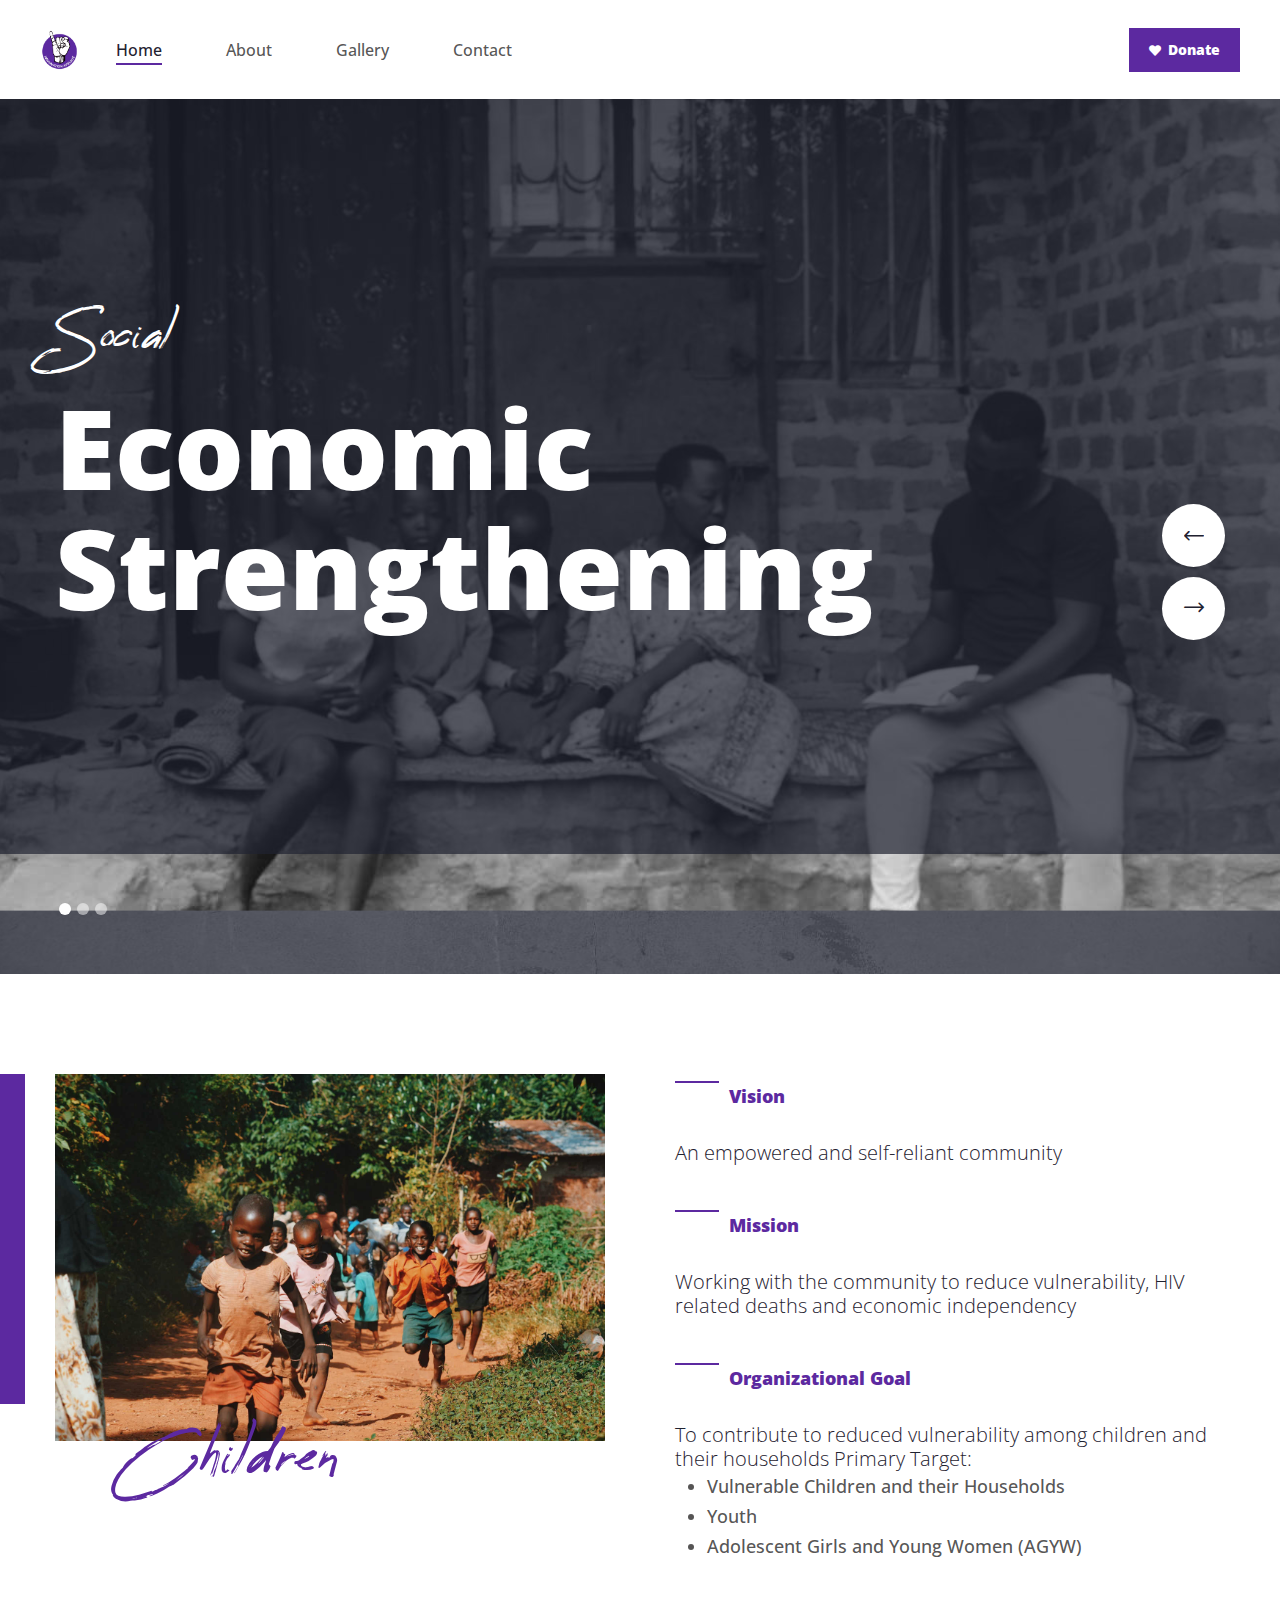
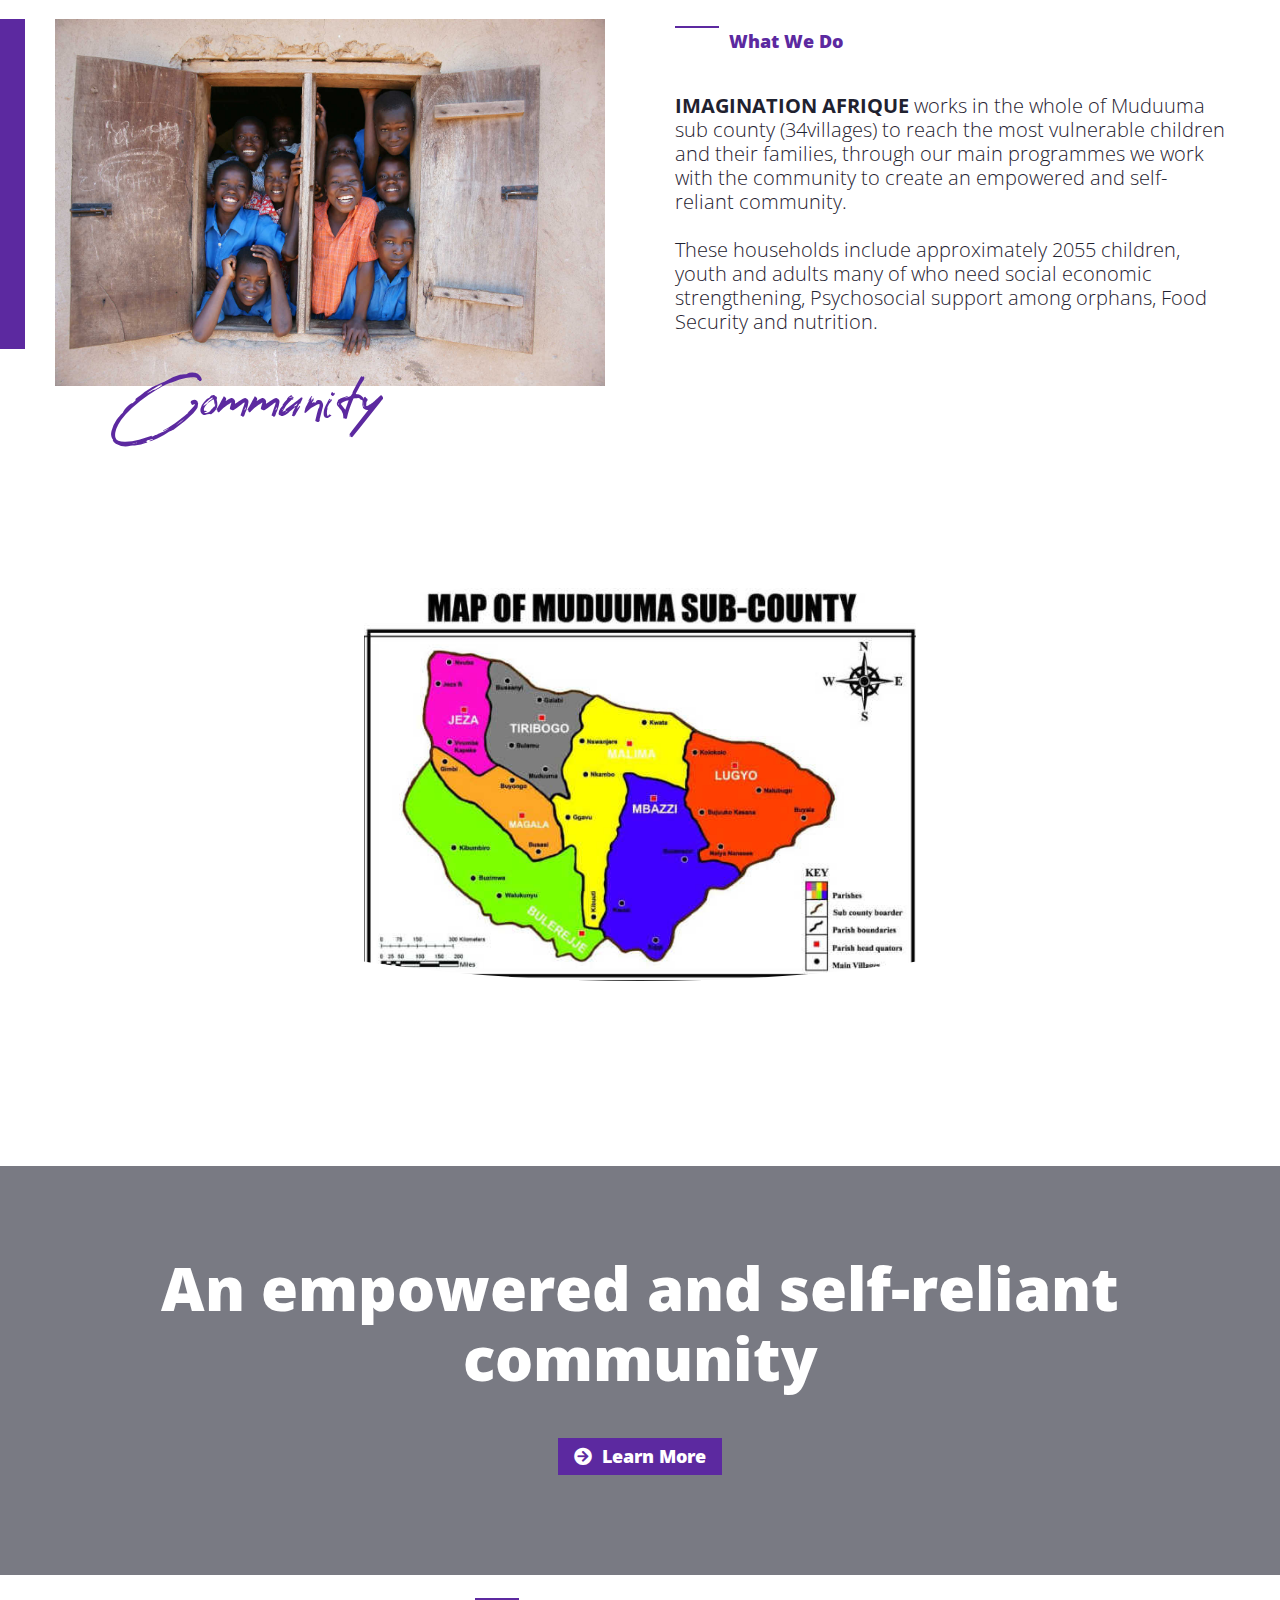
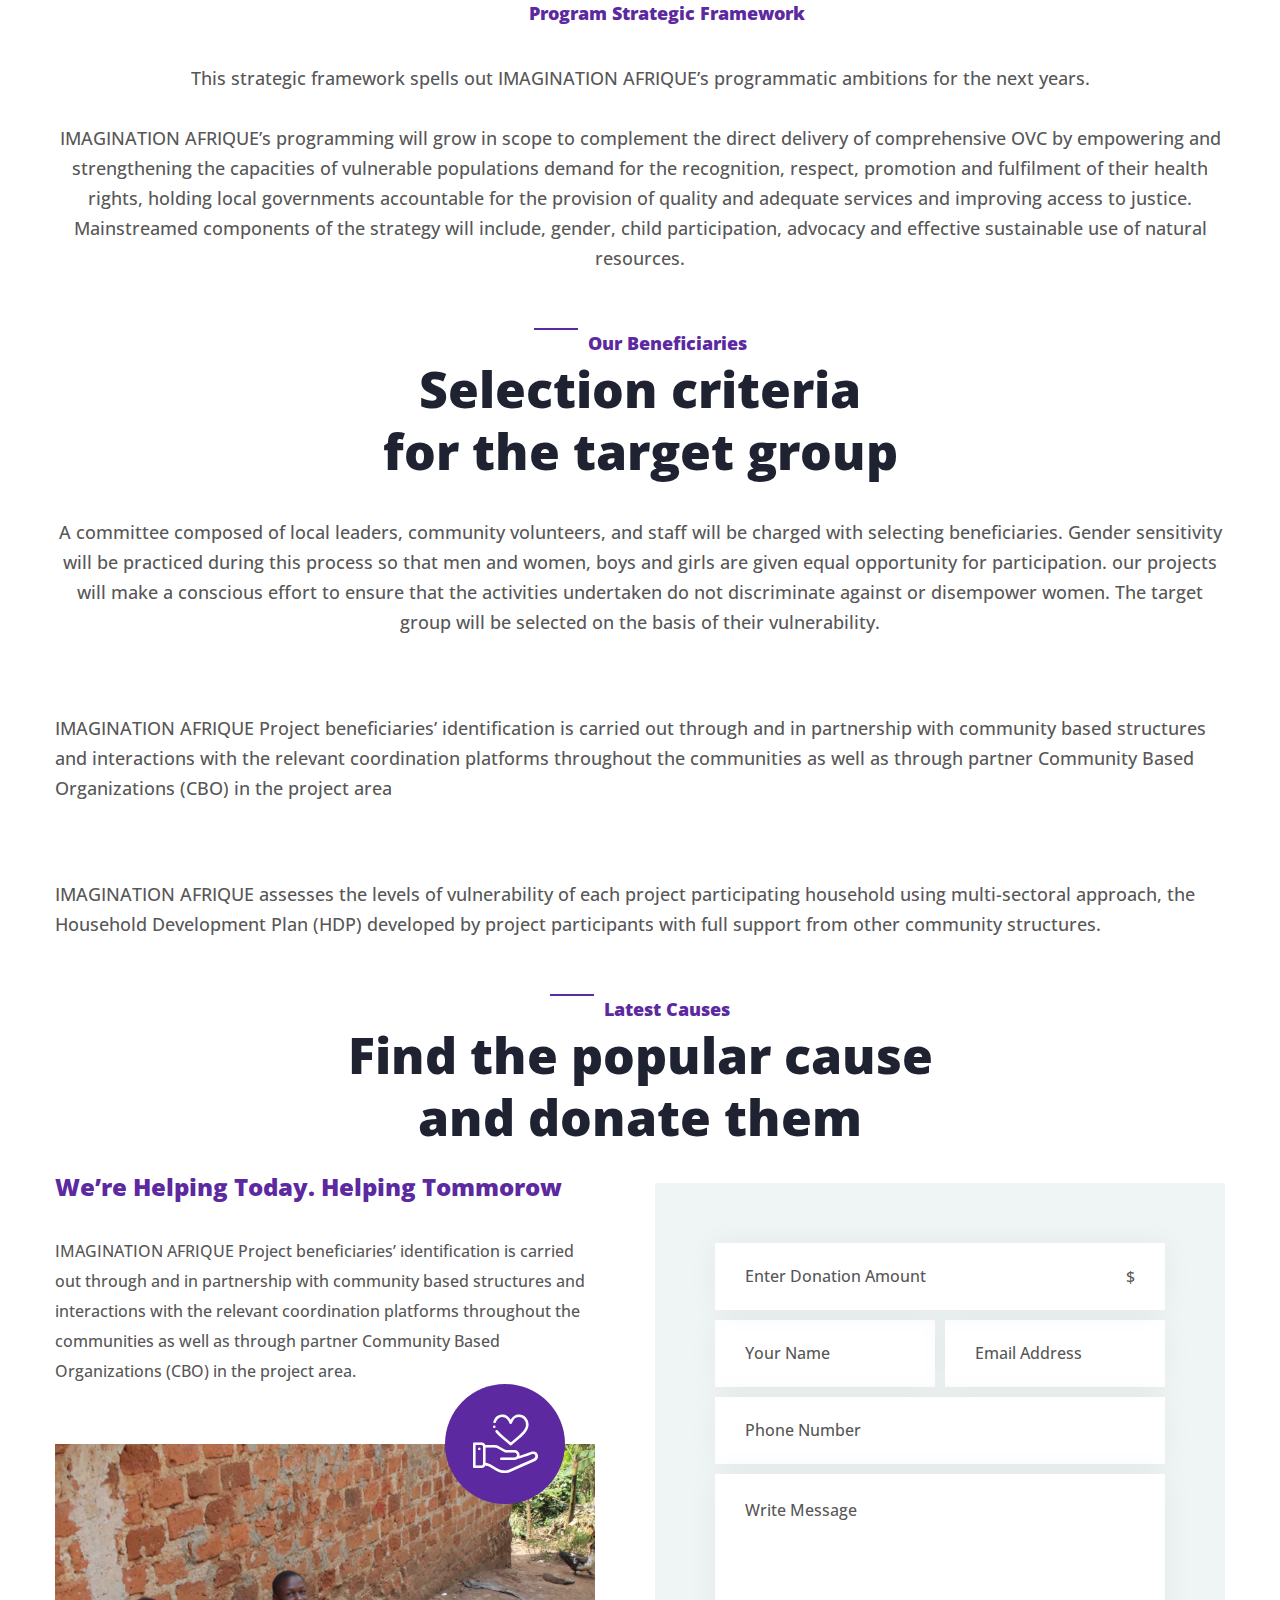
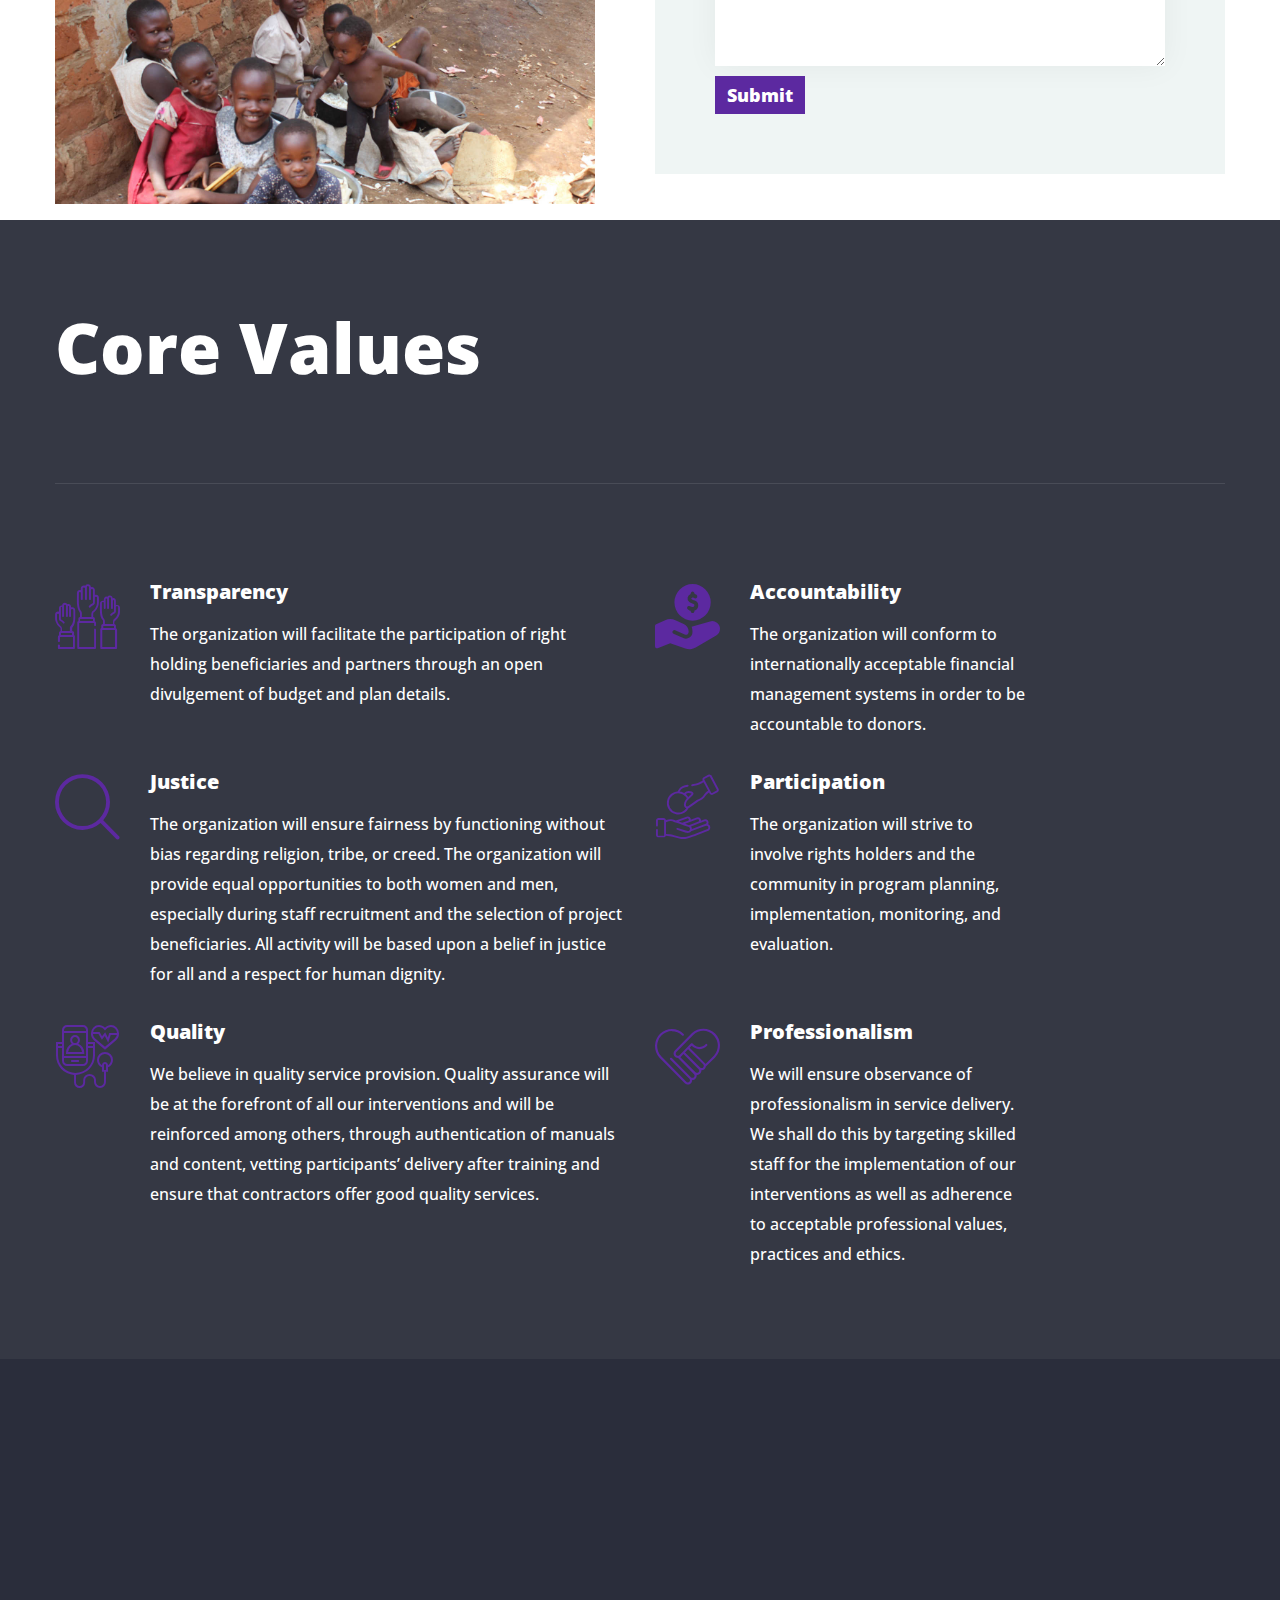
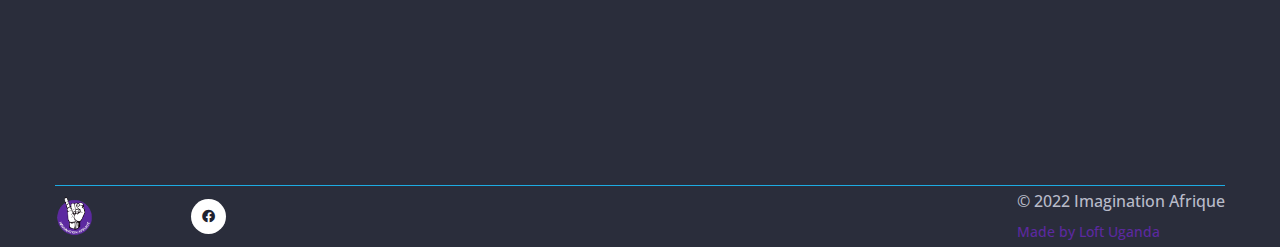
<file: index.html>
<!DOCTYPE html>
<html lang="en">
  
<!-- Mirrored from imaginationafrique.org/ by HTTrack Website Copier/3.x [XR&CO'2014], Sat, 21 Jan 2023 14:28:29 GMT -->
<!-- Added by HTTrack --><meta http-equiv="content-type" content="text/html;charset=UTF-8" /><!-- /Added by HTTrack -->
<head>
    <meta charset="UTF-8" />
    <meta name="viewport" content="width=device-width, initial-scale=1.0" />
    <title>Imagination Afrique</title>
    <!-- favicons Icons -->
    <link rel="icon" type="image/x-icon" href="icons/favicon.ico">

    <meta name="description" content="" />

    <!-- fonts -->
    <link rel="preconnect" href="https://fonts.gstatic.com/" />
    <link
      href="https://fonts.googleapis.com/css2?family=Nunito:ital,wght@0,200;0,300;0,400;0,600;0,700;0,800;0,900;1,200;1,300;1,400;1,600;1,700;1,800;1,900&amp;display=swap"
      rel="stylesheet"
    />

    <link
      rel="stylesheet"
      href="assets/vendors/bootstrap/css/bootstrap.min.css"
    />
    <link rel="stylesheet" href="assets/vendors/animate/animate.min.css" />
    <link rel="stylesheet" href="assets/vendors/fontawesome/css/all.min.css" />
    <link rel="stylesheet" href="assets/vendors/jarallax/jarallax.css" />
    <link
      rel="stylesheet"
      href="assets/vendors/jquery-magnific-popup/jquery.magnific-popup.css"
    />
    <link
      rel="stylesheet"
      href="assets/vendors/nouislider/nouislider.min.css"
    />
    <link
      rel="stylesheet"
      href="assets/vendors/nouislider/nouislider.pips.css"
    />
    <link rel="stylesheet" href="assets/vendors/odometer/odometer.min.css" />
    <link rel="stylesheet" href="assets/vendors/swiper/swiper.min.css" />
    <link rel="stylesheet" href="assets/vendors/halpes-icons/style.css" />
    <link
      rel="stylesheet"
      href="assets/vendors/tiny-slider/tiny-slider.min.css"
    />
    <link rel="stylesheet" href="assets/vendors/reey-font/stylesheet.css" />
    <link
      rel="stylesheet"
      href="assets/vendors/owl-carousel/owl.carousel.min.css"
    />
    <link
      rel="stylesheet"
      href="assets/vendors/owl-carousel/owl.theme.default.min.css"
    />

    <link rel="stylesheet" href="assets/css/halpes.css" />
    <link rel="stylesheet" href="assets/css/halpes-responsive.css" />

    <link rel="stylesheet" href="assets/css/custom.css">

    
    <!-- Global site tag (gtag.js) - Google Analytics -->
    <script async src="https://www.googletagmanager.com/gtag/js?id=G-R2JZH8G1CQ"></script>
    <script>
      window.dataLayer = window.dataLayer || [];
      function gtag(){dataLayer.push(arguments);}
      gtag('js', new Date());

      gtag('config', 'G-R2JZH8G1CQ');
    </script>
    
  </head>

  <body>
    <div class="preloader">
      <img
        class="preloader__image"
        width="60"
        src="icons/logo-icon.png"
        alt=""
      />
    </div>
    <!-- /.preloader -->
    <div class="page-wrapper">
      <header class="main-header clearfix">
        <div class="main-menu-wrapper">
          <div class="main-menu-wrapper__bottom">
            <nav class="main-menu">
              <div class="main-menu__inner">
                <span class="the_logo">
                  <a href="index-2.html"><img class="logo_img" src="icons/logo.png" /></i></a>
                </span>
                <ul class="main-menu__list">
                  <li class="current">
                    <a href="index-2.html">Home</a>
                  </li>
  
                  <li>
                    <a href="about.html">About</a>
                  </li>
                  <li>
                    <a href="gallery.html">Gallery</a>
                  </li>
                  <!-- <li>
                      <a href="projects.html">Projects</a>
                    </li>
                    <li><a href="gallery.html">Gallery</a></li> -->
  
                  <li><a href="contact.html">Contact</a></li>
                </ul>
                <div class="main-menu__right">
                  <div class="main-menu__phone-contact">
                    <div class="main-menu__phone-icon">
                      <span class="icon-chat"></span>
                    </div>
                    <div class="main-menu__phone-number">
                      <p>Call Anytime</p>
                      <a href="tel:+256757149552">+256757149552</a>
                    </div>
                  </div>
                  <a href="https://dashboard.flutterwave.com/donate/2wdni8r10mgi" class="main-menu__donate-btn"><i
                      class="fa fa-heart"></i>Donate
                  </a>
                </div>
  
                <a href="#" class="mobile-nav__toggler"><i class="fa fa-bars"></i></a>
              </div>
            </nav>
          </div>
        </div>
      </header>

      <div class="stricky-header stricked-menu main-menu">
        <div class="sticky-header__content"></div>
        <!-- /.sticky-header__content -->
      </div>
      <!-- /.stricky-header -->

      <section class="main-slider">
        <div
          class="swiper-container thm-swiper__slider"
          data-swiper-options='{"slidesPerView": 1, "loop": true,
          "effect": "fade",
          "pagination": {
              "el": "#main-slider-pagination",
              "type": "bullets",
              "clickable": true
            },
          "navigation": {
              "nextEl": "#main-slider__swiper-button-next",
              "prevEl": "#main-slider__swiper-button-prev"
          },
          "autoplay": {
              "delay": 5000
          }}'
        >
          <div class="swiper-wrapper">
            
            <div class="swiper-slide">
              <div
                class="image-layer"
                style="
                  background-image: url(img/img1.jpg);
                "
              ></div>
              <div class="image-layer-overlay"></div>
              <!-- /.image-layer -->
              <div class="container">
                <div class="row">
                  <div class="col-lg-8">
                    <div class="main-slider__content">
                      <p>Social</p>
                      <h2>
                        Economic Strengthening
                      <br />
                      
                      </h2>
                    </div>
                  </div>
                </div>
              </div>
            </div>
            <div class="swiper-slide">
              <div
                class="image-layer"
                style="
                  background-image: url(images/education.jpg);
                  background-position: top center;
                "
              ></div>
              <div class="image-layer-overlay"></div>
              <!-- /.image-layer -->
              <div class="container">
                <div class="row">
                  <div class="col-lg-8">
                    <div class="main-slider__content">
                      <p>Food</p>
                      <h2>
                        Security and Nutrition
                      </h2>
                    
                    </div>
                  </div>
                </div>
              </div>
            </div>

            <div class="swiper-slide">
              <div
                class="image-layer"
                style="
                  background-image: url(img/img6.jpg);
                  background-position: center right;
                "
              ></div>
              <div class="image-layer-overlay"></div>
              <!-- /.image-layer -->
              <div class="container">
                <div class="row">
                  <div class="col-lg-8">
                    <div class="main-slider__content">
                      <p>Psychosocial support  for orphans</p>
                      <h2>
                        and other vulnerable children
                      </h2>
                    
                    </div>
                  </div>
                </div>
              </div>
            </div>
          </div>
         
          <!-- If we need navigation buttons -->
          <div class="swiper-pagination" id="main-slider-pagination"></div>
          <div class="main-slider__nav">
            <div
              class="swiper-button-prev"
              id="main-slider__swiper-button-next"
            >
              <i class="icon-right-arrow icon-left-arrow"></i>
            </div>
            <div
              class="swiper-button-next"
              id="main-slider__swiper-button-prev"
            >
              <i class="icon-right-arrow"></i>
            </div>
          </div>
        </div>
      </section>

      <!--Welcome One Start-->
      <section class="welcome-one more">
        <div class="container">
          <div class="row">
            <div class="col-xl-6 col-lg-6">
              <div class="welcome-one__left">
                <div class="welcome-one__img-box">
                  <img
                    src="img/run.jpg"
                    alt=""
                  />
                
                  <h2 class="welcome-one__bottom-text">Children</h2>
               
                </div>
              </div>
            </div>
            <div class="col-xl-6 col-lg-6">
              <div class="welcome-one__right">
                <div class="section-title text-left">
                  <span class="section-title__tagline">Vision</span>
                  <br>
                  <br>
                  </h5>
                  <h5 class="orphans-section-subtitle">
                    An empowered and self-reliant community 

                  </h5>
                </div>
            
            </div>

            <div class="welcome-one__right" style="margin-top: 28px;">
              <div class="section-title text-left">
                <span class="section-title__tagline">Mission</span>
                <br>
                <br>
                </h5>
                <h5 class="orphans-section-subtitle">
                  Working with the community to reduce vulnerability, HIV related deaths and economic  independency  
                </h5>
              </div>

          </div>

          <div class="welcome-one__right" style="margin-top: 28px;">
            <div class="section-title text-left">
              <span class="section-title__tagline">Organizational Goal 
              </span>
              <br>
              <br>
             
              <h5 class="orphans-section-subtitle">
                To contribute to reduced vulnerability among children and their households Primary Target: 
              </h5>

              <ul>
                <li> Vulnerable Children and their Households 
                </li>
                <li>Youth</li>
                <li> Adolescent Girls and Young Women (AGYW) 
                </li>
              </ul>
            </div>

        </div>
          </div>
        </div>
      </section>
      <!--Welcome One End-->


      <!--Welcome One Start-->
      <section class="welcome-one">
        <div class="container">
          <div class="row">
            <div class="col-xl-6 col-lg-6">
              <div class="welcome-one__left">
                <div class="welcome-one__img-box">
                  <img
                    src="img/img6.jpg"
                    alt=""
                  />
            
                  <h2 class="welcome-one__bottom-text">Community</h2>

                </div>
              </div>
            </div>
            <div class="col-xl-6 col-lg-6">
              <div class="welcome-one__right">
                <div class="section-title text-left">
                  <span class="section-title__tagline">What We Do 
                  </span> 
                </div>
                <h5 class="orphans-section-subtitle">
                  <span style="font-weight: bold;">IMAGINATION AFRIQUE</span> works in the whole of Muduuma sub county (34villages) to  reach the most vulnerable children and their families, through our main programmes we  work with the community to create an empowered and self-reliant community. 
                  <br/><br/>These households include approximately 2055 children, youth and adults many of who need social economic strengthening, Psychosocial support among orphans, Food Security and nutrition. 
                </h5>

            </div>
          </div>
        </div>
      </section>
      <!--Welcome One End-->
    
      <!--Welcome One Start-->
      <section class="welcome-one">
        <div class="welcome-one__img-box__patron">
          <img
          style="border-radius: 50%;"
            src="img/region.jpg"
            alt=""
          />
         
        
        </div>
        <!-- <div class="container">
          <div class="row">
            <div class="col-xl-6 col-lg-6">
              <div class="welcome-one__left">
                <div class="section-title text-center">
                  <span class="section-title__tagline">Our Patron</span>
                </div>
                <div class="welcome-one__img-box__patron">
                  <img
                  style="border-radius: 50%;"
                    src="img/patron.jpg"
                    alt=""
                  />
                 
                
                </div>
              </div>
            </div>
            <div class="col-xl-6 col-lg-6">
              <div class="welcome-one__right">
                <div class="section-title text-left">
                  <span class="section-title__tagline">Message
                  </span> 
                </div>
                <h5 class="orphans-section-subtitle">
                Imagination is the key to innovation so think for a moment and reflect, you can use your imagination more effectively and deliberately when you set out goals and strategies to achieve them. <br/><br/> We imagine an empowered and self-reliant community.
                </h5>

                <h4 style="margin-top: 18px;">~ Jose Chameleone</h4>

            </div>
          </div>
        </div> -->
      </section>
      <!--Welcome One End-->

      <!--Join One Start-->
      <section class="join-one">
        <div
          class="join-one-bg jarallax"
          data-jarallax
          data-speed="0.2"
          data-imgPosition="50% 0%"
          style="
            background-image: url(images/education.jpg);
          "
        ></div>
        <div class="container">
          <div class="row">
            <div class="col-xl-12">
              <div class="join-one__inner">
                <h2 class="join-one__title">
                  An empowered and self-reliant community
                </h2>
                <a href="about.html" class="join-one__btn thm-btn"
                  ><i class="fas fa-arrow-circle-right"></i>Learn More</a
                >
              </div>
            </div>
          </div>
        </div>
      </section>
      <!--Join One End-->


    <!--Helping One Start-->
    <section class="helping-one ccol-12">
      <div class="container">
        <div class="section-title text-center">
          <span class="section-title__tagline">Program Strategic Framework</span>
         
        </div>
        
        <div>
          <p style="text-align: center;">This strategic framework spells out IMAGINATION AFRIQUE’s programmatic  ambitions for the next years.
            <br><br>
            IMAGINATION AFRIQUE’s programming will grow in  scope to complement the direct delivery of comprehensive OVC by empowering and  strengthening the capacities of vulnerable populations demand for the recognition, respect, promotion and fulfilment of their health rights, holding local governments  accountable for the provision of quality and adequate services and improving access to  justice.
             Mainstreamed components of the strategy will include, gender, child  participation, advocacy and effective sustainable use of natural resources. 
          </p>
         
    
        </div>
      </div>
    </section>
    <!--Helping One End-->



        <!--Helping One Start-->
        <section class="helping-one ccol-12">
          <div class="container">
            <div class="section-title text-center">
              <span class="section-title__tagline">Our Beneficiaries</span>
              <h2 class="section-title__title">
                Selection criteria <br />
                for the target group
              </h2>
            </div>
            
            <div>
              <p style="text-align: center;">A committee composed of local leaders, community volunteers, and staff will be charged  with selecting beneficiaries. Gender sensitivity will be practiced during this process so  that men and women, boys and girls are given equal opportunity for participation. our projects will make a conscious effort to ensure that the activities undertaken do not  discriminate against or disempower women. The target group will be selected on the  basis of their vulnerability. 
              </p>
              <br>
              <br>
              <p>IMAGINATION AFRIQUE Project beneficiaries’ identification is carried out through  and in partnership with community based structures and interactions with the relevant  coordination platforms throughout the communities as well as through partner  Community Based Organizations (CBO) in the project area</p>
           <br>
           <br>
           <p>IMAGINATION AFRIQUE assesses the levels of vulnerability of each project  participating household using multi-sectoral approach, the Household Development  Plan (HDP) developed by project participants with full support from other community  structures. 
          </p>
            </div>
          </div>
        </section>
        <!--Helping One End-->

    

      <!--Helping One Start-->
      <section class="helping-one">
        <div class="container">
          <div class="section-title text-center">
            <span class="section-title__tagline">Latest Causes</span>
            <h2 class="section-title__title">
              Find the popular cause <br />
              and donate them
            </h2>
          </div>
          <div class="row">
            <div class="col-xl-6 col-lg-6">
              <div class="helping-one__left">
                <h3 class="helping-one__title">
                  We’re Helping Today. Helping Tommorow
                </h3>
                <p class="helping-one__text">
                  IMAGINATION AFRIQUE Project beneficiaries’ identification is carried out through  and in partnership with community based structures and interactions with the relevant  coordination platforms throughout the communities as well as through partner  Community Based Organizations (CBO) in the project area. 
                </p>
                
                <div class="helping-one__left-img">
                  <img
                    src="img/img4.jpg"
                    alt=""
                  />
                  <div class="helping-one__left-icon-box">
                    <span class="icon-heart"></span>
                  </div>
                </div>
              </div>
            </div>
            <div class="col-xl-6 col-lg-6">
              <div class="helping-one__right">
                <form action="https://formscooter.herokuapp.com/afrique" method="post" class="helping-one__right-form">
                  <input name="_redirect" type="hidden" value="index.html">
                  <input name="subject" type="hidden" value="Donation">
                  <div class="row">
                    <div class="col-lg-12">
                      <div class="helping-one__right-input-box">
                        <input
                          type="text"
                          name="amount"
                          placeholder="Enter Donation Amount"
                        />
                        <div class="helping-one__right-dolar-icon">
                          <span>$</span>
                        </div>
                      </div>
                    </div>
                    <div class="col-lg-6">
                      <input type="text" name="name" placeholder="Your Name" />
                    </div>
                    <div class="col-lg-6">
                      <input
                        type="email"
                        name="email"
                        placeholder="Email Address"
                      />
                    </div>
                    <div class="col-lg-12">
                      <input
                        type="text"
                        name="phone"
                        placeholder="Phone Number"
                      />
                    </div>
                    <div class="col-lg-12">
                      <textarea
                        name="message"
                        placeholder="Write Message"
                      ></textarea>
                    </div>
                    <div class="col-lg-12">
                      <button
                        class="thm-btn helping-one__right-btn"
                        style="padding: 4px 12px;"
                      >
                        Submit
                      </button>
                    </div>
                  </div>
                </form>
              </div>
            </div>
          </div>
        </div>
      </section>
      <!--Helping One End-->

      <!--Help Them Start-->
      <section class="help-them">
        <div
          class="help-them-bg jarallax"
          data-jarallax
          data-speed="0.2"
          data-imgPosition="50% 0%"
          style="
            background-image: url(img/img7.jpg);
            background-position: center center;
          "
        ></div>
        <div class="container">
          <div class="help-them__top">
            <div class="row">
              <div class="col-xl-8 col-lg-8">
                <div class="help-them__top-content">
                  <h2 class="help-them__top-content-title">
                  Core Values
                  </h2>
                </div>
              </div>
            
            </div>
          </div>
          <div class="help-them__bottom">
            <div class="row">
              <div class="col-xl-6 col-lg-6">
                <!--Help Them Single-->
                <div class="help-them__single">
                  <div class="help-them__icon">
                    <span class="icon-charity"></span>
                  </div>
                  <div class="help-them__text">
                    <h3>Transparency</h3>
                    <p>
                      The organization will facilitate the participation of right holding  beneficiaries and partners through an open divulgement of budget and plan details. 
                    </p>
                  </div>
                  
                </div>
              </div>
              
              <div class="col-xl-4 col-lg-4">
                <!--Help Them Single-->
                <div class="help-them__single">
                  <div class="help-them__icon">
                    <span class="icon-coin"></span>
                  </div>
                  <div class="help-them__text">
                    <h3>Accountability</h3>
                    <p>
                      The organization will conform to internationally acceptable  financial management systems in order to be accountable to donors.
                    </p>
                  </div>
                </div>
              </div>
            </div>

            <div class="row" style="margin-top: 28px;">
              <div class="col-xl-6 col-lg-6">
                <!--Help Them Single-->
                <div class="help-them__single">
                  <div class="help-them__icon">
                    <span class="icon-magnifying-glass"></span>
                  </div>
                  <div class="help-them__text">
                    <h3>Justice</h3>
                    <p>
                      The organization will ensure fairness by functioning without bias  regarding religion, tribe, or creed. The organization will provide equal opportunities to  both women and men, especially during staff recruitment and the selection of project  beneficiaries. All activity will be based upon a belief in justice for all and a respect for  human dignity. 
                    </p>
                  </div>
                  
                </div>
              </div>
              
              <div class="col-xl-4 col-lg-4">
                <!--Help Them Single-->
                <div class="help-them__single">
                  <div class="help-them__icon">
                    <span class="icon-generous"></span>
                  </div>
                  <div class="help-them__text">
                    <h3>Participation</h3>
                    <p>
                      The organization will strive to involve rights holders and the  community in program planning, implementation, monitoring, and evaluation. 
                    </p>
                  </div>
                </div>
              </div>
            </div>

            <div class="row" style="margin-top: 28px;">
              <div class="col-xl-6 col-lg-6">
                <!--Help Them Single-->
                <div class="help-them__single">
                  <div class="help-them__icon">
                    <span class="icon-health-check"></span>
                  </div>
                  <div class="help-them__text">
                    <h3>Quality</h3>
                    <p>
                      We believe in quality service provision. Quality assurance will be at the  forefront of all our interventions and will be reinforced among others, through  authentication of manuals and content, vetting participants’ delivery after training and  ensure that contractors offer good quality services.

                    </p>
                  </div>
                  
                </div>
              </div>
              
              <div class="col-xl-4 col-lg-4">
                <!--Help Them Single-->
                <div class="help-them__single">
                  <div class="help-them__icon">
                    <span class="icon-handshake"></span>
                  </div>
                  <div class="help-them__text">
                    <h3>Professionalism</h3>
                    <p>
                      We will ensure observance of professionalism in service delivery.  We shall do this by targeting skilled staff for the implementation of our interventions as  well as adherence to acceptable professional values, practices and ethics. 
                    </p>
                  </div>
                </div>
              </div>
            </div>

            
          </div>
        </div>
      </section>
      <!--Help Them End-->


      <!--Site Footer One Start-->
      <footer class="site-footer">
        <div
          class="site-footer-bg"
          style="background-image: url(images/education.html); background-position: top center;"
        ></div>
        <div class="container">
          <div class="site-footer__top">
            <div class="row">
              <div
                class="col-xl-6 col-lg-6 col-md-6 wow fadeInUp"
                data-wow-delay="100ms"
              >
                <div class="footer-widget__column footer-widget__about">
                  <h3 class="footer-widget__title">About</h3>
                  <p class="footer-widget__text">
                    IMAGINATION AFRIQUE is a registered non-profit community based organisation in  Uganda Mpigi district (registration No. 036) 
                  </p>
                  <a href="https://dashboard.flutterwave.com/donate/2wdni8r10mgi" class="footer-widget__about-btn"
                    ><i class="fa fa-heart"></i>Donate
                  </a>
                </div>
              </div>
              <div
                class="col-xl-3 col-lg-6 col-md-6 wow fadeInUp"
                data-wow-delay="200ms"
              >
                <div
                  class="footer-widget__column footer-widget__explore clearfix"
                >
                  <h3 class="footer-widget__title">Explore</h3>
                  <ul class="footer-widget__explore-list list-unstyled">
                    <li><a href="index-2.html">Home</a></li>
                    <li><a href="about.html">About</a></li>
                    <li><a href="gallery.html">Gallery</a></li>
                    <!-- <li><a href="projects.html">Projects</a></li>
                    <li><a href="gallery.html">Gallery</a></li> -->
                    <li><a href="contact.html">Contact</a></li>
                    
                  </ul>
                
                </div>
              </div>
              <div
                class="col-xl-3 col-lg-6 col-md-6 wow fadeInUp"
                data-wow-delay="300ms"
              >
                <div class="footer-widget__column footer-widget__contact">
                  <h3 class="footer-widget__title">Contact</h3>
                  <ul class="list-unstyled footer-widget__contact-list">
                
                    <li>
                      <div class="icon">
                        <i class="icon-chat"></i>
                      </div>
                      <div class="text">
                        <p>
                          <span>Call Anytime</span>
                          <a href="tel:+256757149552"
                            >+256757149552</a
                          >
                        </p>
                      </div>
                    </li>
                    <li>
                      <div class="icon">
                        <i class="icon-message"></i>
                      </div>
                      <div class="text">
                        <p>
                          <span>Send Email</span>
                          <a href="mailto:imaginationafrique@gmail.com"
                            >imaginationafrique@gmail.com</a
                          >
                        </p>
                      </div>
                    </li>
                    <li>
                      <div class="icon">
                        <i class="icon-address"></i>
                      </div>
                      <div class="text">
                        <p><span>Visit Office</span>Mpigi, Uganda</p>
                      </div>
                    </li>
                  </ul>
                </div>
              </div>
             
            </div>
          </div>
          <div class="site-footer__bottom">
            <div class="row">
              <div class="col-xl-12 col-lg-12 col-md-12">
                <div class="site-footer__bottom-inner">
                  <div class="site-footer__bottom-logo-social">
                    <div class="site-footer__bottom-logo">
                      <span class="the_logo">
                      <a href="index-2.html"
                        ><img
                          class="logo_img"
                          src="icons/logo.png"
                          alt=""
                      /></a>
                    </span>
                    </div>
                    <div class="site-footer__bottom-social">
                      <a href="https://www.facebook.com/profile.php?id=100063640394128"><i class="fab fa-facebook"></i></a>
                      <!-- <a href="https://twitter.com"><i class="fab fa-twitter"></i></a>
                      <a href="https://www.instagram.com"><i class="fab fa-instagram"></i></a> -->
                    </div>
                  </div>
                  <div class="site-footer__bottom-copy-right">
                    <p>© 2022 <a href="index-2.html">Imagination Afrique</a></p> <p class="loft"><a href="https://loftuganda.tech/"><span>Made by Loft Uganda</span></a></p>
                  </div>
                </div>
              </div>
            </div>
          </div>
        </div>
      </footer>
      <!--Site Footer One End-->
    </div>
    <!-- /.page-wrapper -->

    <div class="mobile-nav__wrapper">
      <div class="mobile-nav__overlay mobile-nav__toggler"></div>
      <!-- /.mobile-nav__overlay -->
      <div class="mobile-nav__content">
        <span class="mobile-nav__close mobile-nav__toggler"
          ><i class="fa fa-times"></i
        ></span>

        <div class="logo-box">
          <a href="index-2.html" aria-label="logo image"
            ><img style="height: 50px; object-fit: contain;" src="icons/logo.png" width="155" alt=""
          /></a>
        </div>
        <!-- /.logo-box -->
        <div class="mobile-nav__container"></div>
        <!-- /.mobile-nav__container -->

        <ul class="mobile-nav__contact list-unstyled">
          <!-- <li>
            <i class="fa fa-envelope"></i>
            <a href="imaginationafrique@gmail.com">imaginationafrique@gmail.com</a>
          </li> -->
          <li>
            <i class="fa fa-phone-alt"></i>
            <a href="tel:+256757149552">+256757149552</a>
          </li>
        </ul>
        <!-- /.mobile-nav__contact -->
        <div class="mobile-nav__top">
          <!-- <div class="mobile-nav__social">
        
          <!-- /.mobile-nav__social -->
        </div>
        <!-- /.mobile-nav__top -->
      </div>
      <!-- /.mobile-nav__content -->
    </div>
    <!-- /.mobile-nav__wrapper -->

    <div class="search-popup">
      <div class="search-popup__overlay search-toggler"></div>
      <!-- /.search-popup__overlay -->
      <div class="search-popup__content">
        <form action="#">
          <label for="search" class="sr-only">search here</label
          ><!-- /.sr-only -->
          <input type="text" id="search" placeholder="Search Here..." />
          <button type="submit" aria-label="search submit" class="thm-btn">
            <i class="icon-magnifying-glass"></i>
          </button>
        </form>
      </div>
      <!-- /.search-popup__content -->
    </div>
    <!-- /.search-popup -->

    <a href="#" data-target="html" class="scroll-to-target scroll-to-top"
      ><i class="fa fa-angle-up"></i
    ></a>

    <script src="assets/vendors/jquery/jquery-3.5.1.min.js"></script>
    <script src="assets/vendors/bootstrap/js/bootstrap.bundle.min.js"></script>
    <script src="assets/vendors/jarallax/jarallax.min.js"></script>
    <script src="assets/vendors/jquery-ajaxchimp/jquery.ajaxchimp.min.js"></script>
    <script src="assets/vendors/jquery-appear/jquery.appear.min.js"></script>
    <script src="assets/vendors/jquery-circle-progress/jquery.circle-progress.min.js"></script>
    <script src="assets/vendors/jquery-magnific-popup/jquery.magnific-popup.min.js"></script>
    <script src="assets/vendors/jquery-validate/jquery.validate.min.js"></script>
    <script src="assets/vendors/nouislider/nouislider.min.js"></script>
    <script src="assets/vendors/odometer/odometer.min.js"></script>
    <script src="assets/vendors/swiper/swiper.min.js"></script>
    <script src="assets/vendors/tiny-slider/tiny-slider.min.js"></script>
    <script src="assets/vendors/wnumb/wNumb.min.js"></script>
    <script src="assets/vendors/wow/wow.js"></script>
    <script src="assets/vendors/isotope/isotope.js"></script>
    <script src="assets/vendors/countdown/countdown.min.js"></script>
    <script src="assets/vendors/owl-carousel/owl.carousel.min.js"></script>
    <!-- template js -->
    <script src="assets/js/halpes.js"></script>
  </body>

<!-- Mirrored from imaginationafrique.org/ by HTTrack Website Copier/3.x [XR&CO'2014], Sat, 21 Jan 2023 14:29:35 GMT -->
</html>
</file>
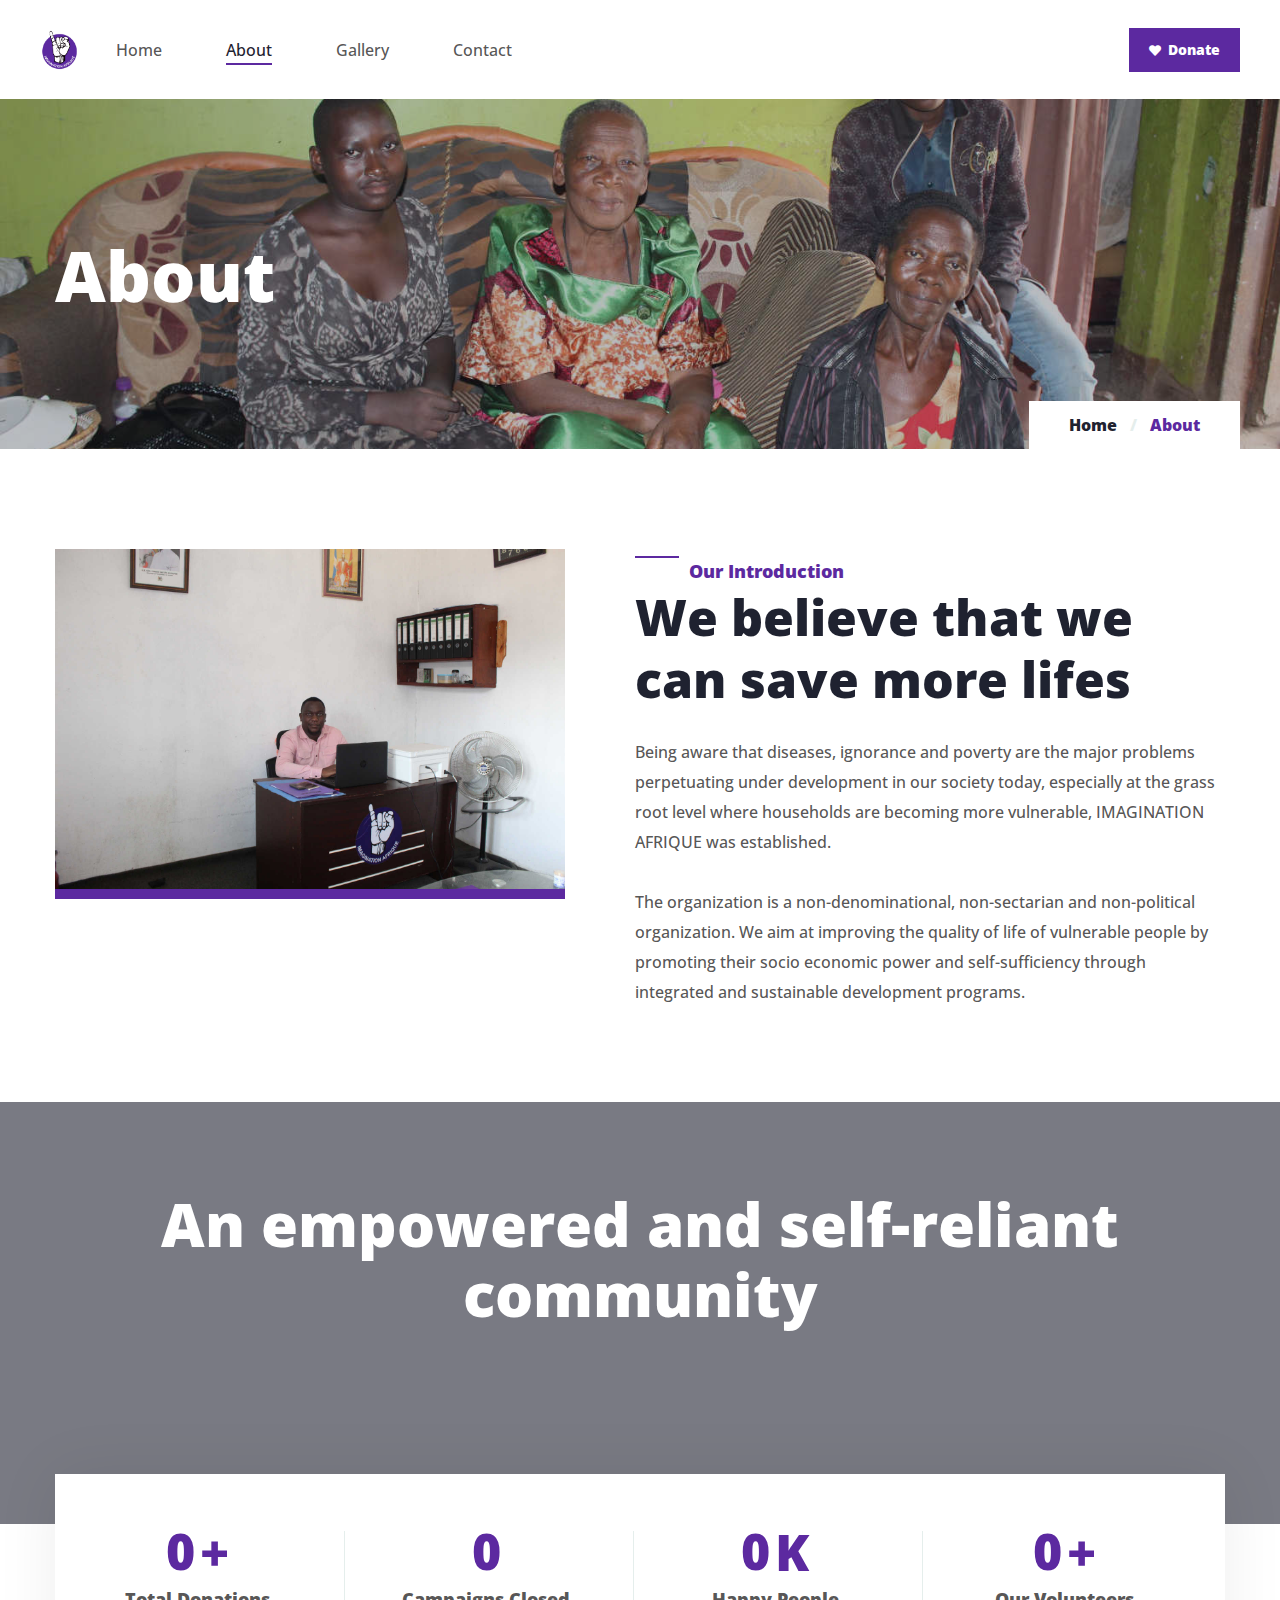
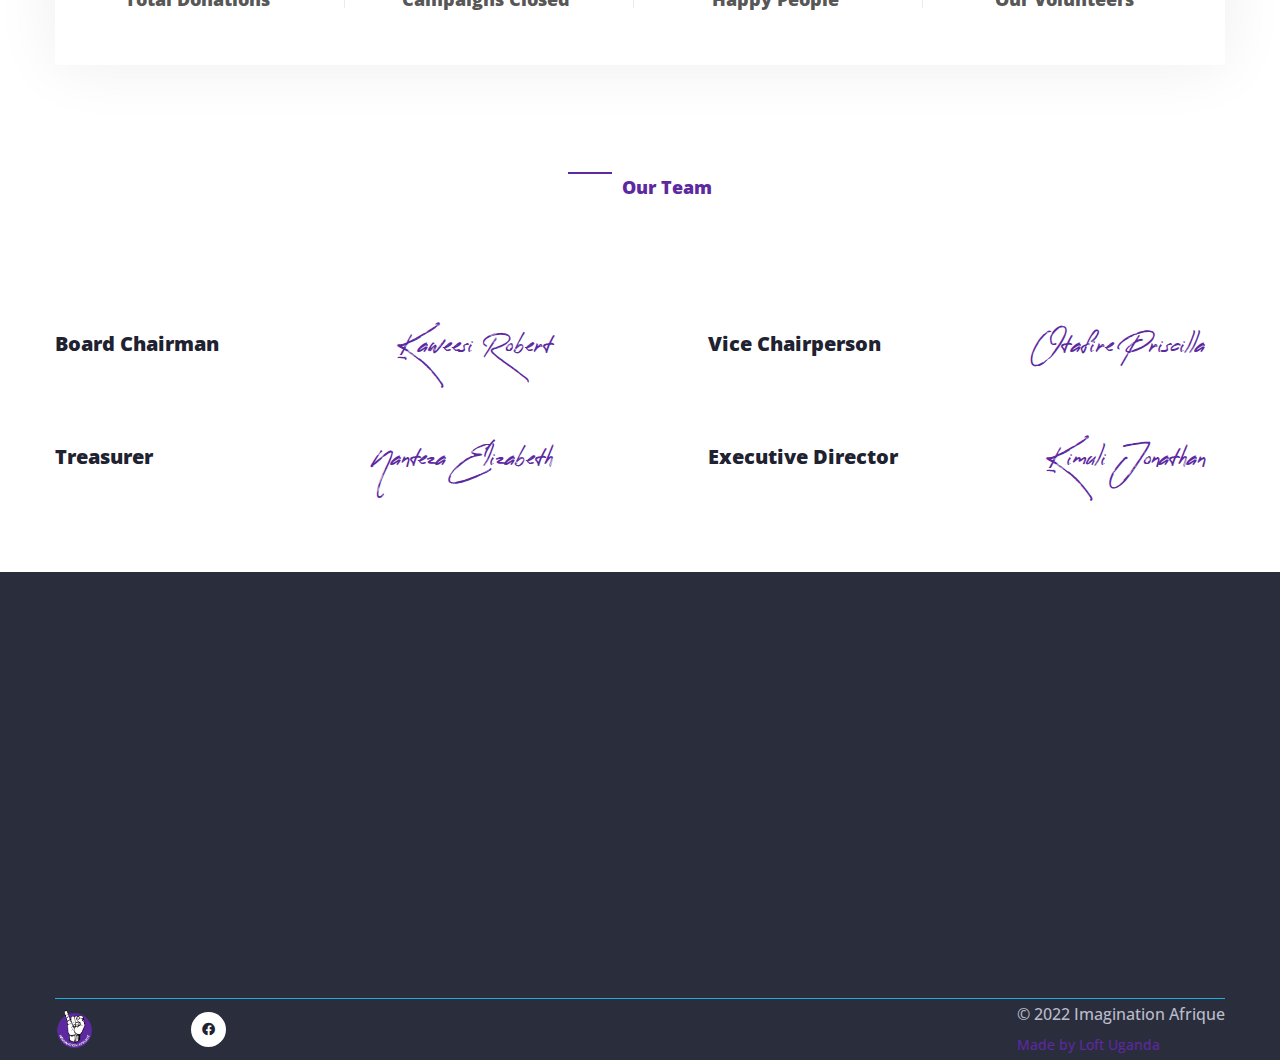
<file: about.html>
<!DOCTYPE html>
<html lang="en">
  
<!-- Mirrored from imaginationafrique.org/about.html by HTTrack Website Copier/3.x [XR&CO'2014], Sat, 21 Jan 2023 14:30:11 GMT -->
<!-- Added by HTTrack --><meta http-equiv="content-type" content="text/html;charset=UTF-8" /><!-- /Added by HTTrack -->
<head>
    <meta charset="UTF-8" />
    <meta name="viewport" content="width=device-width, initial-scale=1.0" />
    <title>Imagination Afrique</title>
    <!-- favicons Icons -->
    <link rel="icon" type="image/x-icon" href="icons/favicon.ico">

    <meta name="description" content="" />

    <!-- fonts -->
    <link rel="preconnect" href="https://fonts.gstatic.com/" />
    <link
      href="https://fonts.googleapis.com/css2?family=Nunito:ital,wght@0,200;0,300;0,400;0,600;0,700;0,800;0,900;1,200;1,300;1,400;1,600;1,700;1,800;1,900&amp;display=swap"
      rel="stylesheet"
    />

    <link
      rel="stylesheet"
      href="assets/vendors/bootstrap/css/bootstrap.min.css"
    />
    <link rel="stylesheet" href="assets/vendors/animate/animate.min.css" />
    <link rel="stylesheet" href="assets/vendors/fontawesome/css/all.min.css" />
    <link rel="stylesheet" href="assets/vendors/jarallax/jarallax.css" />
    <link
      rel="stylesheet"
      href="assets/vendors/jquery-magnific-popup/jquery.magnific-popup.css"
    />
    <link
      rel="stylesheet"
      href="assets/vendors/nouislider/nouislider.min.css"
    />
    <link
      rel="stylesheet"
      href="assets/vendors/nouislider/nouislider.pips.css"
    />
    <link rel="stylesheet" href="assets/vendors/odometer/odometer.min.css" />
    <link rel="stylesheet" href="assets/vendors/swiper/swiper.min.css" />
    <link rel="stylesheet" href="assets/vendors/halpes-icons/style.css" />
    <link
      rel="stylesheet"
      href="assets/vendors/tiny-slider/tiny-slider.min.css"
    />
    <link rel="stylesheet" href="assets/vendors/reey-font/stylesheet.css" />
    <link
      rel="stylesheet"
      href="assets/vendors/owl-carousel/owl.carousel.min.css"
    />
    <link
      rel="stylesheet"
      href="assets/vendors/owl-carousel/owl.theme.default.min.css"
    />

    <!-- template styles -->
    <link rel="stylesheet" href="assets/css/halpes.css" />
    <link rel="stylesheet" href="assets/css/halpes-responsive.css" />

    <!-- custom css -->
    <link rel="stylesheet" href="assets/css/custom.css">

    
    <!-- Global site tag (gtag.js) - Google Analytics -->
    <script async src="https://www.googletagmanager.com/gtag/js?id=G-R2JZH8G1CQ"></script>
    <script>
      window.dataLayer = window.dataLayer || [];
      function gtag(){dataLayer.push(arguments);}
      gtag('js', new Date());

      gtag('config', 'G-R2JZH8G1CQ');
    </script>
  </head>

  <body>
    <div class="preloader">
      <img
        class="preloader__image"
        width="60"
        src="icons/logo-icon.png"
        alt=""
      />
    </div>
    <!-- /.preloader -->
    <div class="page-wrapper">
      <header class="main-header clearfix">
        <div class="main-menu-wrapper">
          <div class="main-menu-wrapper__bottom">
            <nav class="main-menu">
              <div class="main-menu__inner">
                <span class="the_logo">
                  <a href="index-2.html"><img class="logo_img" src="icons/logo.png" /></i></a>
                </span>
                <ul class="main-menu__list">
                  <li>
                    <a href="index-2.html">Home</a>
                  </li>
  
                  <li class="current">
                    <a href="about.html">About</a>
                  </li>
                  <li>
                    <a href="gallery.html">Gallery</a>
                  </li>
                  <!-- <li>
                      <a href="projects.html">Projects</a>
                    </li>
                    <li><a href="gallery.html">Gallery</a></li> -->
  
                  <li><a href="contact.html">Contact</a></li>
                </ul>
                <div class="main-menu__right">
                  <div class="main-menu__phone-contact">
                    <div class="main-menu__phone-icon">
                      <span class="icon-chat"></span>
                    </div>
                    <div class="main-menu__phone-number">
                      <p>Call Anytime</p>
                      <a href="tel:+256757149552">+256757149552</a>
                    </div>
                  </div>
                  <a href="https://dashboard.flutterwave.com/donate/2wdni8r10mgi" class="main-menu__donate-btn"><i
                      class="fa fa-heart"></i>Donate
                  </a>
                </div>
  
                <a href="#" class="mobile-nav__toggler"><i class="fa fa-bars"></i></a>
              </div>
            </nav>
          </div>
        </div>
      </header>

      <div class="stricky-header stricked-menu main-menu">
        <div class="sticky-header__content"></div>
        <!-- /.sticky-header__content -->
      </div>
      <!-- /.stricky-header -->

      <!--Page Header Start-->
      <section class="page-header">
        <div
          class="page-header__bg"
          style="
            background-image: url(img/img3.jpg);
            background-position: center center;
          "
        ></div>
        <!-- /.page-header__bg -->
        <div class="container">
          <h2>About</h2>
          <ul class="thm-breadcrumb list-unstyled">
            <li><a href="index-2.html">Home</a></li>
            <li class="color-thm-gray">/</li>
            <li><span>About</span></li>
          </ul>
        </div>
      </section>
      <!--Page Header End-->

      <!--About Page Start-->
      <section class="about-page">
        <div class="container">
          <div class="row">
            <div class="col-xl-6">
              <div class="about-page__left">
                <div class="about-page__img">
                  <img
                    src="img/img2.jpg"
                    alt=""
                  />
                  <!-- <div class="about-page__trusted">
                    <h3>We’re trusted by <span>27</span> donors</h3>
                  </div> -->
                </div>
              </div>
            </div>
            <div class="col-xl-6">
              <div class="about-page__right">
                <div class="section-title text-left">
                  <span class="section-title__tagline">Our Introduction</span>
                  <h2 class="section-title__title">
                    We believe that we can save more lifes
                  </h2>
                </div>
                <p class="about-page__right-text">
                  Being aware that diseases, ignorance and poverty are the major problems perpetuating  under development in our society today, especially at the grass root level where  households are becoming more vulnerable, IMAGINATION AFRIQUE was established. 
                <br>
                <br>
                The organization is a non-denominational, non-sectarian and non-political organization.  We aim at improving the quality of life of vulnerable people by promoting their socio economic power and self-sufficiency through integrated and sustainable development  programs. 

                </p>
                <!-- <h3 class="about-page__right-title">
                  Halpes is the largest global crowdfunding community in the
                  world
                </h3> -->
           
              </div>
            </div>
          </div>
        </div>
      </section>
      

      <!--Join One Start-->
      <section class="join-one join-one__about">
        <div
          class="join-one-bg jarallax"
          data-jarallax
          data-speed="0.2"
          data-imgPosition="50% 0%"
          style="
            background-image: url(images/education.jpg);
          "
        ></div>
        <div class="container">
          <div class="row">
            <div class="col-xl-12">
              <div class="join-one__inner">
                <h2 class="join-one__title">
                  An empowered and self-reliant community 
                
                </h2>
               
              </div>
            </div>
          </div>
        </div>
      </section>
      <!--Join One End-->

      <!--Counters One Start-->
      <section class="counters-one about-page-counter">
        <div class="container">
          <ul class="counters-one__box list-unstyled">
            <li class="counter-one__single">
              <h3 class="odometer" data-count="500+">00</h3>
              <span class="counter-one__letter">+</span>
              <!-- <span class="counter-one__letter">K</span> -->
              <p class="counter-one__text">Total Donations</p>
            </li>
            <li class="counter-one__single">
              <h3 class="odometer" data-count="3">00</h3>
              <p class="counter-one__text">Campaigns Closed</p>
            </li>
            <li class="counter-one__single">
              <h3 class="odometer" data-count="2">00</h3>
              <span class="counter-one__letter">K</span>
              <p class="counter-one__text">Happy People</p>
            </li>
            <li class="counter-one__single">
              <h3 class="odometer" data-count="10">00</h3>
              <span class="counter-one__letter">+</span>
              <p class="counter-one__text">Our Volunteers</p>
            </li>
          </ul>
        </div>
      </section>
      <!--Counters One Start-->

      <!--Team One Start-->
      <section class="team-one">
        <div class="container">
          <div class="section-title text-center">
            <span class="section-title__tagline">Our Team</span>
          
          </div>
          <div class="row" style="margin-top: 74px;">
            <div class="col-xl-6 col-lg-6">
            
              <div class="team-one__single">
                <div class="team-one__img-box">
                  <!-- <div class="team-one__img">
                    <img src="images/ceo.jpg" alt="" />
                  </div> -->
                  <div class="team-one__member-name">
                    <h2>Kaweesi Robert</h2>
                  </div>
                </div>
                <div class="team-one__content">
                  <h4 class="team-one__member-title">Board Chairman</h4>
                 
                </div>
               
              </div>
            </div>
            <div class="col-xl-6 col-lg-6">
             
              <div class="team-one__single">
                <div class="team-one__img-box">
                  <!-- <div class="team-one__img">
                    <img src="assets/volunteers/sandra.jpg" alt="" />
                  </div> -->
                  <div class="team-one__member-name">
                    <h2>Otafire Priscilla</h2>
                  </div>
                </div>
                <div class="team-one__content">
                  <h4 class="team-one__member-title">Vice Chairperson</h4>
                </div>
              
              </div>
            </div>
            <div class="col-xl-6 col-lg-6">
            
              <div class="team-one__single">
                <div class="team-one__img-box">
                  <!-- <div class="team-one__img">
                    <img src="assets/volunteers/martha.jpg" alt="" />
                  </div> -->
                  <div class="team-one__member-name">
                    <h2>Nanteza Elizabeth</h2>
                  </div>
                </div>
                <div class="team-one__content">
                  <h4 class="team-one__member-title">Treasurer</h4>
                 
                </div>
              
              </div>

              
            </div>

           
            <div class="col-xl-6 col-lg-6">
            
              <div class="team-one__single">
                <div class="team-one__img-box">
                  <!-- <div class="team-one__img">
                    <img src="assets/volunteers/martha.jpg" alt="" />
                  </div> -->
                  <div class="team-one__member-name">
                    <h2>Kimuli Jonathan</h2>
                  </div>
                </div>
                <div class="team-one__content">
                  <h4 class="team-one__member-title">Executive Director</h4>
                 
                </div>
              
              </div>

              
            </div>
          </div>
        </div>
      </section>
      <!--Team One End-->

     

     <!--Site Footer One Start-->
     <footer class="site-footer">
      <div
        class="site-footer-bg"
        style="background-image: url(images/education.html); background-position: top center;"
      ></div>
      <div class="container">
        <div class="site-footer__top">
          <div class="row">
            <div
              class="col-xl-6 col-lg-6 col-md-6 wow fadeInUp"
              data-wow-delay="100ms"
            >
              <div class="footer-widget__column footer-widget__about">
                <h3 class="footer-widget__title">About</h3>
                <p class="footer-widget__text">
                  IMAGINATION AFRIQUE is a registered non-profit community based organisation in  Uganda Mpigi district (registration No. 036) 
                </p>
                <a href="https://dashboard.flutterwave.com/donate/2wdni8r10mgi" class="footer-widget__about-btn"
                  ><i class="fa fa-heart"></i>Donate
                </a>
              </div>
            </div>
            <div
              class="col-xl-3 col-lg-6 col-md-6 wow fadeInUp"
              data-wow-delay="200ms"
            >
              <div
                class="footer-widget__column footer-widget__explore clearfix"
              >
                <h3 class="footer-widget__title">Explore</h3>
                <ul class="footer-widget__explore-list list-unstyled">
                  <li><a href="index-2.html">Home</a></li>
                  <li><a href="about.html">About</a></li>
                  <li><a href="gallery.html">Gallery</a></li>
                  <!-- <li><a href="projects.html">Projects</a></li>
                  <li><a href="gallery.html">Gallery</a></li> -->
                  <li><a href="contact.html">Contact</a></li>
                  
                </ul>
              
              </div>
            </div>
            <div
              class="col-xl-3 col-lg-6 col-md-6 wow fadeInUp"
              data-wow-delay="300ms"
            >
              <div class="footer-widget__column footer-widget__contact">
                <h3 class="footer-widget__title">Contact</h3>
                <ul class="list-unstyled footer-widget__contact-list">
              
                  <li>
                    <div class="icon">
                      <i class="icon-chat"></i>
                    </div>
                    <div class="text">
                      <p>
                        <span>Call Anytime</span>
                        <a href="tel:+256757149552"
                          >+256757149552</a
                        >
                      </p>
                    </div>
                  </li>
                  <li>
                    <div class="icon">
                      <i class="icon-message"></i>
                    </div>
                    <div class="text">
                      <p>
                        <span>Send Email</span>
                        <a href="mailto:imaginationafrique@gmail.com"
                          >imaginationafrique@gmail.com</a
                        >
                      </p>
                    </div>
                  </li>
                  <li>
                    <div class="icon">
                      <i class="icon-address"></i>
                    </div>
                    <div class="text">
                      <p><span>Visit Office</span>Mpigi, Uganda</p>
                    </div>
                  </li>
                </ul>
              </div>
            </div>
           
          </div>
        </div>
        <div class="site-footer__bottom">
          <div class="row">
            <div class="col-xl-12 col-lg-12 col-md-12">
              <div class="site-footer__bottom-inner">
                <div class="site-footer__bottom-logo-social">
                  <div class="site-footer__bottom-logo">
                    <span class="the_logo">
                    <a href="index-2.html"
                      ><img
                        class="logo_img"
                        src="icons/logo.png"
                        alt=""
                    /></a>
                  </span>
                  </div>
                  <div class="site-footer__bottom-social">
                    <a href="https://www.facebook.com/profile.php?id=100063640394128"><i class="fab fa-facebook"></i></a>
                    <!-- <a href="https://twitter.com"><i class="fab fa-twitter"></i></a>
                    <a href="https://www.instagram.com"><i class="fab fa-instagram"></i></a> -->
                  </div>
                </div>
                <div class="site-footer__bottom-copy-right">
                  <p>© 2022 <a href="index-2.html">Imagination Afrique</a></p> <p class="loft"><a href="https://loftuganda.tech/"><span>Made by Loft Uganda</span></a></p>
                </div>
              </div>
            </div>
          </div>
        </div>
      </div>
    </footer>
    <!--Site Footer One End-->
  </div>
  <!-- /.page-wrapper -->

  <div class="mobile-nav__wrapper">
    <div class="mobile-nav__overlay mobile-nav__toggler"></div>
    <!-- /.mobile-nav__overlay -->
    <div class="mobile-nav__content">
      <span class="mobile-nav__close mobile-nav__toggler"
        ><i class="fa fa-times"></i
      ></span>

      <div class="logo-box">
        <a href="index-2.html" aria-label="logo image"
          ><img style="height: 50px; object-fit: contain;" src="icons/logo.png" width="155" alt=""
        /></a>
      </div>
      <!-- /.logo-box -->
      <div class="mobile-nav__container"></div>
      <!-- /.mobile-nav__container -->

      <ul class="mobile-nav__contact list-unstyled">
        <!-- <li>
          <i class="fa fa-envelope"></i>
          <a href="imaginationafrique@gmail.com">imaginationafrique@gmail.com</a>
        </li> -->
        <li>
          <i class="fa fa-phone-alt"></i>
          <a href="tel:+256757149552">+256757149552</a>
        </li>
      </ul>
      <!-- /.mobile-nav__contact -->
      <div class="mobile-nav__top">
       
        <!-- /.mobile-nav__social -->
      </div>
      <!-- /.mobile-nav__top -->
    </div>
    <!-- /.mobile-nav__content -->
  </div>
  <!-- /.mobile-nav__wrapper -->

  <div class="search-popup">
    <div class="search-popup__overlay search-toggler"></div>
    <!-- /.search-popup__overlay -->
    <div class="search-popup__content">
      <form action="#">
        <label for="search" class="sr-only">search here</label
        ><!-- /.sr-only -->
        <input type="text" id="search" placeholder="Search Here..." />
        <button type="submit" aria-label="search submit" class="thm-btn">
          <i class="icon-magnifying-glass"></i>
        </button>
      </form>
    </div>
    <!-- /.search-popup__content -->
  </div>
  <!-- /.search-popup -->

  <a href="#" data-target="html" class="scroll-to-target scroll-to-top"
    ><i class="fa fa-angle-up"></i
  ></a>

  <script src="assets/vendors/jquery/jquery-3.5.1.min.js"></script>
  <script src="assets/vendors/bootstrap/js/bootstrap.bundle.min.js"></script>
  <script src="assets/vendors/jarallax/jarallax.min.js"></script>
  <script src="assets/vendors/jquery-ajaxchimp/jquery.ajaxchimp.min.js"></script>
  <script src="assets/vendors/jquery-appear/jquery.appear.min.js"></script>
  <script src="assets/vendors/jquery-circle-progress/jquery.circle-progress.min.js"></script>
  <script src="assets/vendors/jquery-magnific-popup/jquery.magnific-popup.min.js"></script>
  <script src="assets/vendors/jquery-validate/jquery.validate.min.js"></script>
  <script src="assets/vendors/nouislider/nouislider.min.js"></script>
  <script src="assets/vendors/odometer/odometer.min.js"></script>
  <script src="assets/vendors/swiper/swiper.min.js"></script>
  <script src="assets/vendors/tiny-slider/tiny-slider.min.js"></script>
  <script src="assets/vendors/wnumb/wNumb.min.js"></script>
  <script src="assets/vendors/wow/wow.js"></script>
  <script src="assets/vendors/isotope/isotope.js"></script>
  <script src="assets/vendors/countdown/countdown.min.js"></script>
  <script src="assets/vendors/owl-carousel/owl.carousel.min.js"></script>
  <!-- template js -->
  <script src="assets/js/halpes.js"></script>
</body>

<!-- Mirrored from imaginationafrique.org/about.html by HTTrack Website Copier/3.x [XR&CO'2014], Sat, 21 Jan 2023 14:30:14 GMT -->
</html>
</file>
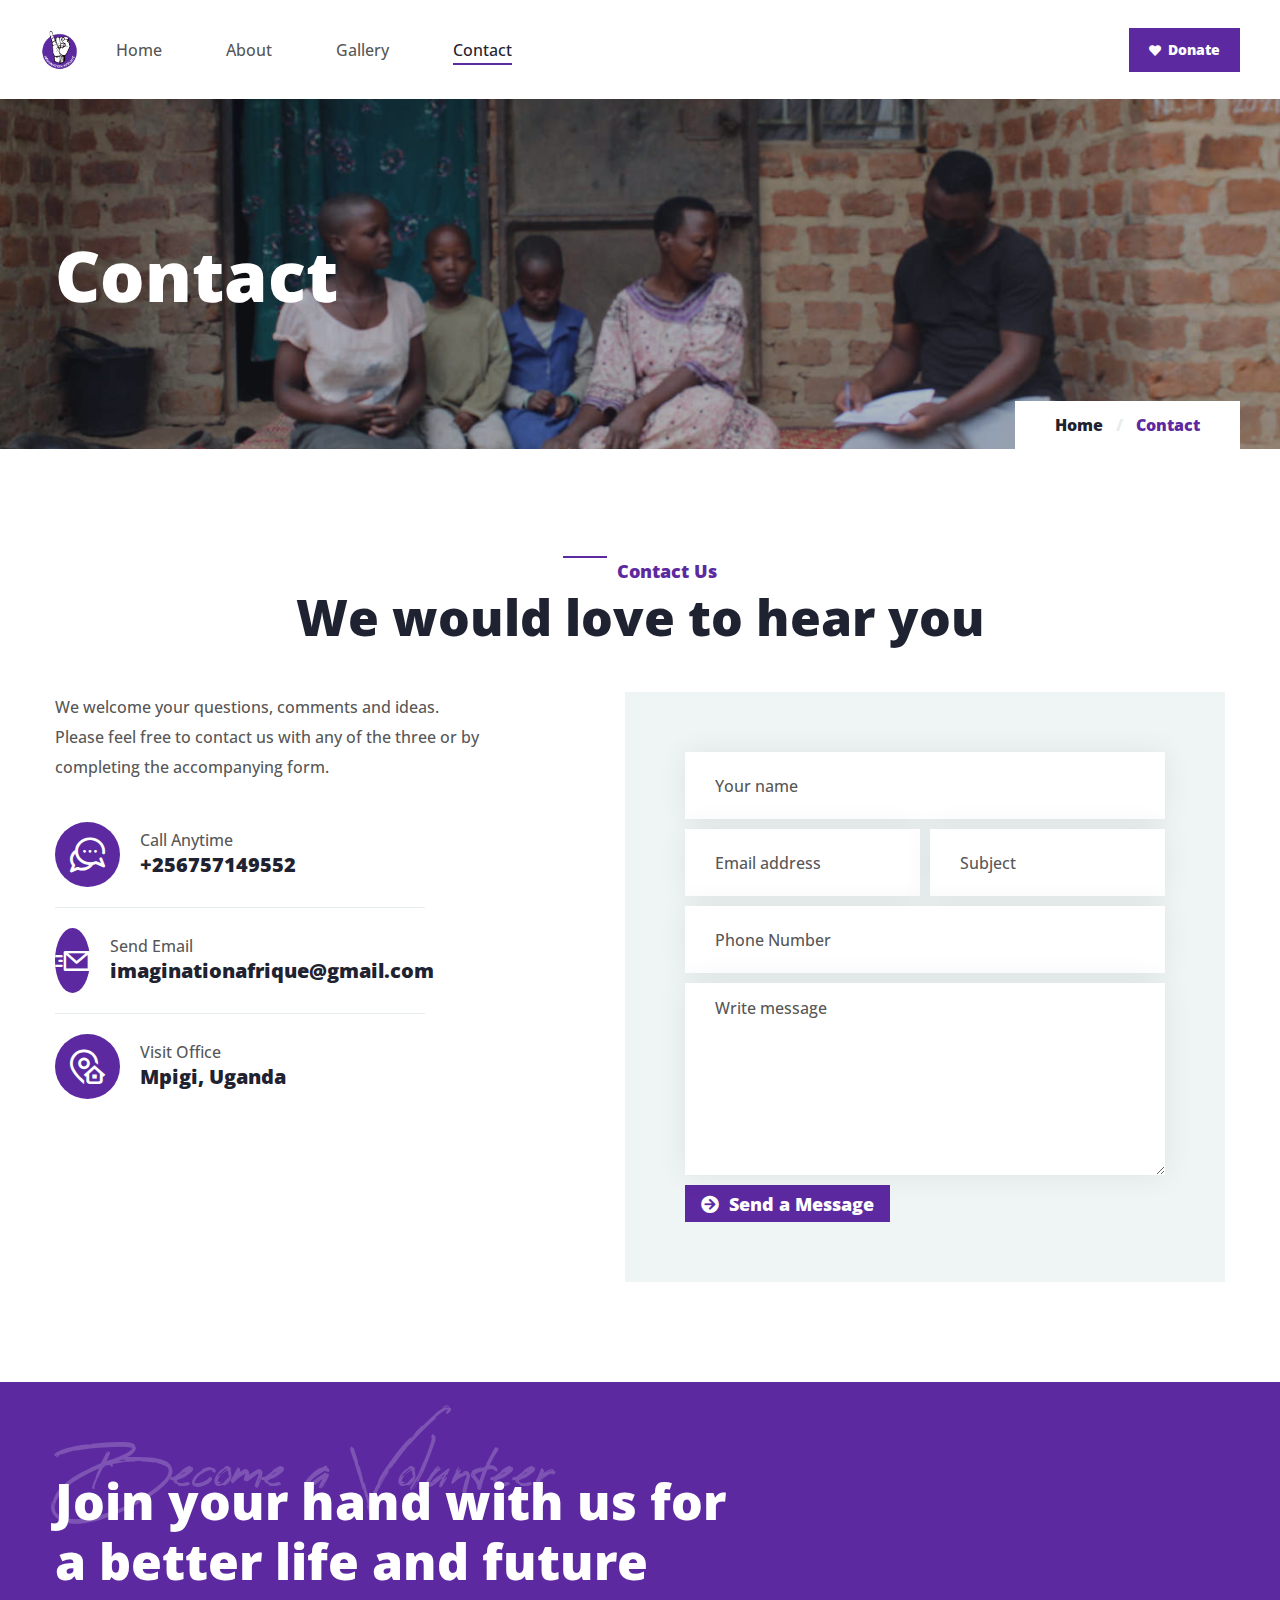
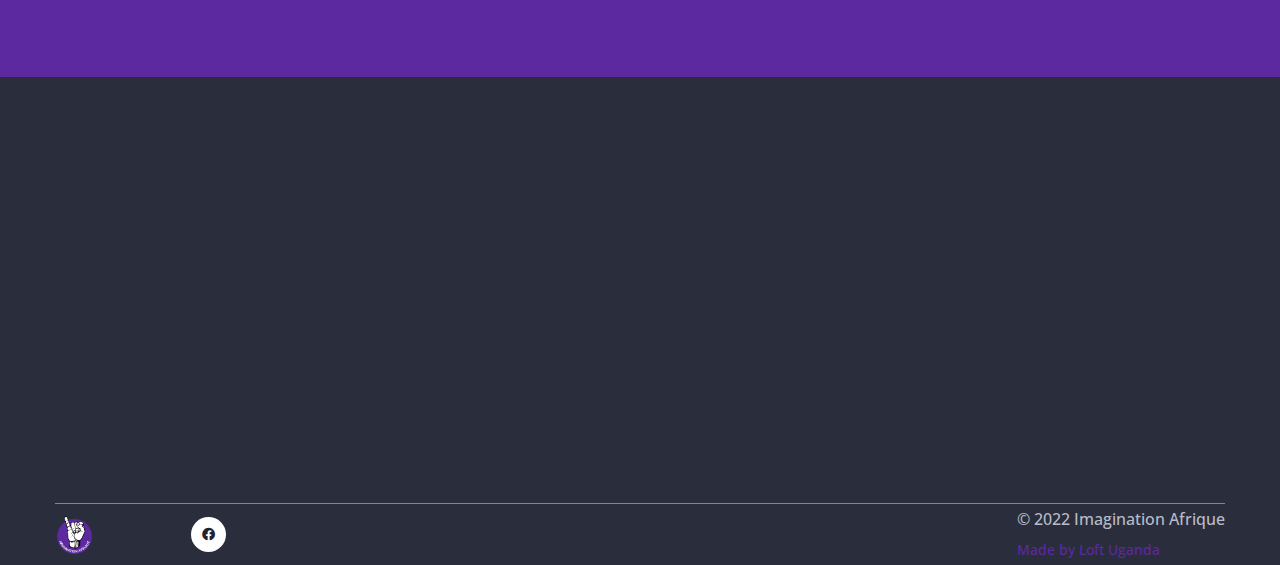
<file: contact.html>
<!DOCTYPE html>
<html lang="en">
  
<!-- Mirrored from imaginationafrique.org/contact.html by HTTrack Website Copier/3.x [XR&CO'2014], Sat, 21 Jan 2023 14:30:14 GMT -->
<!-- Added by HTTrack --><meta http-equiv="content-type" content="text/html;charset=UTF-8" /><!-- /Added by HTTrack -->
<head>
    <meta charset="UTF-8" />
    <meta name="viewport" content="width=device-width, initial-scale=1.0" />
    <title>Imagination Afrique</title>
    <!-- favicons Icons -->
    <link rel="icon" type="image/x-icon" href="icons/favicon.ico">

    <meta name="description" content="" />

    <!-- fonts -->
    <link rel="preconnect" href="https://fonts.gstatic.com/" />
    <link
      href="https://fonts.googleapis.com/css2?family=Nunito:ital,wght@0,200;0,300;0,400;0,600;0,700;0,800;0,900;1,200;1,300;1,400;1,600;1,700;1,800;1,900&amp;display=swap"
      rel="stylesheet"
    />

    <link
      rel="stylesheet"
      href="assets/vendors/bootstrap/css/bootstrap.min.css"
    />
    <link rel="stylesheet" href="assets/vendors/animate/animate.min.css" />
    <link rel="stylesheet" href="assets/vendors/fontawesome/css/all.min.css" />
    <link rel="stylesheet" href="assets/vendors/jarallax/jarallax.css" />
    <link
      rel="stylesheet"
      href="assets/vendors/jquery-magnific-popup/jquery.magnific-popup.css"
    />
    <link
      rel="stylesheet"
      href="assets/vendors/nouislider/nouislider.min.css"
    />
    <link
      rel="stylesheet"
      href="assets/vendors/nouislider/nouislider.pips.css"
    />
    <link rel="stylesheet" href="assets/vendors/odometer/odometer.min.css" />
    <link rel="stylesheet" href="assets/vendors/swiper/swiper.min.css" />
    <link rel="stylesheet" href="assets/vendors/halpes-icons/style.css" />
    <link
      rel="stylesheet"
      href="assets/vendors/tiny-slider/tiny-slider.min.css"
    />
    <link rel="stylesheet" href="assets/vendors/reey-font/stylesheet.css" />
    <link
      rel="stylesheet"
      href="assets/vendors/owl-carousel/owl.carousel.min.css"
    />
    <link
      rel="stylesheet"
      href="assets/vendors/owl-carousel/owl.theme.default.min.css"
    />

    <!-- template styles -->
    <link rel="stylesheet" href="assets/css/halpes.css" />
    <link rel="stylesheet" href="assets/css/halpes-responsive.css" />

    <!-- custom css -->
    <link rel="stylesheet" href="assets/css/custom.css">

    
    <!-- Global site tag (gtag.js) - Google Analytics -->
    <script async src="https://www.googletagmanager.com/gtag/js?id=G-R2JZH8G1CQ"></script>
    <script>
      window.dataLayer = window.dataLayer || [];
      function gtag(){dataLayer.push(arguments);}
      gtag('js', new Date());

      gtag('config', 'G-R2JZH8G1CQ');
    </script>
  </head>

  <body>
    <div class="preloader">
      <img
        class="preloader__image"
        width="60"
        src="icons/logo-icon.png"
        alt=""
      />
    </div>
    <!-- /.preloader -->
    <div class="page-wrapper">
      <header class="main-header clearfix">
        <div class="main-menu-wrapper">
          <div class="main-menu-wrapper__bottom">
            <nav class="main-menu">
              <div class="main-menu__inner">
                <span class="the_logo">
                  <a href="index-2.html"><img class="logo_img" src="icons/logo.png" /></i></a>
                </span>
                <ul class="main-menu__list">
                  <li>
                    <a href="index-2.html">Home</a>
                  </li>
  
                  <li>
                    <a href="about.html">About</a>
                  </li>
                  <li>
                    <a href="gallery.html">Gallery</a>
                  </li>
                  <!-- <li>
                      <a href="projects.html">Projects</a>
                    </li>
                    <li><a href="gallery.html">Gallery</a></li> -->
  
                  <li class="current"><a href="contact.html">Contact</a></li>
                </ul>
                <div class="main-menu__right">
                  <div class="main-menu__phone-contact">
                    <div class="main-menu__phone-icon">
                      <span class="icon-chat"></span>
                    </div>
                    <div class="main-menu__phone-number">
                      <p>Call Anytime</p>
                      <a href="tel:+256757149552">+256757149552</a>
                    </div>
                  </div>
                  <a href="https://dashboard.flutterwave.com/donate/2wdni8r10mgi" class="main-menu__donate-btn"><i
                      class="fa fa-heart"></i>Donate
                  </a>
                </div>
  
                <a href="#" class="mobile-nav__toggler"><i class="fa fa-bars"></i></a>
              </div>
            </nav>
          </div>
        </div>
      </header>

      <div class="stricky-header stricked-menu main-menu">
        <div class="sticky-header__content"></div>
        <!-- /.sticky-header__content -->
      </div>
      <!-- /.stricky-header -->

      <!--Page Header Start-->
      <section class="page-header">
        <div
          class="page-header__bg"
          style="
            background-image: url(img/img1.jpg);
            background-position: center center;
          "
        ></div>
        <!-- /.page-header__bg -->
        <div class="container">
          <h2>Contact</h2>
          <ul class="thm-breadcrumb list-unstyled">
            <li><a href="index-2.html">Home</a></li>
            <li class="color-thm-gray">/</li>
            <li><span>Contact</span></li>
          </ul>
        </div>
      </section>
      <!--Page Header End-->

      <!--Contact page Start-->
      <section class="contact-page">
        <div class="container">
          <div class="section-title text-center">
            <span class="section-title__tagline">Contact Us</span>
            <h2 class="section-title__title">
              We would love to hear you <br />
              

            </h2>
          </div>
          <div class="row">
            <div class="col-xl-6 col-lg-6">
              <div class="contact-page__left">
                <!-- <div class="contact-page__img">
                  <img
                    src="assets/images/resources/contact-page-img-1.jpg"
                    alt=""
                  />
                </div> -->
                <p class="contact-page__text">
                    We welcome your questions, comments and ideas.
                    <br>
                    Please feel free to contact us with any of the three or by completing the accompanying form.

                </p>
                <div class="contact-page__contact-info">
                  <ul class="contact-page__contact-list list-unstyled">
                    <li>
                      <div class="icon">
                        <span class="icon-chat"></span>
                      </div>
                      <div class="text">
                        <p>Call Anytime</p>
                        <a href="tel:+256757149552">+256757149552</a>
                      </div>
                    </li>
                    <li>
                      <div class="icon">
                        <span class="icon-message"></span>
                      </div>
                      <div class="text">
                        <p>Send Email</p>
                        <a href="imaginationafrique%40gmail.html"
                          >imaginationafrique@gmail.com</a
                        >
                      </div>
                    </li>
                    <li>
                      <div class="icon">
                        <span class="icon-address"></span>
                      </div>
                      <div class="text">
                        <p>Visit Office</p>
                        <h5>Mpigi, Uganda</h5>
                      </div>
                    </li>
                  </ul>
                </div>
              </div>
            </div>
            <div class="col-xl-6 col-lg-6">
              <div class="contact-page__form">
                <form
                  action="https://formscooter.herokuapp.com/afrique"
                  method="POST"
                  class="contact-page__main-form contact-form-validated"
                >
                <input name="_to" type="hidden" value="loftugworks@gmail.com">
                <input name="_org" type="hidden" value="Imagination Afrique">
                <input name="_redirect" type="hidden" value="index.html">
                  <div class="row">
                    <div class="col-xl-12">
                      <div class="contact-page__input-box">
                        <input
                          type="text"
                          placeholder="Your name"
                          name="name"
                        />
                      </div>
                    </div>
                  </div>
                  <div class="row">
                    <div class="col-xl-6">
                      <div class="contact-page__input-box">
                        <input
                          type="email"
                          placeholder="Email address"
                          name="email"
                        />
                      </div>
                    </div>
                    <div class="col-xl-6">
                      <div class="contact-page__input-box">
                        <input
                          type="text"
                          placeholder="Subject"
                          name="subject"
                        />
                      </div>
                    </div>
                  </div>
                  <div class="row">
                    <div class="col-xl-12">
                      <div class="contact-page__input-box">
                        <input
                          type="text"
                          placeholder="Phone Number"
                          name="phone"
                        />
                      </div>
                    </div>
                    <div class="col-xl-12">
                      <div class="contact-page__input-box">
                        <textarea
                          name="message"
                          placeholder="Write message"
                        ></textarea>
                      </div>
                      <button type="submit" class="thm-btn contact-page__btn">
                        <i class="fas fa-arrow-circle-right"></i>Send a Message
                      </button>
                    </div>
                  </div>
                </form>
              </div>
            </div>
          </div>
        </div>
      </section>
      <!--Contact page End-->

      <!--Contact Page Google Map Start-->
      <!-- <section class="contact-page-google-map">
        <iframe
          src="https://www.google.com/maps/embed?pb=!1m18!1m12!1m3!1d4562.753041141002!2d-118.80123790098536!3d34.152323469614075!2m3!1f0!2f0!3f0!3m2!1i1024!2i768!4f13.1!3m3!1m2!1s0x80e82469c2162619%3A0xba03efb7998eef6d!2sCostco+Wholesale!5e0!3m2!1sbn!2sbd!4v1562518641290!5m2!1sbn!2sbd"
          class="contact-page-google-map__one"
          allowfullscreen
        ></iframe>
      </section> -->
      <!--Contact Page Google Map End-->

      <!--Become Volunteer Start-->
      <section class="become-volunteer">
        <div class="container">
          <div class="row">
            <div class="col-xl-12">
              <div class="become-volunteer__inner">
                <div class="become-volunteer__left">
                  <h2>
                    Join your hand with us for <br />
                    a better life and future
                  </h2>
                  <div class="become-volunteer__big-text">
                    <h2>Become a Volunteer</h2>
                  </div>
                </div>
              </div>
            </div>
          </div>
        </div>
      </section>
      <!--Become Volunteer End-->

     <!--Site Footer One Start-->
     <footer class="site-footer">
      <div
        class="site-footer-bg"
        style="background-image: url(images/education.html); background-position: top center;"
      ></div>
      <div class="container">
        <div class="site-footer__top">
          <div class="row">
            <div
              class="col-xl-6 col-lg-6 col-md-6 wow fadeInUp"
              data-wow-delay="100ms"
            >
              <div class="footer-widget__column footer-widget__about">
                <h3 class="footer-widget__title">About</h3>
                <p class="footer-widget__text">
                  IMAGINATION AFRIQUE is a registered non-profit community based organisation in  Uganda Mpigi district (registration No. 036) 
                </p>
                <a href="https://dashboard.flutterwave.com/donate/2wdni8r10mgi" class="footer-widget__about-btn"
                  ><i class="fa fa-heart"></i>Donate
                </a>
              </div>
            </div>
            <div
              class="col-xl-3 col-lg-6 col-md-6 wow fadeInUp"
              data-wow-delay="200ms"
            >
              <div
                class="footer-widget__column footer-widget__explore clearfix"
              >
                <h3 class="footer-widget__title">Explore</h3>
                <ul class="footer-widget__explore-list list-unstyled">
                  <li><a href="index-2.html">Home</a></li>
                  <li><a href="about.html">About</a></li>
                  <li><a href="gallery.html">Gallery</a></li>
                  <!-- <li><a href="projects.html">Projects</a></li>
                  <li><a href="gallery.html">Gallery</a></li> -->
                  <li><a href="contact.html">Contact</a></li>
                  
                </ul>
              
              </div>
            </div>
            <div
              class="col-xl-3 col-lg-6 col-md-6 wow fadeInUp"
              data-wow-delay="300ms"
            >
              <div class="footer-widget__column footer-widget__contact">
                <h3 class="footer-widget__title">Contact</h3>
                <ul class="list-unstyled footer-widget__contact-list">
              
                  <li>
                    <div class="icon">
                      <i class="icon-chat"></i>
                    </div>
                    <div class="text">
                      <p>
                        <span>Call Anytime</span>
                        <a href="tel:+256757149552"
                          >+256757149552</a
                        >
                      </p>
                    </div>
                  </li>
                  <li>
                    <div class="icon">
                      <i class="icon-message"></i>
                    </div>
                    <div class="text">
                      <p>
                        <span>Send Email</span>
                        <a href="mailto:imaginationafrique@gmail.com"
                          >imaginationafrique@gmail.com</a
                        >
                      </p>
                    </div>
                  </li>
                  <li>
                    <div class="icon">
                      <i class="icon-address"></i>
                    </div>
                    <div class="text">
                      <p><span>Visit Office</span>Mpigi, Uganda</p>
                    </div>
                  </li>
                </ul>
              </div>
            </div>

          </div>
        </div>
        <div class="site-footer__bottom">
          <div class="row">
            <div class="col-xl-12 col-lg-12 col-md-12">
              <div class="site-footer__bottom-inner">
                <div class="site-footer__bottom-logo-social">
                  <div class="site-footer__bottom-logo">
                    <span class="the_logo">
                    <a href="index-2.html"
                      ><img
                        class="logo_img"
                        src="icons/logo.png"
                        alt=""
                    /></a>
                  </span>
                  </div>
                  <div class="site-footer__bottom-social">
                    <a href="https://www.facebook.com/profile.php?id=100063640394128"><i class="fab fa-facebook"></i></a>
                    <!-- <a href="https://twitter.com"><i class="fab fa-twitter"></i></a>
                    <a href="https://www.instagram.com"><i class="fab fa-instagram"></i></a> -->
                  </div>
                </div>
                <div class="site-footer__bottom-copy-right">
                  <p>© 2022 <a href="index-2.html">Imagination Afrique</a></p> <p class="loft"><a href="https://loftuganda.tech/"><span>Made by Loft Uganda</span></a></p>
                </div>
              </div>
            </div>
          </div>
        </div>
      </div>
    </footer>
    <!--Site Footer One End-->
  </div>
  <!-- /.page-wrapper -->

  <div class="mobile-nav__wrapper">
    <div class="mobile-nav__overlay mobile-nav__toggler"></div>
    <!-- /.mobile-nav__overlay -->
    <div class="mobile-nav__content">
      <span class="mobile-nav__close mobile-nav__toggler"
        ><i class="fa fa-times"></i
      ></span>

      <div class="logo-box">
        <a href="index-2.html" aria-label="logo image"
          ><img style="height: 50px; object-fit: contain;" src="icons/logo.png" width="155" alt=""
        /></a>
      </div>
      <!-- /.logo-box -->
      <div class="mobile-nav__container"></div>
      <!-- /.mobile-nav__container -->

      <ul class="mobile-nav__contact list-unstyled">
        <!-- <li>
          <i class="fa fa-envelope"></i>
          <a href="imaginationafrique@gmail.com">imaginationafrique@gmail.com</a>
        </li> -->
        <li>
          <i class="fa fa-phone-alt"></i>
          <a href="tel:+256757149552">+256757149552</a>
        </li>
      </ul>
      <!-- /.mobile-nav__contact -->
      <div class="mobile-nav__top">
      
        <!-- /.mobile-nav__social -->
      </div>
      <!-- /.mobile-nav__top -->
    </div>
    <!-- /.mobile-nav__content -->
  </div>
  <!-- /.mobile-nav__wrapper -->

  <div class="search-popup">
    <div class="search-popup__overlay search-toggler"></div>
    <!-- /.search-popup__overlay -->
    <div class="search-popup__content">
      <form action="#">
        <label for="search" class="sr-only">search here</label
        ><!-- /.sr-only -->
        <input type="text" id="search" placeholder="Search Here..." />
        <button type="submit" aria-label="search submit" class="thm-btn">
          <i class="icon-magnifying-glass"></i>
        </button>
      </form>
    </div>
    <!-- /.search-popup__content -->
  </div>
  <!-- /.search-popup -->

  <a href="#" data-target="html" class="scroll-to-target scroll-to-top"
    ><i class="fa fa-angle-up"></i
  ></a>

  <script src="assets/vendors/jquery/jquery-3.5.1.min.js"></script>
  <script src="assets/vendors/bootstrap/js/bootstrap.bundle.min.js"></script>
  <script src="assets/vendors/jarallax/jarallax.min.js"></script>
  <script src="assets/vendors/jquery-ajaxchimp/jquery.ajaxchimp.min.js"></script>
  <script src="assets/vendors/jquery-appear/jquery.appear.min.js"></script>
  <script src="assets/vendors/jquery-circle-progress/jquery.circle-progress.min.js"></script>
  <script src="assets/vendors/jquery-magnific-popup/jquery.magnific-popup.min.js"></script>
  <script src="assets/vendors/jquery-validate/jquery.validate.min.js"></script>
  <script src="assets/vendors/nouislider/nouislider.min.js"></script>
  <script src="assets/vendors/odometer/odometer.min.js"></script>
  <script src="assets/vendors/swiper/swiper.min.js"></script>
  <script src="assets/vendors/tiny-slider/tiny-slider.min.js"></script>
  <script src="assets/vendors/wnumb/wNumb.min.js"></script>
  <script src="assets/vendors/wow/wow.js"></script>
  <script src="assets/vendors/isotope/isotope.js"></script>
  <script src="assets/vendors/countdown/countdown.min.js"></script>
  <script src="assets/vendors/owl-carousel/owl.carousel.min.js"></script>
  <!-- template js -->
  <script src="assets/js/halpes.js"></script>
</body>

<!-- Mirrored from imaginationafrique.org/contact.html by HTTrack Website Copier/3.x [XR&CO'2014], Sat, 21 Jan 2023 14:30:15 GMT -->
</html>
</file>
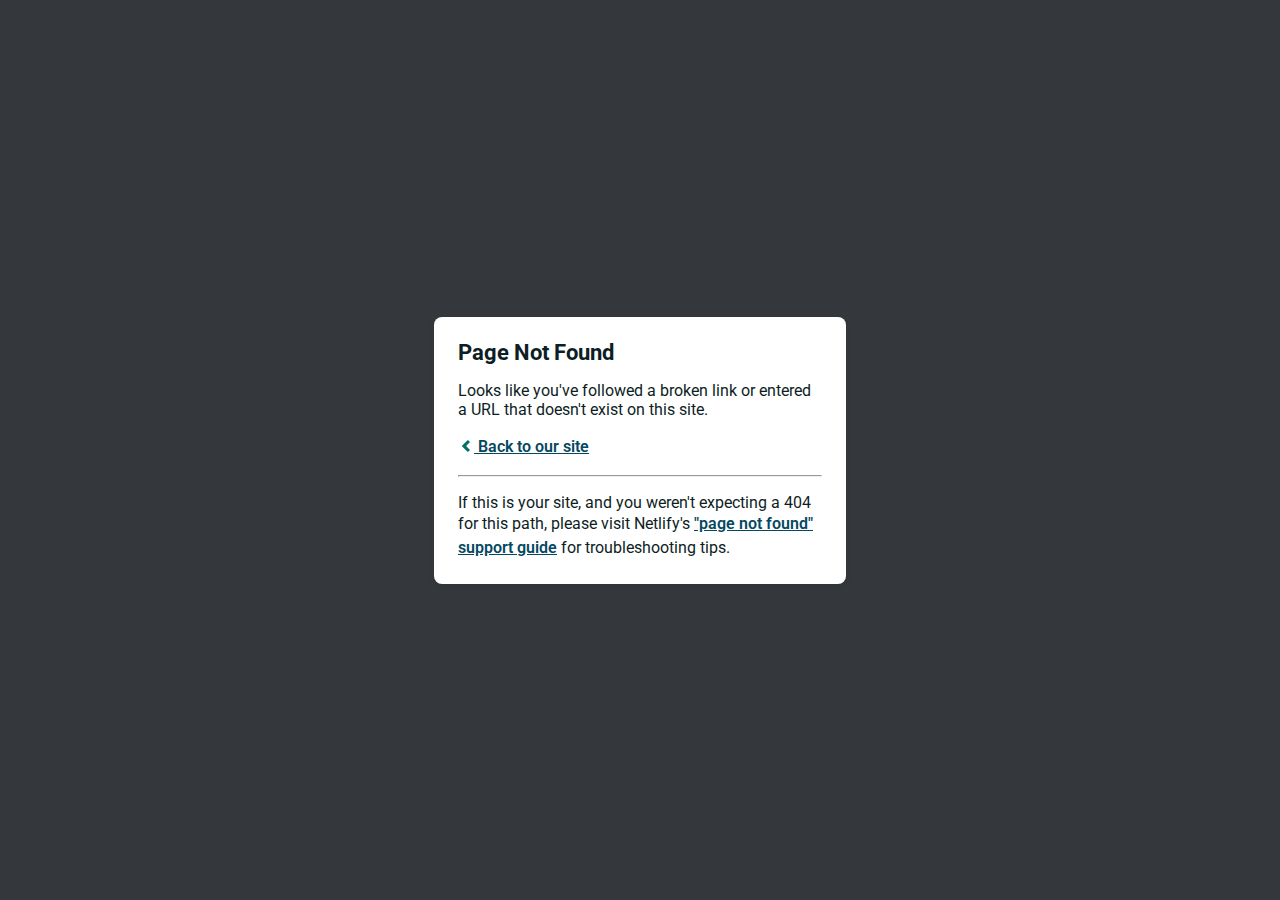
<file: imaginationafrique@gmail.html>
<!DOCTYPE html>
<html>
  <head>
    <meta charset="utf-8">
    <meta name="viewport" content="width=device-width, initial-scale=1.0, maximum-scale=1.0, user-scalable=no">

    <title>Page Not Found</title>
    <link href='https://fonts.googleapis.com/css?family=Roboto:400,700&subset=latin,latin-ext' rel='stylesheet' type='text/css'>
    <style>
    body {
      font-family: -apple-system, BlinkMacSystemFont, "Segoe UI", Roboto, Helvetica, Arial, sans-serif, "Apple Color Emoji", "Segoe UI Emoji", "Segoe UI Symbol";
      background: rgb(52, 56, 60);
      color: white;
      overflow: hidden;
      margin: 0;
      padding: 0;
    }

    h1 {
      margin: 0;
      font-size: 22px;
      line-height: 24px;
    }

    .main {
      position: relative;
      display: flex;
      flex-direction: column;
      align-items: center;
      justify-content: center;
      height: 100vh;
      width: 100vw;
    }

    .card {
      position: relative;
      display: flex;
      flex-direction: column;
      width: 75%;
      max-width: 364px;
      padding: 24px;
      background: white;
      color: rgb(14, 30, 37);
      border-radius: 8px;
      box-shadow: 0 2px 4px 0 rgba(14, 30, 37, .16);
    }

    a {
      margin: 0;
      font-weight: 600;
      line-height: 24px;
      color: #054861;
    }

    a svg {
      position: relative;
      top: 2px;
    }

    a:hover,
    a:focus {
      text-decoration: none;
    }

    a:hover svg path{
      fill: #007067;
    }

    p:last-of-type {
      margin-bottom: 0;
    }

    </style>
  </head>
  <body>
    <div class="main">
      <div class="card">
        <div class="header">
          <h1>Page Not Found</h1>
        </div>
        <div class="body">
          <p>Looks like you've followed a broken link or entered a URL that doesn't exist on this site.</p>
          <p>
            <a id="back-link" href="/">
              <svg xmlns="http://www.w3.org/2000/svg" width="16" height="16" viewBox="0 0 16 16">
                <path fill="#007067" d="M11.9998836,4.09370803 L8.55809517,7.43294953 C8.23531459,7.74611298 8.23531459,8.25388736 8.55809517,8.56693769 L12,11.9062921 L9.84187871,14 L4.24208544,8.56693751 C3.91930485,8.25388719 3.91930485,7.74611281 4.24208544,7.43294936 L9.84199531,2 L11.9998836,4.09370803 Z"/>
              </svg>
              Back to our site
             </a>
          </p>
          <hr><p>If this is your site, and you weren't expecting a 404 for this path, please visit Netlify's <a href="https://answers.netlify.com/t/support-guide-i-ve-deployed-my-site-but-i-still-see-page-not-found/125?utm_source=404page&utm_campaign=community_tracking">"page not found" support guide</a> for troubleshooting tips.
          </p>
        </div>
      </div>
    </div>
    <script>
      (function() {
        if (document.referrer && document.location.host && document.referrer.match(new RegExp("^https?://" + document.location.host))) {
          document.getElementById("back-link").setAttribute("href", document.referrer);
        }
      })();
    </script>
  </body>
</html>
</file>
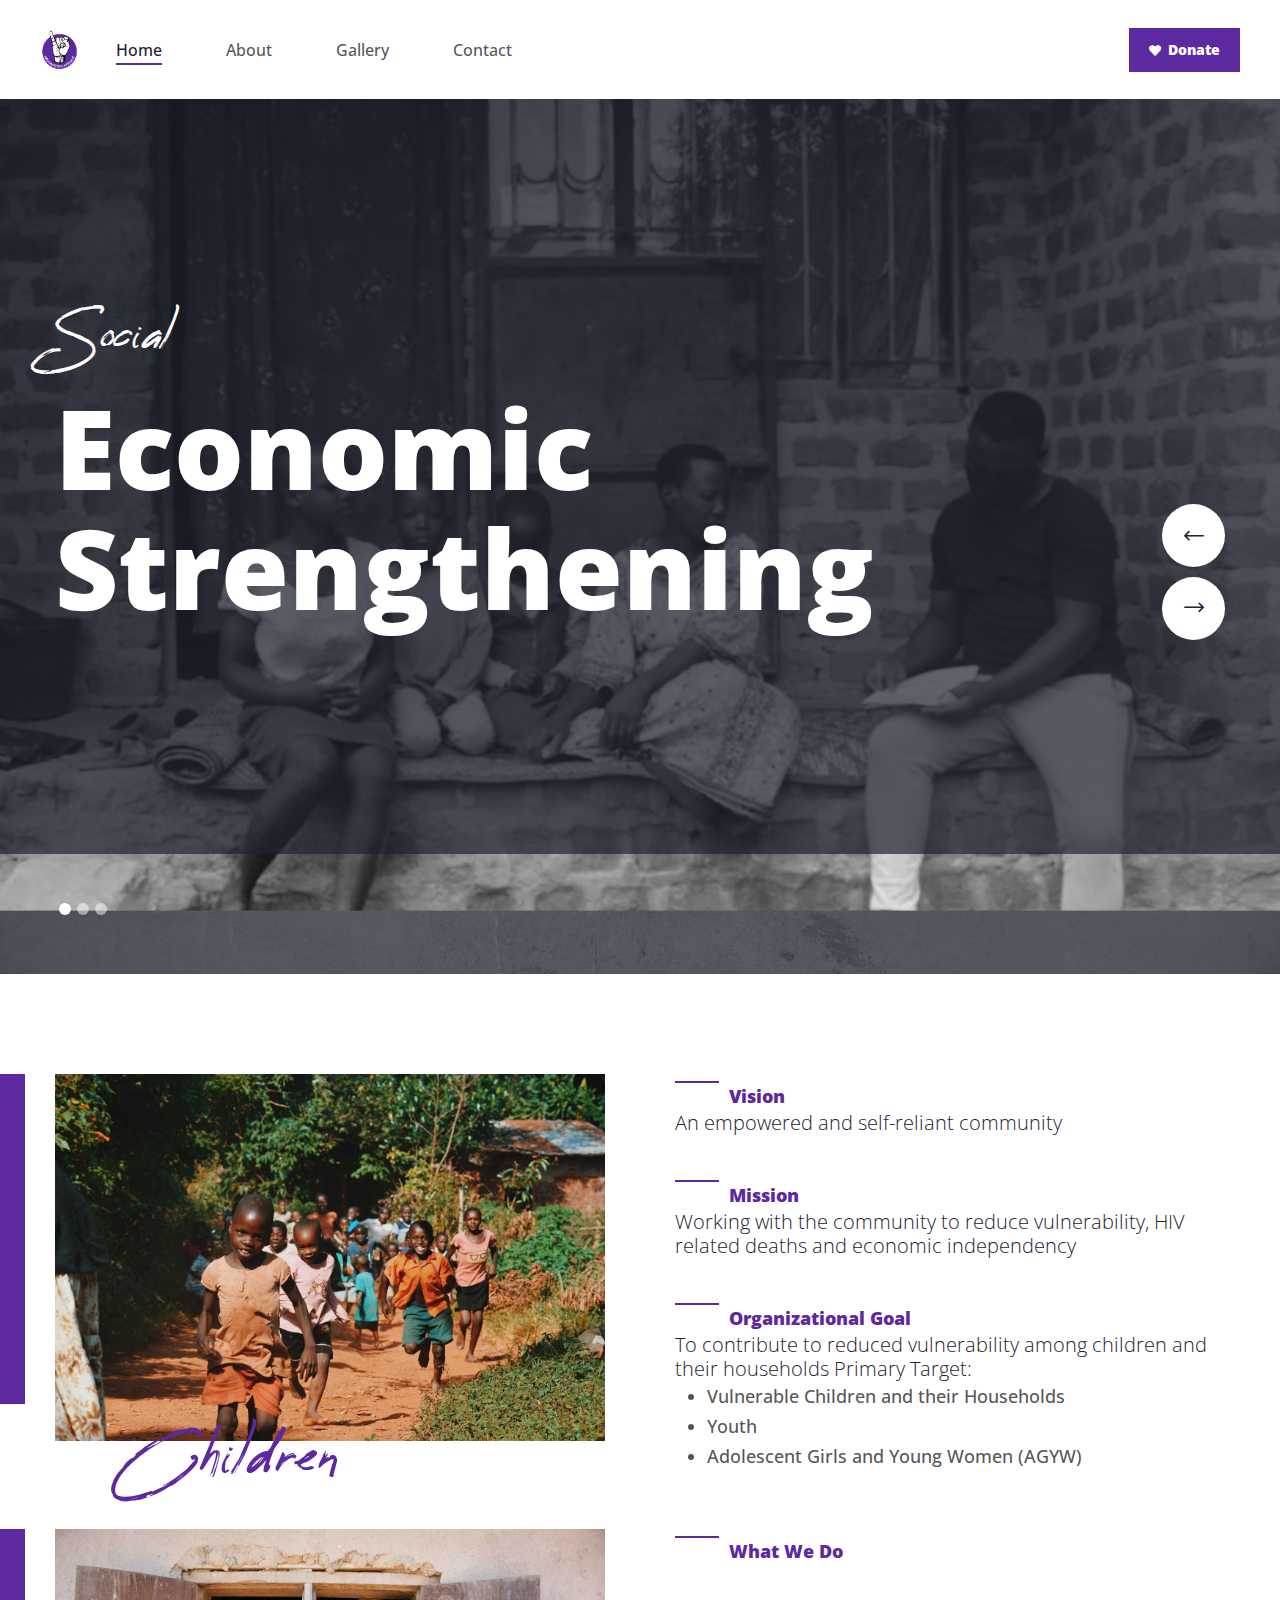
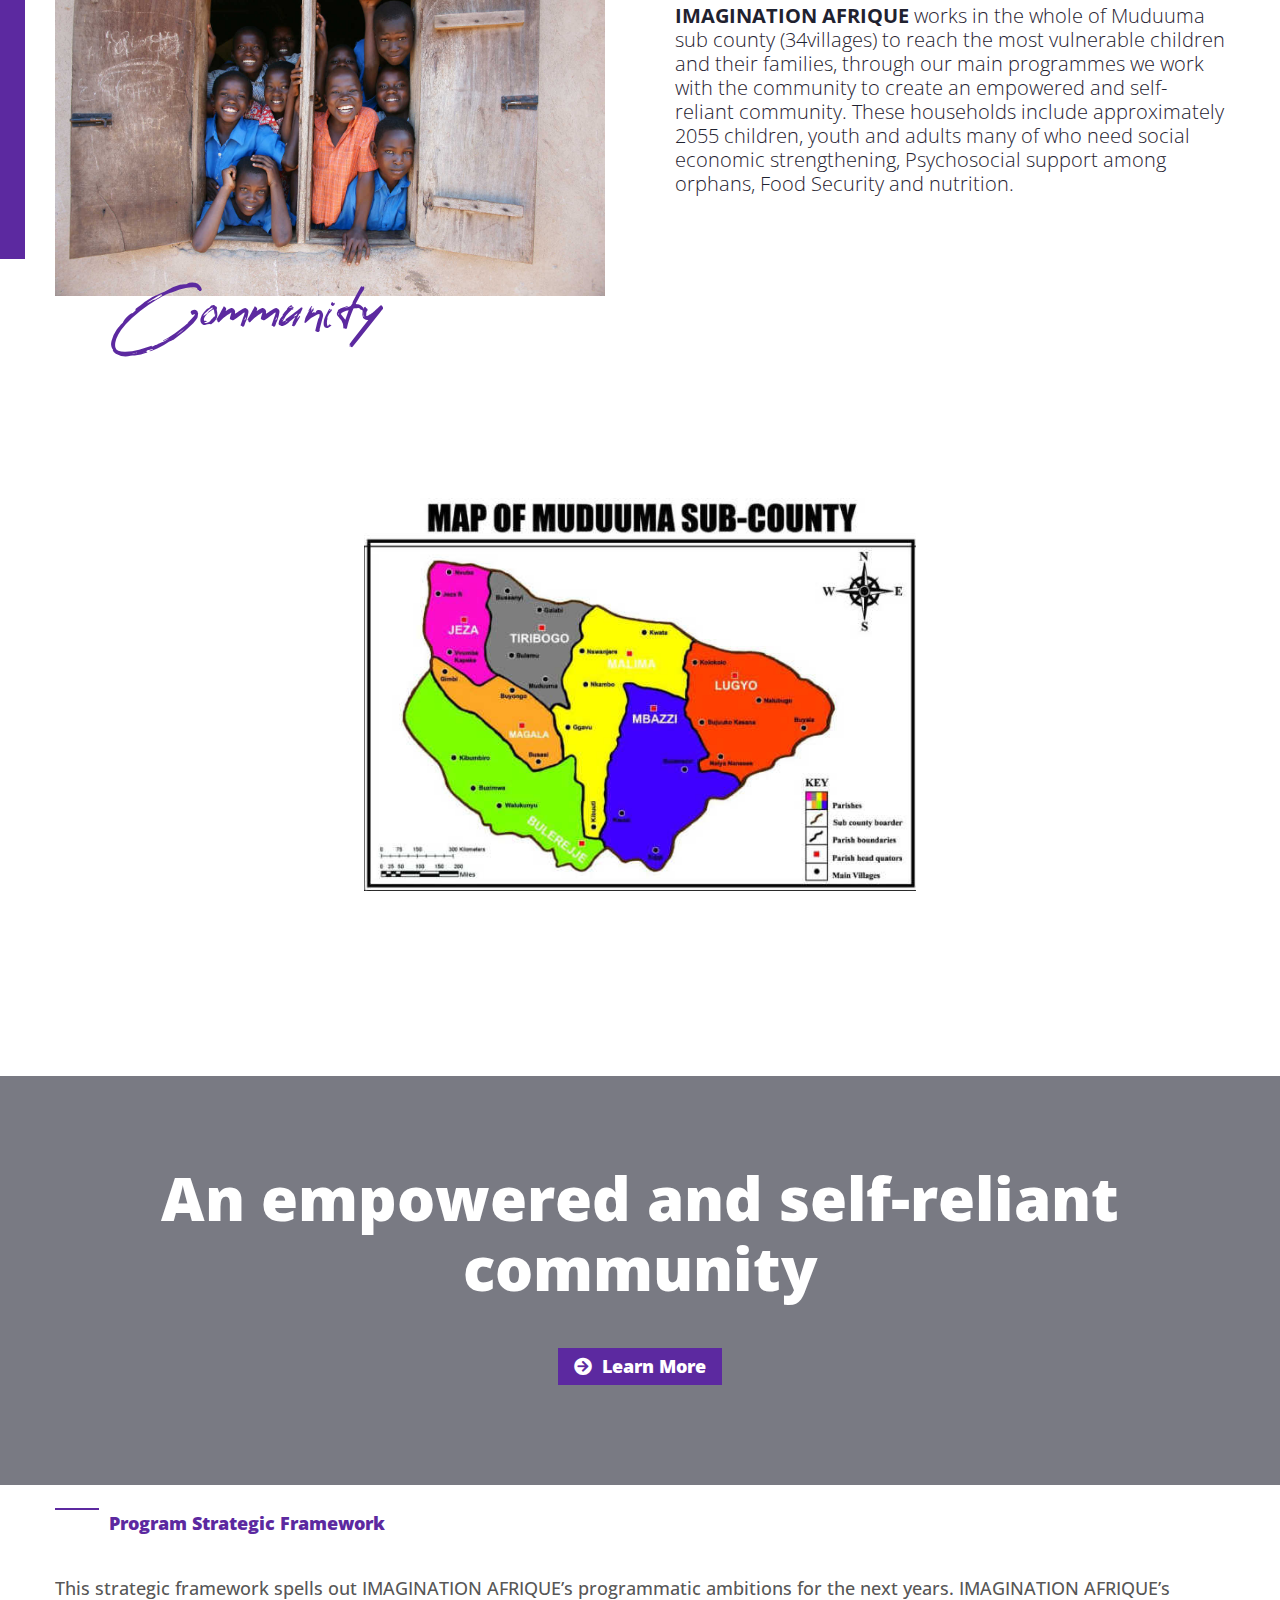
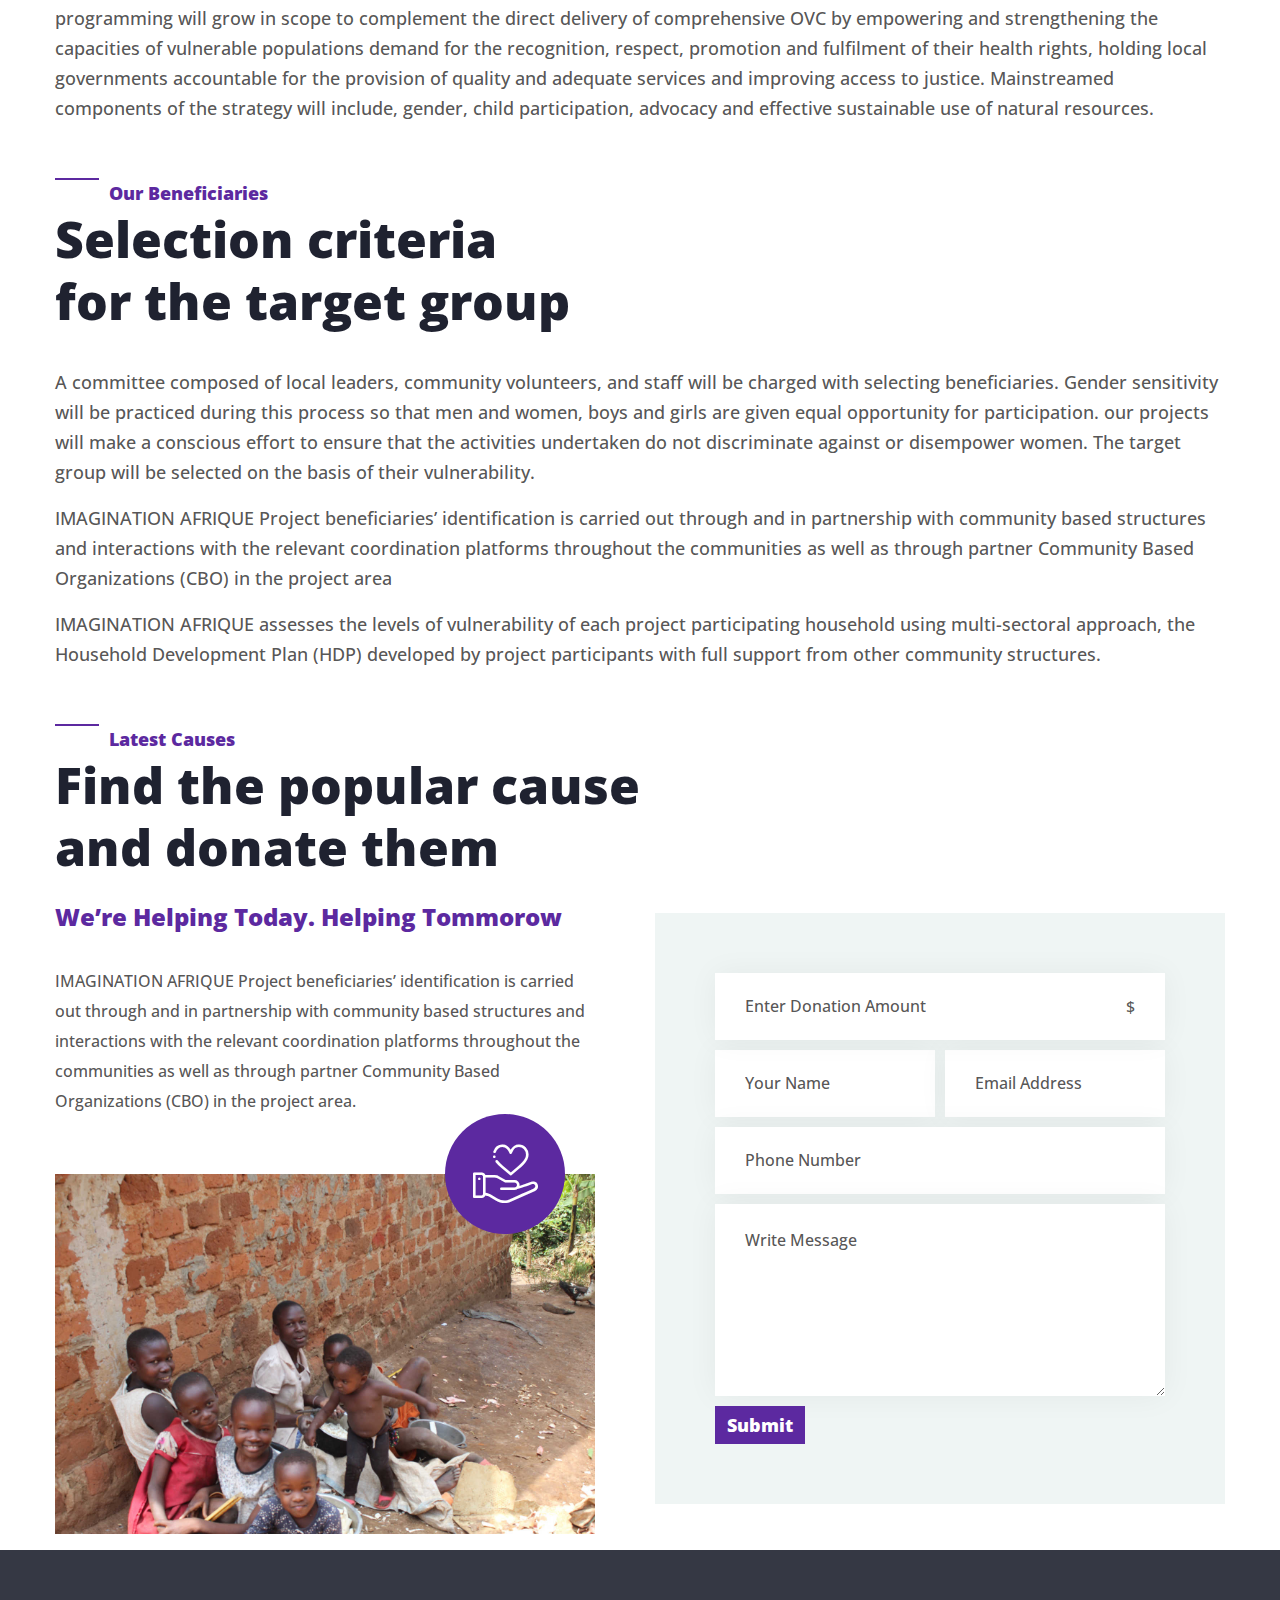
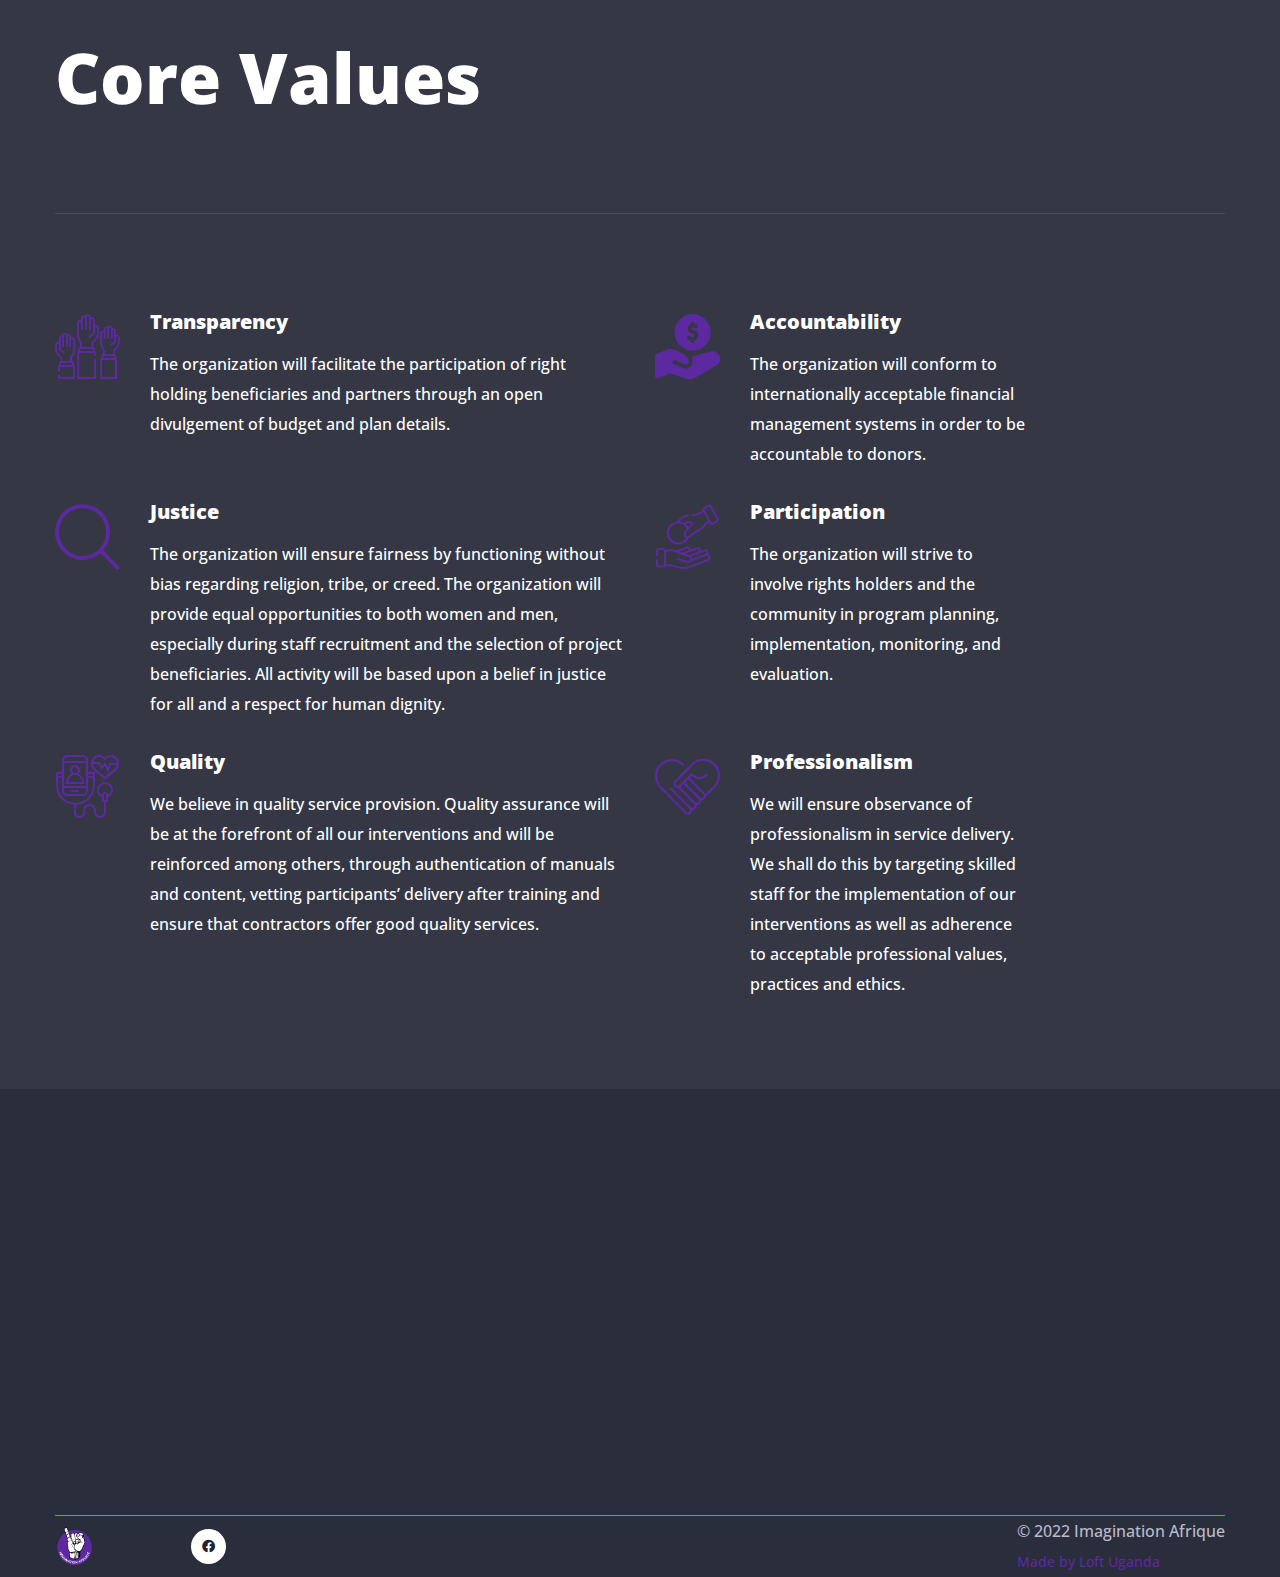
<file: index-2.html>
<!DOCTYPE html>
<html lang="en">

<!-- Mirrored from imaginationafrique.org/index.html by HTTrack Website Copier/3.x [XR&CO'2014], Sat, 21 Jan 2023 14:30:11 GMT -->
<!-- Added by HTTrack -->
<meta http-equiv="content-type" content="text/html;charset=UTF-8" /><!-- /Added by HTTrack -->

<head>
  <meta charset="UTF-8" />
  <meta name="viewport" content="width=device-width, initial-scale=1.0" />
  <title>Imagination Afrique</title>
  <!-- favicons Icons -->
  <link rel="icon" type="image/x-icon" href="icons/favicon.ico">

  <meta name="description" content="" />

  <!-- fonts -->
  <link rel="preconnect" href="https://fonts.gstatic.com/" />
  <link
    href="https://fonts.googleapis.com/css2?family=Nunito:ital,wght@0,200;0,300;0,400;0,600;0,700;0,800;0,900;1,200;1,300;1,400;1,600;1,700;1,800;1,900&amp;display=swap"
    rel="stylesheet" />

  <link rel="stylesheet" href="assets/vendors/bootstrap/css/bootstrap.min.css" />
  <link rel="stylesheet" href="assets/vendors/animate/animate.min.css" />
  <link rel="stylesheet" href="assets/vendors/fontawesome/css/all.min.css" />
  <link rel="stylesheet" href="assets/vendors/jarallax/jarallax.css" />
  <link rel="stylesheet" href="assets/vendors/jquery-magnific-popup/jquery.magnific-popup.css" />
  <link rel="stylesheet" href="assets/vendors/nouislider/nouislider.min.css" />
  <link rel="stylesheet" href="assets/vendors/nouislider/nouislider.pips.css" />
  <link rel="stylesheet" href="assets/vendors/odometer/odometer.min.css" />
  <link rel="stylesheet" href="assets/vendors/swiper/swiper.min.css" />
  <link rel="stylesheet" href="assets/vendors/halpes-icons/style.css" />
  <link rel="stylesheet" href="assets/vendors/tiny-slider/tiny-slider.min.css" />
  <link rel="stylesheet" href="assets/vendors/reey-font/stylesheet.css" />
  <link rel="stylesheet" href="assets/vendors/owl-carousel/owl.carousel.min.css" />
  <link rel="stylesheet" href="assets/vendors/owl-carousel/owl.theme.default.min.css" />

  <link rel="stylesheet" href="assets/css/halpes.css" />
  <link rel="stylesheet" href="assets/css/halpes-responsive.css" />

  <link rel="stylesheet" href="assets/css/custom.css">


  <!-- Global site tag (gtag.js) - Google Analytics -->
  <script async src="https://www.googletagmanager.com/gtag/js?id=G-R2JZH8G1CQ"></script>
  <script>
    window.dataLayer = window.dataLayer || [];
    function gtag() { dataLayer.push(arguments); }
    gtag('js', new Date());

    gtag('config', 'G-R2JZH8G1CQ');
  </script>

</head>

<body>
  <div class="preloader">
    <img class="preloader__image" width="60" src="icons/logo-icon.png" alt="" />
  </div>
  <!-- /.preloader -->
  <div class="page-wrapper">
    <header class="main-header clearfix">
      <div class="main-menu-wrapper">
        <div class="main-menu-wrapper__bottom">
          <nav class="main-menu">
            <div class="main-menu__inner">
              <span class="the_logo">
                <a href="index-2.html"><img class="logo_img" src="icons/logo.png" /></i></a>
              </span>
              <ul class="main-menu__list">
                <li class="current">
                  <a href="index-2.html">Home</a>
                </li>

                <li>
                  <a href="about.html">About</a>
                </li>
                <li>
                  <a href="gallery.html">Gallery</a>
                </li>
                <!-- <li>
                      <a href="projects.html">Projects</a>
                    </li>
                    <li><a href="gallery.html">Gallery</a></li> -->

                <li><a href="contact.html">Contact</a></li>
              </ul>
              <div class="main-menu__right">
                <div class="main-menu__phone-contact">
                  <div class="main-menu__phone-icon">
                    <span class="icon-chat"></span>
                  </div>
                  <div class="main-menu__phone-number">
                    <p>Call Anytime</p>
                    <a href="tel:+256757149552">+256757149552</a>
                  </div>
                </div>
                <a href="https://dashboard.flutterwave.com/donate/2wdni8r10mgi" class="main-menu__donate-btn"><i
                    class="fa fa-heart"></i>Donate
                </a>
              </div>

              <a href="#" class="mobile-nav__toggler"><i class="fa fa-bars"></i></a>
            </div>
          </nav>
        </div>
      </div>
    </header>

    <div class="stricky-header stricked-menu main-menu">
      <div class="sticky-header__content"></div>
      <!-- /.sticky-header__content -->
    </div>
    <!-- /.stricky-header -->

    <section class="main-slider">
      <div class="swiper-container thm-swiper__slider" data-swiper-options='{"slidesPerView": 1, "loop": true,
          "effect": "fade",
          "pagination": {
              "el": "#main-slider-pagination",
              "type": "bullets",
              "clickable": true
            },
          "navigation": {
              "nextEl": "#main-slider__swiper-button-next",
              "prevEl": "#main-slider__swiper-button-prev"
          },
          "autoplay": {
              "delay": 5000
          }}'>
        <div class="swiper-wrapper">

          <div class="swiper-slide">
            <div class="image-layer" style="
                  background-image: url(img/img1.jpg);
                "></div>
            <div class="image-layer-overlay"></div>
            <!-- /.image-layer -->
            <div class="container">
              <div class="row">
                <div class="col-lg-8">
                  <div class="main-slider__content">
                    <p>Social</p>
                    <h2>
                      Economic Strengthening
                    </h2>
                  </div>
                </div>
              </div>
            </div>
          </div>
          <div class="swiper-slide">
            <div class="image-layer" style="
                  background-image: url(images/education.jpg);
                  background-position: top center;
                "></div>
            <div class="image-layer-overlay"></div>
            <!-- /.image-layer -->
            <div class="container">
              <div class="row">
                <div class="col-lg-8">
                  <div class="main-slider__content">
                    <p>Food</p>
                    <h2>
                      Security and Nutrition
                    </h2>

                  </div>
                </div>
              </div>
            </div>
          </div>

          <div class="swiper-slide">
            <div class="image-layer" style="
                  background-image: url(img/img6.jpg);
                  background-position: center right;
                "></div>
            <div class="image-layer-overlay"></div>
            <!-- /.image-layer -->
            <div class="container">
              <div class="row">
                <div class="col-lg-8">
                  <div class="main-slider__content">
                    <p>Psychosocial support for orphans</p>
                    <h2>
                      and other vulnerable children
                    </h2>

                  </div>
                </div>
              </div>
            </div>
          </div>
        </div>

        <!-- If we need navigation buttons -->
        <div class="swiper-pagination" id="main-slider-pagination"></div>
        <div class="main-slider__nav">
          <div class="swiper-button-prev" id="main-slider__swiper-button-next">
            <i class="icon-right-arrow icon-left-arrow"></i>
          </div>
          <div class="swiper-button-next" id="main-slider__swiper-button-prev">
            <i class="icon-right-arrow"></i>
          </div>
        </div>
      </div>
    </section>

    <!--Welcome One Start-->
    <section class="welcome-one more">
      <div class="container">
        <div class="row">
          <div class="col-xl-6 col-lg-6">
            <div class="welcome-one__left">
              <div class="welcome-one__img-box">
                <img src="img/run.jpg" alt="" />

                <h2 class="welcome-one__bottom-text">Children</h2>

              </div>
            </div>
          </div>
          <div class="col-xl-6 col-lg-6">
            <div class="welcome-one__right">
              <div class="section-title text-left">
                <span class="section-title__tagline">Vision</span>

                </h5>
                <h5 class="orphans-section-subtitle">
                  An empowered and self-reliant community

                </h5>
              </div>

            </div>

            <div class="welcome-one__right" style="margin-top: 28px;">
              <div class="section-title text-left">
                <span class="section-title__tagline">Mission</span>

                </h5>
                <h5 class="orphans-section-subtitle">
                  Working with the community to reduce vulnerability, HIV related deaths and economic independency
                </h5>
              </div>

            </div>

            <div class="welcome-one__right" style="margin-top: 28px;">
              <div class="section-title text-left">
                <span class="section-title__tagline">Organizational Goal
                </span>

                <h5 class="orphans-section-subtitle">
                  To contribute to reduced vulnerability among children and their households Primary Target:
                </h5>

                <ul>
                  <li> Vulnerable Children and their Households
                  </li>
                  <li>Youth</li>
                  <li> Adolescent Girls and Young Women (AGYW)
                  </li>
                </ul>
              </div>

            </div>
          </div>
        </div>
    </section>
    <!--Welcome One End-->


    <!--Welcome One Start-->
    <section class="welcome-one">
      <div class="container">
        <div class="row">
          <div class="col-xl-6 col-lg-6">
            <div class="welcome-one__left">
              <div class="welcome-one__img-box">
                <img src="img/img6.jpg" alt="" />

                <h2 class="welcome-one__bottom-text">Community</h2>

              </div>
            </div>
          </div>
          <div class="col-xl-6 col-lg-6">
            <div class="welcome-one__right">
              <div class="section-title text-left">
                <span class="section-title__tagline">What We Do
                </span>
              </div>
              <h5 class="orphans-section-subtitle">
                <span style="font-weight: bold;">IMAGINATION AFRIQUE</span> works in the whole of Muduuma sub county
                (34villages) to reach the most vulnerable children and their families, through our main programmes we
                work with the community to create an empowered and self-reliant community.
                These households include approximately 2055 children, youth and adults many of who need social economic
                strengthening, Psychosocial support among orphans, Food Security and nutrition.
              </h5>

            </div>
          </div>
        </div>
    </section>
    <!--Welcome One End-->

    <!--Welcome One Start-->
    <section class="welcome-one">
      <div class="welcome-one__img-box__patron">
        <img src="img/region.jpg" alt="" />
        <!-- style="border-radius: 50%;" -->



      </div>
      <!-- <div class="container">
          <div class="row">
            <div class="col-xl-6 col-lg-6">
              <div class="welcome-one__left">
                <div class="section-title ">
                  <span class="section-title__tagline">Our Patron</span>
                </div>
                <div class="welcome-one__img-box__patron">
                  <img
                  style="border-radius: 50%;"
                    src="img/patron.jpg"
                    alt=""
                  />
                 
                
                </div>
              </div>
            </div>
            <div class="col-xl-6 col-lg-6">
              <div class="welcome-one__right">
                <div class="section-title text-left">
                  <span class="section-title__tagline">Message
                  </span> 
                </div>
                <h5 class="orphans-section-subtitle">
                Imagination is the key to innovation so think for a moment and reflect, you can use your imagination more effectively and deliberately when you set out goals and strategies to achieve them.  We imagine an empowered and self-reliant community.
                </h5>

                <h4 style="margin-top: 18px;">~ Jose Chameleone</h4>

            </div>
          </div>
        </div> -->
    </section>
    <!--Welcome One End-->

    <!--Join One Start-->
    <section class="join-one">
      <div class="join-one-bg jarallax" data-jarallax data-speed="0.2" data-imgPosition="50% 0%" style="
            background-image: url(images/education.jpg);
          "></div>
      <div class="container">
        <div class="row">
          <div class="col-xl-12">
            <div class="join-one__inner">
              <h2 class="join-one__title">
                An empowered and self-reliant community
              </h2>
              <a href="about.html" class="join-one__btn thm-btn"><i class="fas fa-arrow-circle-right"></i>Learn More</a>
            </div>
          </div>
        </div>
      </div>
    </section>
    <!--Join One End-->


    <!--Helping One Start-->
    <section class="helping-one ccol-12">
      <div class="container">
        <div class="section-title ">
          <span class="section-title__tagline">Program Strategic Framework</span>

        </div>

        <div>
          <p>This strategic framework spells out IMAGINATION AFRIQUE’s programmatic ambitions for the next years.

            IMAGINATION AFRIQUE’s programming will grow in scope to complement the direct delivery of comprehensive OVC
            by empowering and strengthening the capacities of vulnerable populations demand for the recognition,
            respect, promotion and fulfilment of their health rights, holding local governments accountable for the
            provision of quality and adequate services and improving access to justice.
            Mainstreamed components of the strategy will include, gender, child participation, advocacy and effective
            sustainable use of natural resources.
          </p>


        </div>
      </div>
    </section>
    <!--Helping One End-->



    <!--Helping One Start-->
    <section class="helping-one ccol-12">
      <div class="container">
        <div class="section-title ">
          <span class="section-title__tagline">Our Beneficiaries</span>
          <h2 class="section-title__title">
            Selection criteria <br />
            for the target group
          </h2>
        </div>

        <div>
          <p>A committee composed of local leaders, community volunteers, and staff will be charged with selecting
            beneficiaries. Gender sensitivity will be practiced during this process so that men and women, boys and
            girls are given equal opportunity for participation. our projects will make a conscious effort to ensure
            that the activities undertaken do not discriminate against or disempower women. The target group will be
            selected on the basis of their vulnerability.
          </p>

          <p>IMAGINATION AFRIQUE Project beneficiaries’ identification is carried out through and in partnership with
            community based structures and interactions with the relevant coordination platforms throughout the
            communities as well as through partner Community Based Organizations (CBO) in the project area</p>

          <p>IMAGINATION AFRIQUE assesses the levels of vulnerability of each project participating household using
            multi-sectoral approach, the Household Development Plan (HDP) developed by project participants with full
            support from other community structures.
          </p>
        </div>
      </div>
    </section>
    <!--Helping One End-->



    <!--Helping One Start-->
    <section class="helping-one">
      <div class="container">
        <div class="section-title ">
          <span class="section-title__tagline">Latest Causes</span>
          <h2 class="section-title__title">
            Find the popular cause <br />
            and donate them
          </h2>
        </div>
        <div class="row">
          <div class="col-xl-6 col-lg-6">
            <div class="helping-one__left">
              <h3 class="helping-one__title">
                We’re Helping Today. Helping Tommorow
              </h3>
              <p class="helping-one__text">
                IMAGINATION AFRIQUE Project beneficiaries’ identification is carried out through and in partnership with
                community based structures and interactions with the relevant coordination platforms throughout the
                communities as well as through partner Community Based Organizations (CBO) in the project area.
              </p>

              <div class="helping-one__left-img">
                <img src="img/img4.jpg" alt="" />
                <div class="helping-one__left-icon-box">
                  <span class="icon-heart"></span>
                </div>
              </div>
            </div>
          </div>
          <div class="col-xl-6 col-lg-6">
            <div class="helping-one__right">
              <form action="https://formscooter.herokuapp.com/afrique" method="post" class="helping-one__right-form">
                <input name="_redirect" type="hidden" value="index.html">
                <input name="subject" type="hidden" value="Donation">
                <div class="row">
                  <div class="col-lg-12">
                    <div class="helping-one__right-input-box">
                      <input type="text" name="amount" placeholder="Enter Donation Amount" />
                      <div class="helping-one__right-dolar-icon">
                        <span>$</span>
                      </div>
                    </div>
                  </div>
                  <div class="col-lg-6">
                    <input type="text" name="name" placeholder="Your Name" />
                  </div>
                  <div class="col-lg-6">
                    <input type="email" name="email" placeholder="Email Address" />
                  </div>
                  <div class="col-lg-12">
                    <input type="text" name="phone" placeholder="Phone Number" />
                  </div>
                  <div class="col-lg-12">
                    <textarea name="message" placeholder="Write Message"></textarea>
                  </div>
                  <div class="col-lg-12">
                    <button class="thm-btn helping-one__right-btn" style="padding: 4px 12px;">
                      Submit
                    </button>
                  </div>
                </div>
              </form>
            </div>
          </div>
        </div>
      </div>
    </section>
    <!--Helping One End-->

    <!--Help Them Start-->
    <section class="help-them">
      <div class="help-them-bg jarallax" data-jarallax data-speed="0.2" data-imgPosition="50% 0%" style="
            background-image: url(img/img7.jpg);
            background-position: center center;
          "></div>
      <div class="container">
        <div class="help-them__top">
          <div class="row">
            <div class="col-xl-8 col-lg-8">
              <div class="help-them__top-content">
                <h2 class="help-them__top-content-title">
                  Core Values
                </h2>
              </div>
            </div>

          </div>
        </div>
        <div class="help-them__bottom">
          <div class="row">
            <div class="col-xl-6 col-lg-6">
              <!--Help Them Single-->
              <div class="help-them__single">
                <div class="help-them__icon">
                  <span class="icon-charity"></span>
                </div>
                <div class="help-them__text">
                  <h3>Transparency</h3>
                  <p>
                    The organization will facilitate the participation of right holding beneficiaries and partners
                    through an open divulgement of budget and plan details.
                  </p>
                </div>

              </div>
            </div>

            <div class="col-xl-4 col-lg-4">
              <!--Help Them Single-->
              <div class="help-them__single">
                <div class="help-them__icon">
                  <span class="icon-coin"></span>
                </div>
                <div class="help-them__text">
                  <h3>Accountability</h3>
                  <p>
                    The organization will conform to internationally acceptable financial management systems in order to
                    be accountable to donors.
                  </p>
                </div>
              </div>
            </div>
          </div>

          <div class="row" style="margin-top: 28px;">
            <div class="col-xl-6 col-lg-6">
              <!--Help Them Single-->
              <div class="help-them__single">
                <div class="help-them__icon">
                  <span class="icon-magnifying-glass"></span>
                </div>
                <div class="help-them__text">
                  <h3>Justice</h3>
                  <p>
                    The organization will ensure fairness by functioning without bias regarding religion, tribe, or
                    creed. The organization will provide equal opportunities to both women and men, especially during
                    staff recruitment and the selection of project beneficiaries. All activity will be based upon a
                    belief in justice for all and a respect for human dignity.
                  </p>
                </div>

              </div>
            </div>

            <div class="col-xl-4 col-lg-4">
              <!--Help Them Single-->
              <div class="help-them__single">
                <div class="help-them__icon">
                  <span class="icon-generous"></span>
                </div>
                <div class="help-them__text">
                  <h3>Participation</h3>
                  <p>
                    The organization will strive to involve rights holders and the community in program planning,
                    implementation, monitoring, and evaluation.
                  </p>
                </div>
              </div>
            </div>
          </div>

          <div class="row" style="margin-top: 28px;">
            <div class="col-xl-6 col-lg-6">
              <!--Help Them Single-->
              <div class="help-them__single">
                <div class="help-them__icon">
                  <span class="icon-health-check"></span>
                </div>
                <div class="help-them__text">
                  <h3>Quality</h3>
                  <p>
                    We believe in quality service provision. Quality assurance will be at the forefront of all our
                    interventions and will be reinforced among others, through authentication of manuals and content,
                    vetting participants’ delivery after training and ensure that contractors offer good quality
                    services.

                  </p>
                </div>

              </div>
            </div>

            <div class="col-xl-4 col-lg-4">
              <!--Help Them Single-->
              <div class="help-them__single">
                <div class="help-them__icon">
                  <span class="icon-handshake"></span>
                </div>
                <div class="help-them__text">
                  <h3>Professionalism</h3>
                  <p>
                    We will ensure observance of professionalism in service delivery. We shall do this by targeting
                    skilled staff for the implementation of our interventions as well as adherence to acceptable
                    professional values, practices and ethics.
                  </p>
                </div>
              </div>
            </div>
          </div>


        </div>
      </div>
    </section>
    <!--Help Them End-->


    <!--Site Footer One Start-->
    <footer class="site-footer">
      <div class="site-footer-bg"
        style="background-image: url(images/education.html); background-position: top center;"></div>
      <div class="container">
        <div class="site-footer__top">
          <div class="row">
            <div class="col-xl-6 col-lg-6 col-md-6 wow fadeInUp" data-wow-delay="100ms">
              <div class="footer-widget__column footer-widget__about">
                <h3 class="footer-widget__title">About</h3>
                <p class="footer-widget__text">
                  IMAGINATION AFRIQUE is a registered non-profit community based organisation in Uganda Mpigi district
                  (registration No. 036)
                </p>
                <a href="https://dashboard.flutterwave.com/donate/2wdni8r10mgi" class="footer-widget__about-btn"><i
                    class="fa fa-heart"></i>Donate
                </a>
              </div>
            </div>
            <div class="col-xl-3 col-lg-6 col-md-6 wow fadeInUp" data-wow-delay="200ms">
              <div class="footer-widget__column footer-widget__explore clearfix">
                <h3 class="footer-widget__title">Explore</h3>
                <ul class="footer-widget__explore-list list-unstyled">
                  <li><a href="index-2.html">Home</a></li>
                  <li><a href="about.html">About</a></li>
                  <li><a href="gallery.html">Gallery</a></li>
                  <!-- <li><a href="projects.html">Projects</a></li>
                    <li><a href="gallery.html">Gallery</a></li> -->
                  <li><a href="contact.html">Contact</a></li>

                </ul>

              </div>
            </div>
            <div class="col-xl-3 col-lg-6 col-md-6 wow fadeInUp" data-wow-delay="300ms">
              <div class="footer-widget__column footer-widget__contact">
                <h3 class="footer-widget__title">Contact</h3>
                <ul class="list-unstyled footer-widget__contact-list">

                  <li>
                    <div class="icon">
                      <i class="icon-chat"></i>
                    </div>
                    <div class="text">
                      <p>
                        <span>Call Anytime</span>
                        <a href="tel:+256757149552">+256757149552</a>
                      </p>
                    </div>
                  </li>
                  <li>
                    <div class="icon">
                      <i class="icon-message"></i>
                    </div>
                    <div class="text">
                      <p>
                        <span>Send Email</span>
                        <a href="mailto:imaginationafrique@gmail.com">imaginationafrique@gmail.com</a>
                      </p>
                    </div>
                  </li>
                  <li>
                    <div class="icon">
                      <i class="icon-address"></i>
                    </div>
                    <div class="text">
                      <p><span>Visit Office</span>Mpigi, Uganda</p>
                    </div>
                  </li>
                </ul>
              </div>
            </div>

          </div>
        </div>
        <div class="site-footer__bottom">
          <div class="row">
            <div class="col-xl-12 col-lg-12 col-md-12">
              <div class="site-footer__bottom-inner">
                <div class="site-footer__bottom-logo-social">
                  <div class="site-footer__bottom-logo">
                    <span class="the_logo">
                      <a href="index-2.html"><img class="logo_img" src="icons/logo.png" alt="" /></a>
                    </span>
                  </div>
                  <div class="site-footer__bottom-social">
                    <a href="https://www.facebook.com/profile.php?id=100063640394128"><i
                        class="fab fa-facebook"></i></a>
                    <!-- <a href="https://twitter.com"><i class="fab fa-twitter"></i></a>
                      <a href="https://www.instagram.com"><i class="fab fa-instagram"></i></a> -->
                  </div>
                </div>
                <div class="site-footer__bottom-copy-right">
                  <p>© 2022 <a href="index-2.html">Imagination Afrique</a></p>
                  <p class="loft"><a href="https://loftuganda.tech/"><span>Made by Loft Uganda</span></a></p>
                </div>
              </div>
            </div>
          </div>
        </div>
      </div>
    </footer>
    <!--Site Footer One End-->
  </div>
  <!-- /.page-wrapper -->

  <div class="mobile-nav__wrapper">
    <div class="mobile-nav__overlay mobile-nav__toggler"></div>
    <!-- /.mobile-nav__overlay -->
    <div class="mobile-nav__content">
      <span class="mobile-nav__close mobile-nav__toggler"><i class="fa fa-times"></i></span>

      <div class="logo-box">
        <a href="index-2.html" aria-label="logo image"><img style="height: 50px; object-fit: contain;"
            src="icons/logo.png" width="155" alt="" /></a>
      </div>
      <!-- /.logo-box -->
      <div class="mobile-nav__container"></div>
      <!-- /.mobile-nav__container -->

      <ul class="mobile-nav__contact list-unstyled">
        <!-- <li>
            <i class="fa fa-envelope"></i>
            <a href="imaginationafrique@gmail.com">imaginationafrique@gmail.com</a>
          </li> -->
        <li>
          <i class="fa fa-phone-alt"></i>
          <a href="tel:+256757149552">+256757149552</a>
        </li>
      </ul>
      <!-- /.mobile-nav__contact -->
      <div class="mobile-nav__top">
        <!-- <div class="mobile-nav__social">
        
          <!-- /.mobile-nav__social -->
      </div>
      <!-- /.mobile-nav__top -->
    </div>
    <!-- /.mobile-nav__content -->
  </div>
  <!-- /.mobile-nav__wrapper -->

  <div class="search-popup">
    <div class="search-popup__overlay search-toggler"></div>
    <!-- /.search-popup__overlay -->
    <div class="search-popup__content">
      <form action="#">
        <label for="search" class="sr-only">search here</label><!-- /.sr-only -->
        <input type="text" id="search" placeholder="Search Here..." />
        <button type="submit" aria-label="search submit" class="thm-btn">
          <i class="icon-magnifying-glass"></i>
        </button>
      </form>
    </div>
    <!-- /.search-popup__content -->
  </div>
  <!-- /.search-popup -->

  <a href="#" data-target="html" class="scroll-to-target scroll-to-top"><i class="fa fa-angle-up"></i></a>

  <script src="assets/vendors/jquery/jquery-3.5.1.min.js"></script>
  <script src="assets/vendors/bootstrap/js/bootstrap.bundle.min.js"></script>
  <script src="assets/vendors/jarallax/jarallax.min.js"></script>
  <script src="assets/vendors/jquery-ajaxchimp/jquery.ajaxchimp.min.js"></script>
  <script src="assets/vendors/jquery-appear/jquery.appear.min.js"></script>
  <script src="assets/vendors/jquery-circle-progress/jquery.circle-progress.min.js"></script>
  <script src="assets/vendors/jquery-magnific-popup/jquery.magnific-popup.min.js"></script>
  <script src="assets/vendors/jquery-validate/jquery.validate.min.js"></script>
  <script src="assets/vendors/nouislider/nouislider.min.js"></script>
  <script src="assets/vendors/odometer/odometer.min.js"></script>
  <script src="assets/vendors/swiper/swiper.min.js"></script>
  <script src="assets/vendors/tiny-slider/tiny-slider.min.js"></script>
  <script src="assets/vendors/wnumb/wNumb.min.js"></script>
  <script src="assets/vendors/wow/wow.js"></script>
  <script src="assets/vendors/isotope/isotope.js"></script>
  <script src="assets/vendors/countdown/countdown.min.js"></script>
  <script src="assets/vendors/owl-carousel/owl.carousel.min.js"></script>
  <!-- template js -->
  <script src="assets/js/halpes.js"></script>
</body>

<!-- Mirrored from imaginationafrique.org/index.html by HTTrack Website Copier/3.x [XR&CO'2014], Sat, 21 Jan 2023 14:30:11 GMT -->

</html>
</file>
<file: assets/vendors/jarallax/jarallax.css>
.jarallax {
    position: relative;
    z-index: 0;
}
.jarallax > .jarallax-img {
    position: absolute;
    object-fit: cover;
    /* support for plugin https://github.com/bfred-it/object-fit-images */
    font-family: 'object-fit: cover;';
    top: 0;
    left: 0;
    width: 100%;
    height: 100%;
    z-index: -1;
}
</file>
<file: assets/vendors/nouislider/nouislider.pips.css>
/* Base;
 *
 */
.noUi-pips,
.noUi-pips * {
-moz-box-sizing: border-box;
	box-sizing: border-box;
}
.noUi-pips {
	position: absolute;
	font: 400 12px Arial;
	color: #999;
}

/* Values;
 *
 */
.noUi-value {
	width: 40px;
	position: absolute;
	text-align: center;
}
.noUi-value-sub {
	color: #ccc;
	font-size: 10px;
}

/* Markings;
 *
 */
.noUi-marker {
	position: absolute;
	background: #CCC;
}
.noUi-marker-sub {
	background: #AAA;
}
.noUi-marker-large {
	background: #AAA;
}

/* Horizontal layout;
 *
 */
.noUi-pips-horizontal {
	padding: 10px 0;
	height: 50px;
	top: 100%;
	left: 0;
	width: 100%;
}
.noUi-value-horizontal {
	margin-left: -20px;
	padding-top: 20px;
}
.noUi-value-horizontal.noUi-value-sub {
	padding-top: 15px;
}

.noUi-marker-horizontal.noUi-marker {
	margin-left: -1px;
	width: 2px;
	height: 5px;
}
.noUi-marker-horizontal.noUi-marker-sub {
	height: 10px;
}
.noUi-marker-horizontal.noUi-marker-large {
	height: 15px;
}

/* Vertical layout;
 *
 */
.noUi-pips-vertical {
	padding: 0 10px;
	height: 100%;
	top: 0;
	left: 100%;
}
.noUi-value-vertical {
	width: 15px;
	margin-left: 20px;
	margin-top: -5px;
}

.noUi-marker-vertical.noUi-marker {
	width: 5px;
	height: 2px;
	margin-top: -1px;
}
.noUi-marker-vertical.noUi-marker-sub {
	width: 10px;
}
.noUi-marker-vertical.noUi-marker-large {
	width: 15px;
}
</file>
<file: assets/vendors/halpes-icons/style.css>
@font-face {
  font-family: 'icomoon';
  src:  url('fonts/icomoon78ed.eot?orkqwr');
  src:  url('fonts/icomoon78ed.eot?orkqwr#iefix') format('embedded-opentype'),
    url('fonts/icomoon78ed.ttf?orkqwr') format('truetype'),
    url('fonts/icomoon78ed.woff?orkqwr') format('woff'),
    url('fonts/icomoon78ed.svg?orkqwr#icomoon') format('svg');
  font-weight: normal;
  font-style: normal;
  font-display: block;
}

[class^="icon-"], [class*=" icon-"] {
  /* use !important to prevent issues with browser extensions that change fonts */
  font-family: 'icomoon' !important;
  speak: never;
  font-style: normal;
  font-weight: normal;
  font-variant: normal;
  text-transform: none;
  line-height: 1;

  /* Better Font Rendering =========== */
  -webkit-font-smoothing: antialiased;
  -moz-osx-font-smoothing: grayscale;
}

.icon-magnifying-glass:before {
  content: "\e900";
}
.icon-shopping-cart:before {
  content: "\e901";
}
.icon-chat:before {
  content: "\e902";
}
.icon-right-arrow:before {
  content: "\e903";
}
.icon-fast-food:before {
  content: "\e904";
}
.icon-water:before {
  content: "\e905";
}
.icon-health-check:before {
  content: "\e906";
}
.icon-heart:before {
  content: "\e907";
}
.icon-charity:before {
  content: "\e908";
}
.icon-generous:before {
  content: "\e909";
}
.icon-fundraiser:before {
  content: "\e90a";
}
.icon-message:before {
  content: "\e90b";
}
.icon-address:before {
  content: "\e90c";
}
.icon-college-graduation:before {
  content: "\e90d";
}
.icon-coin:before {
  content: "\e90e";
}
.icon-dove:before {
  content: "\e90f";
}
.icon-cheque:before {
  content: "\e910";
}
.icon-donation:before {
  content: "\e911";
}
.icon-handshake:before {
  content: "\e912";
}
.icon-adoption:before {
  content: "\e913";
}
.icon-donation-1:before {
  content: "\e914";
}
</file>
<file: assets/vendors/reey-font/stylesheet.css>
/*! Generated by Font Squirrel (https://www.fontsquirrel.com) on January 28, 2021 */



@font-face {
    font-family: 'reeyregular';
    src: url('reey-regular-webfont.woff2') format('woff2'),
         url('reey-regular-webfont.woff') format('woff');
    font-weight: normal;
    font-style: normal;

}
</file>
<file: assets/css/halpes.css>
@import url('https://fonts.googleapis.com/css2?family=Open+Sans:wght@300;400;500;600;500&display=swap');
/*--------------------------------------------------------------
>>> TABLE OF CONTENTS:
----------------------------------------------------------------
# Utility
# Cards
# Common
# Form
# Navigations
# Animations
# Mobile Nav
# Search Popup
# Page Header
# Google Map
# Client Carousel
--------------------------------------------------------------*/

/*--------------------------------------------------------------
# Common
--------------------------------------------------------------*/
:root {
  /* --thm-font: "Nunito", sans-serif; */
--thm-font:'Open Sans', sans-serif;
  --thm-reey-font: "reeyregular";
  --thm-gray: #474646ec;
  --thm-gray-rgb: 112, 120, 118;
  --thm-primary: #5c29a0;
  --thm-primary-rgb: 21, 200, 160;
  --thm-black: #1f2230;
  --thm-black-rgb: 31, 34, 48;
}

.row {
  --bs-gutter-x: 30px;
}

.gutter-y-30 {
  --bs-gutter-y: 30px;
}

body {
  font-family: var(--thm-font);
  color: var(--thm-gray);
  font-size: 18px;
  line-height: 30px;
  font-weight: 500;
}

body.locked {
  overflow: hidden;
}

a {
  color: var(--thm-base);
}

a,
a:hover,
a:focus,
a:visited {
  text-decoration: none;
}

::placeholder {
  color: inherit;
  opacity: 1;
}

h1,
h2,
h3,
h4,
h5,
h6 {
  color: var(--thm-black);
  margin: 0;
}

::placeholder {
  color: inherit;
  opacity: 1;
}

.page-wrapper {
  position: relative;
  margin: 0 auto;
  width: 100%;
  min-width: 300px;
  overflow: hidden;
}

.container {
  padding-left: 15px;
  padding-right: 15px;
}

@media (min-width: 1200px) {
  .container {
    max-width: 1200px;
  }
}

::placeholder {
  color: inherit;
  opacity: 1;
}

.section-separator {
  border-color: var(--thm-border);
  border-width: 1px;
  margin-top: 0;
  margin-bottom: 0;
}

.thm-btn {
  display: inline-block;
  vertical-align: middle;
  -webkit-appearance: none;
  border: none;
  outline: none !important;
  background-color: var(--thm-primary);
  color: #fff;
  font-size: 18px;
  font-weight: 900;
  padding: 3.5px 16px;
  transition: 500ms;
}

.thm-btn i {
  margin-right: 10px;
}

.thm-btn:hover {
  background: var(--thm-black);
  color: #ffffff;
}

.section-title {
  margin-top: -13px;
  margin-bottom: 50px;
}

.section-title__tagline {
  display: inline-flex;
  color: var(--thm-primary);
  font-size: 18px;
  font-weight: 900;
  /* align-items: center; */
  line-height: 30px;
}

.section-title__tagline::before {
  content: "";
  background-color: currentColor;
  width: 44px;
  height: 2px;
  margin-right: 10px;
}

.section-title__title {
  margin: 0;
  font-weight: 900;
  color: var(--thm-black);
  font-size: 50px;
  line-height: 62px;
}

.bootstrap-select .dropdown-menu {
  padding-top: 0;
  padding-bottom: 0;
  border-radius: 0;
}

.bootstrap-select .dropdown-item.active,
.bootstrap-select .dropdown-item:active {
  background-color: var(--thm-base);
}

.preloader {
  position: fixed;
  background-color: #fff;
  background-position: center center;
  background-repeat: no-repeat;
  top: 0;
  left: 0;
  right: 0;
  bottom: 0;
  z-index: 9991;
  display: -webkit-box;
  display: flex;
  -webkit-box-pack: center;
  justify-content: center;
  -webkit-box-align: center;
  align-items: center;
  text-align: center;
}

.preloader__image {
  -webkit-animation-fill-mode: both;
  animation-fill-mode: both;
  -webkit-animation-name: flipInY;
  animation-name: flipInY;
  -webkit-animation-duration: 2s;
  animation-duration: 2s;
  -webkit-animation-iteration-count: infinite;
  animation-iteration-count: infinite;
}

/* scroll to top */
.scroll-to-top {
  display: inline-block;
  width: 45px;
  height: 45px;
  background: var(--thm-primary);
  position: fixed;
  bottom: 40px;
  right: 40px;
  z-index: 99;
  text-align: center;
  -webkit-transition: all 0.4s ease;
  transition: all 0.4s ease;
  display: none;
  border-radius: 50%;
  transition: all 0.4s ease;
}

.scroll-to-top i {
  color: #ffffff;
  font-size: 18px;
  line-height: 45px;
}

.scroll-to-top:hover {
  background-color: var(--thm-black);
}

.scroll-to-top:hover i {
  color: #fff;
}

/*--------------------------------------------------------------
# Navigations One
--------------------------------------------------------------*/
.main-header {
  position: relative;
  display: block;
}

.main-header__logo {
  position: relative;
  width: 15%;
  float: left;
  background-color: var(--thm-primary);
  text-align: center;
  padding: 44px 0;
}

.main-menu-wrapper {
  position: relative;
  background-color: #ffffff;
  float: right;
  width: 100%;
}

.main-menu-wrapper__top {
  position: relative;
  display: block;
  padding: 0 60px 0;
  background-color: rgb(255, 255, 255);
  box-shadow: 0px 1px 0px 0px rgb(229, 238, 236);
}

.main-menu-wrapper__top-inner {
  display: flex;
  align-items: center;
  justify-content: space-between;
  padding: 4px 0;
}

.main-menu-wrapper__left-content {
  display: flex;
  align-items: center;
}

.main-menu-wrapper__left-text p {
  font-size: 14px;
  color: var(--thm-black);
  margin: 0;
}

.main-menu-wrapper__left-email-box {
  display: flex;
  align-items: center;
  margin-left: 40px;
}

.main-menu-wrapper__left-email-box .icon i {
  color: var(--thm-primary);
  font-size: 12px;
}

.main-menu-wrapper__left-email-box .email {
  margin-left: 10px;
}

.main-menu-wrapper__left-email-box .email a {
  font-size: 14px;
  color: var(--thm-black);
}

.main-menu-wrapper__right-social {
  display: -webkit-box;
  display: flex;
  -webkit-box-align: center;
  align-items: center;
  padding: 9px 0;
}

.main-menu-wrapper__right-social a {
  display: -webkit-box;
  display: flex;
  -webkit-box-align: center;
  align-items: center;
  -webkit-box-pack: center;
  justify-content: center;
  text-align: center;
  color: var(--thm-black);
  font-size: 14px;
  -webkit-transition: all 500ms ease;
  transition: all 500ms ease;
}

.main-menu-wrapper__right-social a:hover {
  color: var(--thm-primary);
  transition: all 500ms ease;
}

.main-menu-wrapper__right-social a + a {
  margin-left: 35px;
}

.main-menu-wrapper__bottom {
  position: relative;
  display: block;
  padding: 0 40px 0;
}

.main-menu {
  position: relative;
  z-index: 91;
}

.main-menu__inner {
  display: flex;
  align-items: center;
  position: relative;
}

.main-menu__right {
  margin-left: auto;
  padding-left: 60px;
  display: flex;
  align-items: center;
  position: relative;
}

.main-menu__right:before {
  position: absolute;
  top: 28px;
  left: 0;
  bottom: 28px;
  content: "";
  background-color: #e5eeec;
  width: 1px;
}

@media (max-width: 425px) {
  .main-menu__right {
    padding-left: 0;
  }
}

.main-menu__search {
  font-size: 24px;
  color: var(--thm-black);
  margin-right: 30px;
  transition: all 500ms ease;
}

.main-menu__cart {
  font-size: 24px;
  color: var(--thm-black);
  margin-right: 60px;
  transition: all 500ms ease;
}

.main-menu__search:hover,
.main-menu__cart:hover {
  color: var(--thm-primary);
}

@media (max-width: 1199px) {
  .main-menu__search,
  .main-menu__cart {
    margin-right: 20px;
    font-size: 20px;
  }
}

@media (max-width: 767px) {
  .main-menu__cart {
    margin-right: 0;
  }
}

.main-menu__phone-contact {
  display: flex;
  align-items: center;
  background-color: #eff5f4;
  padding: 19.5px 60px;
}

.main-menu__phone-icon {
  height: 60px;
  width: 60px;
  background-color: #ffffff;
  border-radius: 50%;
  display: flex;
  align-items: center;
  justify-content: center;
  font-size: 35px;
  color: var(--thm-primary);
}

.main-menu__phone-number {
  margin-left: 10px;
}

.main-menu__phone-number > p {
  margin: 0;
  font-size: 14px;
  line-height: 19px;
}

.main-menu__phone-number > a {
  color: var(--thm-black);
  font-size: 18px;
  font-weight: 800;
}

.main-menu__donate-btn {
  font-size: 14px;
  color: #ffffff;
  font-weight: 900;
  background: var(--thm-primary);
  display: inline-block;
  padding: 7px 20px;
  transition: all 500ms ease;
  margin-left: 60px;
}

.main-menu__donate-btn i {
  margin-right: 7px;
  font-size: 12px;
}

.main-menu__donate-btn:hover {
  background-color: var(--thm-black);
  color: #ffffff;
}

.stricky-header.main-menu {
  padding: 0 60px;
}

.main-menu .main-menu__list,
.main-menu .main-menu__list ul,
.stricky-header .main-menu__list,
.stricky-header .main-menu__list ul {
  margin: 0;
  padding: 0;
  list-style-type: none;
  align-items: center;
  display: none;
}

@media (min-width: 1200px) {
  .main-menu .main-menu__list,
  .main-menu .main-menu__list ul,
  .stricky-header .main-menu__list,
  .stricky-header .main-menu__list ul {
    display: flex;
  }
}

.main-menu .main-menu__list > li,
.stricky-header .main-menu__list > li {
  padding-top: 34.5px;
  padding-bottom: 34.5px;
  position: relative;
}

.main-menu .main-menu__list > li + li,
.stricky-header .main-menu__list > li + li {
  margin-left: 64px;
}

.main-menu .main-menu__list > li > a,
.stricky-header .main-menu__list > li > a {
  font-size: 16px;
  font-weight: 500;
  display: flex;
  align-items: center;
  color: var(--thm-gray);
  position: relative;
  transition: all 500ms ease;
}

.main-menu .main-menu__list > li > a::before,
.stricky-header .main-menu__list > li > a::before {
  content: "";
  width: 100%;
  height: 2px;
  background-color: var(--thm-primary);
  position: absolute;
  bottom: 0;
  left: 0;
  transition: transform 500ms ease;
  transform: scale(0, 1);
  transform-origin: left center;
}

.main-menu .main-menu__list > li.current > a,
.main-menu .main-menu__list > li:hover > a,
.stricky-header .main-menu__list > li.current > a,
.stricky-header .main-menu__list > li:hover > a {
  color: var(--thm-black);
}

.main-menu .main-menu__list > li.current > a::before,
.main-menu .main-menu__list > li:hover > a::before,
.stricky-header .main-menu__list > li.current > a::before,
.stricky-header .main-menu__list > li:hover > a::before {
  transform: scale(1, 1);
  transform-origin: right center;
}

.main-menu .main-menu__list li ul,
.stricky-header .main-menu__list li ul {
  position: absolute;
  top: 100%;
  left: 0;
  min-width: 220px;
  background-color: #fff;
  flex-direction: column;
  justify-content: flex-start;
  align-items: flex-start;
  opacity: 0;
  visibility: hidden;
  transition: 500ms ease;
  z-index: 99;
  box-shadow: 0px 0px 65px 0px rgba(0, 0, 0, 0.1);
}

.main-menu .main-menu__list li:hover > ul,
.stricky-header .main-menu__list li:hover > ul {
  opacity: 1;
  visibility: visible;
}

.main-menu .main-menu__list li ul li,
.stricky-header .main-menu__list li ul li {
  flex: 1 1 100%;
  width: 100%;
  position: relative;
}

.main-menu .main-menu__list li ul li + li,
.stricky-header .main-menu__list li ul li + li {
  border-top: 1px solid RGBA(var(--thm-black), 0.1);
}

.main-menu .main-menu__list li ul li a,
.stricky-header .main-menu__list li ul li a {
  font-size: 16px;
  line-height: 30px;
  color: var(--thm-black);
  display: flex;
  padding-left: 20px;
  padding-right: 20px;
  padding-top: 10px;
  padding-bottom: 10px;
  transition: 500ms;
}

.main-menu .main-menu__list li ul li:hover > a,
.stricky-header .main-menu__list li ul li:hover > a {
  background-color: var(--thm-primary);
  color: #fff;
}

.main-menu .main-menu__list li ul li > ul,
.stricky-header .main-menu__list li ul li > ul {
  top: 0;
  left: 100%;
}

.main-menu .main-menu__list li ul li > ul.right-align,
.stricky-header .main-menu__list li ul li > ul.right-align {
  top: 0;
  left: auto;
  right: 100%;
}

.main-menu .main-menu__list li ul li > ul ul,
.stricky-header .main-menu__list li ul li > ul ul {
  display: none;
}

.stricky-header {
  position: fixed;
  z-index: 991;
  top: 0;
  left: 0;
  background-color: #fff;
  width: 100%;
  visibility: hidden;
  transform: translateY(-120%);
  transition: transform 500ms ease, visibility 500ms ease;
  box-shadow: 0px 10px 60px 0px rgba(0, 0, 0, 0.05);
}

@media (max-width: 1199px) {
  .stricky-header {
    display: none;
  }
}

.stricky-header.stricky-fixed {
  transform: translateY(0);
  visibility: visible;
}

.stricky-header .main-menu__inner {
  box-shadow: none;
  padding-right: 0;
}

.mobile-nav__buttons {
  display: flex;
  margin-left: auto;
  margin-right: 10px;
}

@media (min-width: 1200px) {
  .mobile-nav__buttons {
    display: none;
  }
}

.mobile-nav__buttons a {
  font-size: 20px;
  color: var(--thm-black);
  cursor: pointer;
}

.mobile-nav__buttons a + a {
  margin-left: 10px;
}

.mobile-nav__buttons a:hover {
  color: var(--thm-base);
}

.main-menu .mobile-nav__toggler {
  font-size: 20px;
  color: var(--thm-black);
  cursor: pointer;
  transition: 500ms;
  margin-right: 20px;
}

.main-menu .mobile-nav__toggler:hover {
  color: var(--thm-base);
}

@media (min-width: 1200px) {
  .main-menu .mobile-nav__toggler {
    display: none;
  }
}

/*--------------------------------------------------------------
# Navigations Two
--------------------------------------------------------------*/
.main-header-two {
  position: absolute;
  top: 0;
  left: 0;
  right: 0;
  z-index: 99;
}

.main-header-two__inner {
  position: relative;
  display: block;
  background-color: var(--thm-black);
}

.main-header-two__logo {
  position: relative;
  display: block;
  max-width: 120px;
  float: left;
  text-align: center;
  padding-top: 25px;
  padding-bottom: 63px;
}

.main-header-two__contact-info {
  position: relative;
  display: block;
  max-width: 905px;
  float: right;
  width: 100%;
  margin-left: 145px;
}

.main-header-two__contact-list {
  position: relative;
  display: block;
  margin: 0;
  padding: 0;
  float: left;
  padding-top: 35px;
  padding-bottom: 58px;
}

.main-header-two__contact-list li {
  display: inline-block;
  position: relative;
  padding-left: 35px;
}

.main-header-two__contact-list li:before {
  position: absolute;
  top: -9px;
  right: -30px;
  bottom: 7px;
  content: "";
  background: rgba(255, 255, 255, 0.09);
  width: 1px;
}

.main-header-two__contact-list li:last-child:before {
  display: none;
}

.main-header-two__contact-list li + li {
  margin-left: 55px;
}

.main-header-two__contact-icon {
  position: absolute;
  top: 2px;
  left: 0;
}

.main-header-two__contact-icon span {
  font-size: 35px;
  color: var(--thm-primary);
}

.main-header-two__contact-text {
  margin-left: 15px;
}

.main-header-two__contact-text p {
  font-size: 14px;
  color: #afb2c0;
  margin: 0;
  line-height: 14px;
}

.main-header-two__contact-text a {
  font-size: 16px;
  color: #ffffff;
  font-weight: 800;
}

.main-header-two__contact-text h5 {
  font-size: 16px;
  color: #ffffff;
  font-weight: 800;
  margin-top: 7px;
}

.main-header-two__btn {
  position: relative;
  display: block;
  float: right;
  padding-top: 55px;
  padding-bottom: 39px;
}

.main-header-two__donate-btn {
  font-size: 14px;
  color: #ffffff;
  font-weight: 900;
  background: var(--thm-primary);
  display: inline-block;
  padding: 7px 20px;
  transition: all 500ms ease;
}

.main-header-two__donate-btn i {
  margin-right: 7px;
  font-size: 12px;
}

.main-header-two__donate-btn:hover {
  color: var(--thm-black);
}

.main-header-two__bottom {
  position: relative;
  display: block;
  z-index: 5;
  top: -39px;
}

.main-menu__two .main-menu__inner {
  background: #ffffff;
  padding: 0 50px;
}

.main-menu__two .main-menu__right {
  padding-left: 0px;
  padding-top: 22px;
  padding-bottom: 21px;
}

.main-menu__two .main-menu__right:before {
  display: none;
}

.main-menu__right-social {
  display: -webkit-box;
  display: flex;
  -webkit-box-align: center;
  align-items: center;
  position: relative;
  padding-right: 30px;
  margin-right: 30px;
}

.main-menu__right-social:before {
  position: absolute;
  top: -4px;
  right: 0;
  bottom: -3px;
  content: "";
  background: #e5eeec;
  width: 1px;
}

.main-menu__right-social a {
  display: -webkit-box;
  display: flex;
  -webkit-box-align: center;
  align-items: center;
  -webkit-box-pack: center;
  justify-content: center;
  text-align: center;
  width: 35px;
  height: 35px;
  background-color: #e5eeec;
  color: var(--thm-black);
  font-size: 13px;
  border-radius: 50%;
  -webkit-transition: all 500ms ease;
  transition: all 500ms ease;
}

.main-menu__right-social a + a {
  margin-left: 10px;
}

.main-menu__right-social a:hover {
  color: #ffffff;
  background: var(--thm-primary);
}

.main-menu__two .main-menu__cart {
  margin-right: 0;
}

.main-menu__two .main-menu__list > li,
.stricky-header.main-menu__two .main-menu__list > li {
  padding-top: 24px;
  padding-bottom: 24px;
}

.stricky-header.main-menu__two .main-menu__inner {
  padding: 0 0;
}

.stricky-header.main-menu__two {
  padding: 0 0;
}

/*--------------------------------------------------------------
# Navigations Three
--------------------------------------------------------------*/
.main-header-three {
  position: relative;
  display: block;
}

.main-header-three__menu-box {
  position: relative;
  display: block;
  padding: 0 30px;
  box-shadow: 0px 10px 60px 0px rgba(0, 0, 0, 0.05);
}

@media (min-width: 992) {
  .main-header-three__menu-box {
    padding: 0 60px;
  }
}

.main-menu-three__logo {
  position: relative;
  display: block;
  float: left;
  text-align: center;
  padding: 28.5px 0;
}

.main-menu-three__inner-upper {
  position: relative;
  display: flex;
  align-items: center;
  justify-content: center;
  width: 70%;
  float: left;
}

.main-menu-three__btn {
  margin-right: 60px;
}

.main-menu-three__donate-btn {
  font-size: 14px;
  color: #ffffff;
  font-weight: 900;
  background: var(--thm-primary);
  display: inline-block;
  padding: 7px 20px;
  transition: all 500ms ease;
}

.main-menu-three__donate-btn i {
  margin-right: 7px;
  font-size: 12px;
}

.main-menu-three__donate-btn:hover {
  color: var(--thm-black);
}

.main-menu__right-three {
  position: relative;
  float: right;
  padding-left: 0;
  padding: 36.5px 0;
}

.main-menu__right-three:before {
  display: none;
}

.main-menu__right-three .main-menu__search {
  padding: 5.5px 0;
}

.main-menu__right-three .main-menu__cart {
  padding: 5.5px 0;
  margin-right: 0;
}

.main-menu-three__inner .main-menu__list > li,
.stricky-header.main-menu-three .main-menu__list > li {
  padding-top: 39.5px;
  padding-bottom: 38.5px;
}

/*--------------------------------------------------------------
# Animations
--------------------------------------------------------------*/
@keyframes bubbleMover {
  0% {
    -webkit-transform: translateY(0px) translateX(0) rotate(0);
    transform: translateY(0px) translateX(0) rotate(0);
  }

  30% {
    -webkit-transform: translateY(30px) translateX(50px) rotate(15deg);
    transform: translateY(30px) translateX(50px) rotate(15deg);
    -webkit-transform-origin: center center;
    transform-origin: center center;
  }

  50% {
    -webkit-transform: translateY(50px) translateX(100px) rotate(45deg);
    transform: translateY(50px) translateX(100px) rotate(45deg);
    -webkit-transform-origin: right bottom;
    transform-origin: right bottom;
  }

  80% {
    -webkit-transform: translateY(30px) translateX(50px) rotate(15deg);
    transform: translateY(30px) translateX(50px) rotate(15deg);
    -webkit-transform-origin: left top;
    transform-origin: left top;
  }

  100% {
    -webkit-transform: translateY(0px) translateX(0) rotate(0);
    transform: translateY(0px) translateX(0) rotate(0);
    -webkit-transform-origin: center center;
    transform-origin: center center;
  }
}

@keyframes shapeMover {
  0%,
  100% {
    transform: perspective(400px) translateY(0) rotate(0deg) translateZ(0px)
      translateX(0);
  }

  50% {
    transform: perspective(400px) rotate(0deg) translateZ(20px) translateY(20px)
      translateX(20px);
  }
}

@keyframes banner3Shake {
  0% {
    -webkit-transform: rotate3d(0, 1, 0, 0deg);
    transform: rotate3d(0, 1, 0, 0deg);
  }

  30% {
    -webkit-transform: rotate3d(0, 0, 1, 5deg);
    transform: rotate3d(0, 0, 1, 5deg);
  }

  60% {
    -webkit-transform: rotate3d(1, 0, 0, 0deg);
    transform: rotate3d(1, 0, 0, 0deg);
  }

  80% {
    -webkit-transform: rotate3d(0, 0, 1, 5deg);
    transform: rotate3d(0, 0, 1, 5deg);
  }

  100% {
    -webkit-transform: rotate3d(0, 1, 0, 0deg);
    transform: rotate3d(0, 1, 0, 0deg);
  }
}

@keyframes squareMover {
  0%,
  100% {
    -webkit-transform: translate(0, 0) rotate(0);
    transform: translate(0, 0) rotate(0);
  }

  20%,
  60% {
    -webkit-transform: translate(20px, 40px) rotate(180deg);
    transform: translate(20px, 40px) rotate(180deg);
  }

  30%,
  80% {
    -webkit-transform: translate(40px, 60px) rotate(0deg);
    transform: translate(40px, 60px) rotate(0deg);
  }
}

@keyframes treeMove {
  0%,
  100% {
    -webkit-transform: rotate(0deg) translateX(0);
    transform: rotate(0deg) translateX(0);
  }

  25%,
  75% {
    -webkit-transform: rotate(5deg) translateX(15px);
    transform: rotate(5deg) translateX(15px);
  }

  50% {
    -webkit-transform: rotate(10deg) translateX(30px);
    transform: rotate(10deg) translateX(30px);
  }
}

/*--------------------------------------------------------------
#     Zoom Fade Css
--------------------------------------------------------------*/
.zoom-fade {
  animation-name: zoom-fade;
  animation-duration: 5s;
  animation-iteration-count: infinite;
  animation-timing-function: linear;
  -webkit-animation-name: zoom-fade;
  -webkit-animation-duration: 5s;
  -webkit-animation-iteration-count: infinite;
  -webkit-animation-timing-function: linear;

  -moz-animation-name: zoom-fade;
  -moz-animation-duration: 5s;
  -moz-animation-iteration-count: infinite;
  -moz-animation-timing-function: linear;

  -ms-animation-name: zoom-fade;
  -ms-animation-duration: 5s;
  -ms-animation-iteration-count: infinite;
  -ms-animation-timing-function: linear;

  -o-animation-name: zoom-fade;
  -o-animation-duration: 5s;
  -o-animation-iteration-count: infinite;
  -o-animation-timing-function: linear;
}

@-webkit-keyframes zoom-fade {
  0% {
    -webkit-transform: scale(0.9);
    transform: scale(0.9);
  }

  50% {
    -webkit-transform: scale(1);
    transform: scale(1);
  }

  100% {
    -webkit-transform: scale(0.9);
    transform: scale(0.9);
  }
}

@keyframes zoom-fade {
  0% {
    -webkit-transform: scale(0.9);
    transform: scale(0.9);
  }

  50% {
    -webkit-transform: scale(1);
    transform: scale(1);
  }

  100% {
    -webkit-transform: scale(0.9);
    transform: scale(0.9);
  }
}

@-moz-keyframes service_hexagon_2 {
  0% {
    -moz-transform: rotateY(0deg);
    transform: rotateY(0deg);
  }

  100% {
    -moz-transform: rotateY(360deg);
    transform: rotateY(360deg);
  }
}

@-o-keyframes service_hexagon_2 {
  0% {
    -o-transform: rotateY(0deg);
    transform: rotateY(0deg);
  }

  100% {
    -o-transform: rotateY(360deg);
    transform: rotateY(360deg);
  }
}

@keyframes service_hexagon_2 {
  0% {
    -webkit-transform: rotateY(0deg);
    -moz-transform: rotateY(0deg);
    -o-transform: rotateY(0deg);
    transform: rotateY(0deg);
  }

  100% {
    -webkit-transform: rotateY(360deg);
    -moz-transform: rotateY(360deg);
    -o-transform: rotateY(360deg);
    transform: rotateY(360deg);
  }
}

/*--------------------------------------------------------------
# Mobile Nav
--------------------------------------------------------------*/
.mobile-nav__wrapper {
  position: fixed;
  top: 0;
  left: 0;
  width: 100vw;
  height: 100vh;
  opacity: 0;
  transform: translateX(-50%);
  transform-origin: right center;
  transition: transform 500ms ease-in, opacity 500ms linear,
    visibility 500ms ease-in;
  z-index: 999;
  visibility: hidden;
}

.mobile-nav__wrapper .container {
  padding-left: 0;
  padding-right: 0;
}

.mobile-nav__wrapper.expanded {
  opacity: 1;
  transform: translateX(0%);
  visibility: visible;
}

.mobile-nav__overlay {
  position: absolute;
  top: 0;
  left: 0;
  right: 0;
  bottom: 0;
  background-color: #000000;
  opacity: 0.5;
  cursor: pointer;
}

.mobile-nav__content {
  width: 300px;
  background-color: var(--thm-black);
  z-index: 10;
  position: relative;
  height: 100%;
  overflow-y: auto;
  padding-top: 30px;
  padding-bottom: 30px;
  padding-left: 15px;
  padding-right: 15px;
}

.mobile-nav__content .thm-btn {
  padding: 8px 0;
  width: 100%;
  text-align: center;
}

.mobile-nav__content .logo-box {
  margin-bottom: 40px;
  display: flex;
}

.mobile-nav__close {
  position: absolute;
  top: 20px;
  right: 15px;
  font-size: 18px;
  color: var(--thm-text-dark);
  cursor: pointer;
}

.mobile-nav__content .main-menu__list,
.mobile-nav__content .main-menu__list ul {
  margin: 0;
  padding: 0;
  list-style-type: none;
}

.mobile-nav__content .main-menu__list ul {
  display: none;
  border-top: 1px solid rgba(255, 255, 255, 0.1);
}

.mobile-nav__content .main-menu__list li:not(:last-child) {
  border-bottom: 1px solid rgba(255, 255, 255, 0.1);
}

.mobile-nav__content .main-menu__list li a {
  display: flex;
  justify-content: space-between;
  line-height: 30px;
  color: #ffffff;
  font-size: 14px;
  font-family: var(--thm-font);
  font-weight: 500;
  height: 46px;
  align-items: center;
  transition: 500ms;
}

.mobile-nav__content .main-menu__list li a.expanded {
  color: var(--thm-primary);
}

.mobile-nav__content .main-menu__list li a button {
  width: 30px;
  height: 30px;
  background-color: var(--thm-primary);
  border: none;
  outline: none;
  color: #fff;
  display: flex;
  align-items: center;
  justify-content: center;
  text-align: center;
  transform: rotate(-90deg);
  transition: transform 500ms ease;
}

.mobile-nav__content .main-menu__list li a button.expanded {
  transform: rotate(0deg);
  background-color: #fff;
  color: var(--thm-black);
}

.mobile-nav__content .main-menu__list li.cart-btn span {
  position: relative;
  top: auto;
  right: auto;
  transform: translate(0, 0);
}

.mobile-nav__content .main-menu__list li.cart-btn i {
  font-size: 16px;
}

.mobile-nav__top {
  display: flex;
  align-items: center;
  justify-content: space-between;
  margin-bottom: 30px;
}

.mobile-nav__top .main-menu__login a {
  color: var(--thm-text-dark);
}

.mobile-nav__container {
  border-top: 1px solid rgba(255, 255, 255, 0.1);
  border-bottom: 1px solid rgba(255, 255, 255, 0.1);
}

.mobile-nav__social {
  display: flex;
  align-items: center;
}

.mobile-nav__social a {
  font-size: 16px;
  color: var(--thm-primary);
  transition: 500ms;
}

.mobile-nav__social a + a {
  margin-left: 30px;
}

.mobile-nav__social a:hover {
  color: #ffffff;
}

.mobile-nav__contact {
  margin-bottom: 0;
  margin-top: 20px;
  margin-bottom: 20px;
}

.mobile-nav__contact li {
  color: var(--thm-text-dark);
  font-size: 14px;
  font-weight: 500;
  position: relative;
  display: flex;
  align-items: center;
}

.mobile-nav__contact li + li {
  margin-top: 15px;
}

.mobile-nav__contact li a {
  color: #ffffff;
  transition: 500ms;
}

.mobile-nav__contact li a:hover {
  color: var(--thm-primary);
}

.mobile-nav__contact li > i {
  width: 30px;
  height: 30px;
  border-radius: 50%;
  background-color: var(--thm-primary);
  display: flex;
  justify-content: center;
  align-items: center;
  text-align: center;
  font-size: 11px;
  margin-right: 10px;
  color: #fff;
}

.mobile-nav__container .main-logo,
.mobile-nav__container .topbar__buttons,
.mobile-nav__container .main-menu__language,
.mobile-nav__container .main-menu__login {
  display: none;
}

/*--------------------------------------------------------------
# Search Popup
--------------------------------------------------------------*/
.search-popup {
  position: fixed;
  top: 0;
  left: 0;
  width: 100vw;
  height: 100vh;
  z-index: 991;
  padding-left: 20px;
  padding-right: 20px;
  display: flex;
  justify-content: center;
  align-items: center;
  transform: translateY(-110%);
  transition: transform 500ms ease, opacity 500ms ease;
}

.search-popup.active {
  transform: translateY(0%);
}

.search-popup__overlay {
  position: absolute;
  top: 0;
  left: 0;
  right: 0;
  bottom: 0;
  background-color: var(--thm-black);
  opacity: 0.75;
  cursor: pointer;
}

.search-popup__content {
  width: 100%;
  max-width: 560px;
}

.search-popup__content form {
  display: flex;
  flex-wrap: wrap;
  position: relative;
  background-color: #fff;
  border-radius: 0px;
  overflow: hidden;
}

.search-popup__content form input[type="search"],
.search-popup__content form input[type="text"] {
  width: 100%;
  background-color: #fff;
  font-size: 16px;
  border: none;
  outline: none;
  height: 66px;
  padding-left: 30px;
}

.search-popup__content .thm-btn {
  padding: 0;
  width: 68px;
  height: 68px;
  display: flex;
  justify-content: center;
  align-items: center;
  text-align: center;
  position: absolute;
  top: 0;
  right: -1px;
  border-radius: 0;
}

.search-popup__content .thm-btn:hover {
  background-color: var(--thm-black);
  color: #fff;
}

.search-popup__content .thm-btn i {
  margin: 0;
}

/*--------------------------------------------------------------
# Slider
--------------------------------------------------------------*/
.main-slider {
  overflow: hidden;
  position: relative;
}

.main-slider .swiper-slide {
  position: relative;
  background-color: var(--thm-black);
}

.main-slider-three .swiper-slide {
  background-color: rgba(0, 0, 0, 0);
}

.main-slider .swiper-slide .container {
  position: relative;
  z-index: 30;
}

.main-slider .image-layer {
  position: absolute;
  top: 0;
  left: 0;
  right: 0;
  bottom: 0;
  background-repeat: no-repeat;
  background-size: cover;
  transform: scale(1);
  filter: grayscale(100%);
  transition: transform 5000ms ease;
  z-index: 1;
}

.main-slider .image-layer-overlay {
  position: absolute;
  top: 0;
  left: 0;
  width: 100%;
  height: 100%;
  content: "";
  background: rgba(var(--thm-black-rgb), 0.7);
  z-index: 2;
}

.main-slider .container {
  padding-bottom: 190px;
  padding-top: 219px;
}

.main-slider__content {
  position: relative;
  display: block;
}

.main-slider__shape-1 {
  position: absolute;
  bottom: 215px;
  right: 9px;
  opacity: 0;
  visibility: hidden;
  transition: opacity 1000ms ease, visibility 1000ms ease;
  transition-delay: 1000ms;
}

.main-slider .swiper-slide-active .main-slider__shape-1 {
  opacity: 1;
  visibility: visible;
}

.main-slider p {
  font-size: 40px;
  color: #ffffff;
  font-family: var(--thm-reey-font);
  font-weight: 400;
  margin: 0;
  line-height: 50px;
  margin-bottom: 19px;
  opacity: 0;
  transform: translateY(100px);
  transition-delay: 2500ms;
  transition: transform 2000ms ease, opacity 2000ms ease, color 500ms ease,
    background 500ms ease;
}

.main-slider h2 {
  margin: 0;
  margin-bottom: 37px;
  color: #fff;
  font-weight: 900;
  opacity: 0;
  visibility: hidden;
  transform: translateY(120px);
  transition-delay: 1000ms;
  transition: transform 2000ms ease, opacity 2000ms ease;
  font-size: 110px;
  line-height: 120px;
}

.main-slider .thm-btn {
  font-size: 18px;
  font-weight: 800;
  padding: 20px 48px;
  opacity: 0;
  transform: translateY(100px);
  transition-delay: 2500ms;
  transition: transform 2000ms ease, opacity 2000ms ease, color 500ms ease,
    background 500ms ease;
}

.main-slider .thm-btn:hover {
  color: var(--thm-black);
  background-color: #fff;
}

.main-slider .swiper-slide-active .image-layer {
  transform: scale(1.15);
}

.main-slider .swiper-slide-active .thm-btn,
.main-slider .swiper-slide-active p,
.main-slider .swiper-slide-active h2,
.main-slider .swiper-slide-active p {
  visibility: visible;
  opacity: 1;
  transform: translateY(0) translateX(0);
}

.main-slider__counter {
  position: absolute;
  bottom: 0;
  left: 0;
  right: 0;
  max-width: 1200px;
  width: 100%;
  margin: 0 auto;
  padding: 0 15px;
  z-index: 1;
}

.main-slider__counter-box {
  position: relative;
  display: block;
  margin: 0;
  float: right;
}

.main-slider__counter-box li {
  position: relative;
  max-width: 230px;
  background: #eff5f4;
  padding: 40px 50px 40px;
  float: left;
  transition: all 500ms ease;
}

.main-slider__counter-box li:hover {
  background: var(--thm-primary);
}

.main-sldier__counter-digit {
  font-size: 44px;
  color: var(--thm-primary);
  font-weight: 900;
  transition: all 500ms ease;
}

.main-slider__counter-text {
  font-size: 16px;
  color: var(--thm-black);
  margin: 0;
  font-weight: 900;
  line-height: 26px;
  transition: all 500ms ease;
}

.main-slider__counter-box li:hover .main-sldier__counter-digit {
  color: #ffffff;
}

.main-slider__counter-box li:hover .main-slider__counter-text {
  color: #ffffff;
}

.main-slider__nav {
  width: 100%;
  max-width: 1200px;
  padding-left: 15px;
  padding-right: 15px;
  position: absolute;
  top: 54%;
  left: 50%;
  z-index: 100;
  transform: translateY(-50%) translateX(-50%);
  display: flex;
  align-items: flex-end;
  flex-direction: column;
}

.main-slider__nav .swiper-button-next,
.main-slider__nav .swiper-button-prev {
  position: relative;
  top: auto;
  left: auto;
  right: auto;
  bottom: auto;
  z-index: 100;
  width: 63px;
  height: 63px;
  display: flex;
  justify-content: center;
  align-items: center;
  font-size: 20px;
  color: var(--thm-black);
  background: #ffffff;
  border-radius: 50%;
  opacity: 1;
  margin: 0;
  text-align: center;
  transition: all 500ms ease;
}

.main-slider__nav .swiper-button-next:hover,
.main-slider__nav .swiper-button-prev:hover {
  opacity: 0.5;
}

.main-slider__nav .swiper-button-next::after,
.main-slider__nav .swiper-button-prev::after {
  display: none;
}

.main-slider__nav .swiper-button-prev {
  margin-bottom: 10px;
}

.main-slider__nav .swiper-button-prev .icon-left-arrow {
  position: relative;
  transform: rotate(180deg);
}

#main-slider-pagination {
  z-index: 10;
  bottom: 51px;
  left: 50%;
  width: 100%;
  max-width: 1170px;
  -webkit-transform: translate(-50%, calc(-50% + 95px));
  transform: translate(-50%, calc(0% + 0px));
  text-align: left;
}

#main-slider-pagination .swiper-pagination-bullet {
  width: 12px;
  height: 12px;
  border-radius: 50%;
  opacity: 0.5;
  background-color: #fff;
}

#main-slider-pagination .swiper-pagination-bullet + .swiper-pagination-bullet {
  margin-left: 2px;
}

#main-slider-pagination
  .swiper-pagination-bullet.swiper-pagination-bullet-active {
  opacity: 1;
}

/*--------------------------------------------------------------
# Main Slider Two
--------------------------------------------------------------*/
.main-slider-two .container {
  padding-bottom: 175px;
  padding-top: 380px;
}

.main-slider-two .image-layer-overlay {
  background: rgba(var(--thm-primary-rgb), 0.5);
}

.main-slider-two .thm-btn {
  background: var(--thm-black);
}

.main-slider-two .thm-btn:hover {
  background-color: #fff;
  color: var(--thm-black);
}

.main-slider__nav-two {
  width: 100%;
  max-width: 1200px;
  padding-left: 15px;
  padding-right: 15px;
  position: absolute;
  top: 59%;
  left: 50%;
  z-index: 100;
  transform: translateY(-50%) translateX(-50%);
  display: flex;
  align-items: center;
  justify-content: space-between;
}

.main-slider__nav-two .swiper-button-next,
.main-slider__nav-two .swiper-button-prev {
  position: relative;
  top: auto;
  left: auto;
  right: auto;
  bottom: auto;
  z-index: 100;
  width: 63px;
  height: 63px;
  display: flex;
  justify-content: center;
  align-items: center;
  font-size: 20px;
  color: var(--thm-black);
  background: #ffffff;
  border-radius: 50%;
  opacity: 1;
  margin: 0;
  text-align: center;
  transition: all 500ms ease;
}

.main-slider__nav-two .swiper-button-next:hover,
.main-slider__nav-two .swiper-button-prev:hover {
  opacity: 0.5;
}

.main-slider__nav-two .swiper-button-next::after,
.main-slider__nav-two .swiper-button-prev::after {
  display: none;
}

.main-slider__nav-two .swiper-button-prev {
  margin-bottom: 10px;
}

.main-slider__nav-two .swiper-button-prev .icon-left-arrow {
  position: relative;
  transform: rotate(180deg);
}

.main-slider-two #main-slider-pagination {
  text-align: center;
}

/*--------------------------------------------------------------
# Main Slider Three
--------------------------------------------------------------*/
.main-slider-three .container {
  padding-bottom: 210px;
  padding-top: 240px;
}

.main-slider-three .image-layer {
  opacity: inherit;
}

.main-slider-three .image-layer-overlay {
  background: rgba(255, 255, 255, 0.3);
}

.main-slider-three p {
  color: var(--thm-primary);
}

.main-slider-three h2 {
  color: var(--thm-black);
}

.main-slider-three-shape {
  position: absolute;
  top: -50px;
  right: 194px;
  -webkit-animation: service_hexagon_2 15s infinite linear;
  -moz-animation: service_hexagon_2 15s infinite linear;
  -o-animation: service_hexagon_2 15s infinite linear;
  animation: service_hexagon_2 15s infinite linear;
}

.main-slider-three .thm-btn:hover {
  background-color: var(--thm-black);
  color: #fff;
}

/*--------------------------------------------------------------
# Welcome One
--------------------------------------------------------------*/
.welcome-one {
  position: relative;
  display: block;
  padding: 10px 0 185px;
}

.more {
  padding: 100px 0 10px 0;
}

.welcome-one .row {
  --bs-gutter-x: 70px;
}

.welcome-one__left {
  position: relative;
  display: block;
}

.welcome-one__img-box {
  position: relative;
  display: block;
}

.welcome-one__img-box:before {
  position: absolute;
  top: 0;
  left: -60px;
  height: 330px;
  width: 30px;
  background: var(--thm-primary);
  content: "";
}

.welcome-one__img-box img {
  width: 100%;
}

.welcome-one__img-box__patron img {
  width: 100%;
  object-fit: contain;
  height: 400px;
}

.welcome-one__img-box-2 {
  position: absolute;
  bottom: -30px;
  left: -60px;
}

.welcome-one__img-box-2 img {
  width: 320px;
}

.welcome-one__bottom-text {
  font-size: 50px;
  color: var(--thm-primary);
  font-family: var(--thm-reey-font);
  position: absolute;
  bottom: -55px;
  left: 60px;
  line-height: 60px;
}

.welcome-one__heart-icon {
  position: absolute;
  bottom: -88px;
  right: 30px;
}

.welcome-one__right .section-title {
  margin-bottom: 38px;
}

.welcome-one__right-text {
  margin: 0;
}

.welcome-one__our-mission-and-story {
  display: flex;
  align-items: center;
  justify-content: space-between;
  margin-top: 38px;
}

.welcome-one__mission-and-story-single h3 {
  font-size: 20px;
  font-weight: 900;
  line-height: 30px;
  margin-bottom: 15px;
}

.welcome-one__mission-and-story-single i {
  color: var(--thm-primary);
  margin-right: 10px;
}

.welcome-one__our-mission-and-story-text {
  margin: 0;
  font-size: 16px;
}

.welcome-one__progress {
  position: relative;
  display: block;
  width: 100%;
  padding-top: 33px;
}

.welcome-one__progress-title {
  font-size: 20px;
  font-weight: 900;
  line-height: 30px;
  margin-bottom: 6px;
}

.welcome-one__progress .bar {
  position: relative;
  width: 100%;
  height: 13px;
  background: #eff5f4;
  border-radius: 5px;
  margin-bottom: 12px;
}

.welcome-one__progress .bar-inner {
  position: relative;
  display: block;
  width: 0px;
  height: 13px;
  border-radius: 5px;
  background: var(--thm-primary);
  -webkit-transition: all 1500ms ease;
  -ms-transition: all 1500ms ease;
  -o-transition: all 1500ms ease;
  -moz-transition: all 1500ms ease;
  transition: all 1500ms ease;
}

.welcome-one__progress .count-text {
  position: absolute;
  right: 0px;
  bottom: 20px;
  color: var(--thm-gray);
  line-height: 26px;
  font-size: 16px;
  text-align: center;
  font-weight: 500;
  opacity: 0;
  -webkit-transition: all 500ms ease;
  -ms-transition: all 500ms ease;
  -o-transition: all 500ms ease;
  -moz-transition: all 500ms ease;
  transition: all 500ms ease;
}

.welcome-one__progress .bar-inner.counted .count-text {
  opacity: 1;
}

.welcome-one__btn {
  margin-top: 54px;
}

/*--------------------------------------------------------------
# Causes One
--------------------------------------------------------------*/
.causes-one {
  position: relative;
  display: block;
  padding: 100px 0 140px;
}

.causes-one:before {
  position: absolute;
  top: 0;
  left: 0;
  right: 0;
  content: "";
  height: 510px;
  background: #eff5f4;
  z-index: -1;
}

.causes-one .section-title {
  margin-bottom: 34px;
}

.causes-one__carousel .owl-stage-outer {
  padding-top: 30px;
}

.causes-one__carousel.owl-carousel .owl-dots {
  position: absolute;
  bottom: -49px;
  right: 0px;
  left: 0;
  margin: 0;
}

.causes-one__carousel.owl-carousel .owl-dots .owl-dot {
  position: relative;
  display: inline-block;
  width: 10px;
  height: 10px;
  background: var(--thm-black);
  opacity: 0.5;
  margin: 0px 3px;
  padding: 0px;
  border-radius: 50%;
  transition: all 100ms linear;
  transition-delay: 0.1s;
}

.causes-one__carousel.owl-carousel .owl-dot.active {
  opacity: 1;
}

.causes-one__carousel.owl-carousel .owl-dot:focus {
  outline: none;
}

.causes-one__carousel.owl-carousel .owl-dots .owl-dot span {
  display: none;
}

.causes-one__single {
  position: relative;
  display: block;
  background: #fff;
  border: 1px solid #e5eeec;
}

.causes-one__img {
  position: relative;
  display: block;
  padding: 0 30px 0;
  margin-top: -30px;
}

.causes-one__img-box {
  position: relative;
  display: block;
  overflow: hidden;
}

.causes-one__img-box > img {
  position: relative;
  width: 100%;
  transition: transform 500ms ease;
  transform: scale(1);
}

.causes-one__single:hover .causes-one__img-box > img {
  transform: scale(1.05);
}

.causes-one__img-box > a {
  top: 0;
  left: 0;
  right: 0;
  bottom: 0;
  margin: 10px;
  background-color: rgba(var(--thm-black-rgb), 0.9);
  position: absolute;
  display: flex;
  justify-content: center;
  align-items: center;
  font-size: 25px;
  color: #000;
  transition: opacity 500ms ease, visibility 500ms ease, transform 500ms ease;
  visibility: hidden;
  opacity: 0;
  transform: translateY(-30%);
}

.causes-one__img-box > a i {
  color: var(--thm-primary);
  transition: all 500ms ease;
}

.causes-one__img-box > a i:hover {
  color: #ffffff;
}

.causes-one__single:hover .causes-one__img-box > a {
  visibility: visible;
  transform: translateY(0%);
  opacity: 1;
}

.causes-one__category {
  position: absolute;
  background: var(--thm-primary);
  left: 20px;
  bottom: 10px;
  padding: 0 20px;
  line-height: 27px;
}

.causes-one__category span {
  font-size: 14px;
  color: #ffffff;
  font-weight: 800;
}

.causes-one__content {
  position: relative;
  display: block;
  padding: 26px 30px 20px;
}

.causes-one__title {
  font-size: 24px;
  font-weight: 900;
  line-height: 27px;
  margin-bottom: 15px;
}

.causes-one__title a {
  color: var(--thm-black);
  transition: all 500ms ease;
}

.causes-one__title a:hover {
  color: var(--thm-primary);
}

.causes-one__text {
  font-size: 16px;
  margin: 0;
}

.causes-one__progress {
  position: relative;
  display: block;
  width: 100%;
  background: #eff5f4;
  padding: 60px 30px 21px;
}

.causes-one__progress .bar {
  position: relative;
  width: 100%;
  height: 10px;
  background: #ffffff;
  border-radius: 5px;
  margin-bottom: 6px;
}

.causes-one__progress .bar-inner {
  position: relative;
  display: block;
  width: 0px;
  height: 10px;
  border-radius: 5px;
  background: var(--thm-primary);
  -webkit-transition: all 1500ms ease;
  -ms-transition: all 1500ms ease;
  -o-transition: all 1500ms ease;
  -moz-transition: all 1500ms ease;
  transition: all 1500ms ease;
}

.causes-one__progress .count-text {
  position: absolute;
  right: -40px;
  bottom: 20px;
  color: #ffffff;
  line-height: 20px;
  font-size: 12px;
  text-align: center;
  font-weight: 800;
  opacity: 0;
  -webkit-transition: all 500ms ease;
  -ms-transition: all 500ms ease;
  -o-transition: all 500ms ease;
  -moz-transition: all 500ms ease;
  transition: all 500ms ease;
  height: 20px;
  width: 40px;
  background: var(--thm-primary);
}

.causes-one__progress .bar-inner.counted .count-text {
  opacity: 1;
}

.causes-one__progress .count-text:after {
  content: "";
  position: absolute;
  left: 0;
  top: 100%;
  border-right: 7px solid transparent;
  border-top: 5px solid var(--thm-primary);
}

.causes-one__goals {
  display: -webkit-box;
  display: -ms-flexbox;
  display: flex;
  -webkit-box-pack: justify;
  -ms-flex-pack: justify;
  justify-content: space-between;
  -webkit-box-align: center;
  -ms-flex-align: center;
  align-items: center;
}

.causes-one__goals > p {
  font-size: 14px;
  margin: 0;
}

.causes-one__goals > p > span {
  font-size: 20px;
  color: var(--thm-black);
  font-weight: 900;
  line-height: 30px;
}

/*--------------------------------------------------------------
# Join One
--------------------------------------------------------------*/
.join-one {
  position: relative;
  display: block;
  padding: 87px 0 100px;
}

@media (min-width: 992px) {
  .join-one__about {
    padding-bottom: 150px;
  }
}

.join-one-bg {
  position: absolute;
  top: 0;
  left: 0;
  height: 100%;
  width: 100%;
  background-repeat: no-repeat;
  background-size: cover;
}

.join-one-bg:before {
  position: absolute;
  top: 0;
  left: 0;
  height: 100%;
  width: 100%;
  content: "";
  background-color: rgba(var(--thm-black-rgb), 0.6);
}

.join-one-bg.jarallax div div {
  filter: grayscale(100%);
}

.join-one__inner {
  position: relative;
  display: block;
  text-align: center;
}

.join-one__title {
  font-size: 60px;
  color: #ffffff;
  font-weight: 900;
  line-height: 70px;
  margin-bottom: 45px;
}

/*--------------------------------------------------------------
# Three Boxes
--------------------------------------------------------------*/
.three-boxes {
  position: relative;
  display: block;
}

.three-boxes .row {
  --bs-gutter-x: 0px;
}

.three-boxes .container-box {
  position: relative;
  display: block;
  width: 100%;
}

.three-boxes__single {
  position: relative;
  display: block;
  overflow: hidden;
  z-index: 1;
  padding: 60px 60px 60px;
}

.three-boxes__single:before {
  position: absolute;
  top: 0;
  left: 0;
  height: 100%;
  width: 100%;
  content: "";
  background-color: rgba(var(--thm-primary-rgb), 0.9);
  z-index: 2;
}

.three-boxes__single-bg {
  position: absolute;
  filter: grayscale(1);
  top: 0;
  left: 0;
  height: 100%;
  width: 100%;
  background-repeat: no-repeat;
  background-size: cover;
}

.three-boxes__content {
  position: relative;
  display: flex;
  z-index: 3;
}

.three-boxes__icon span {
  position: relative;
  display: inline-block;
  font-size: 65px;
  color: #ffffff;
  line-height: 65px;
  transition: all 500ms linear;
  transition-delay: 0.1s;
}

.three-boxes__single:hover .three-boxes__icon span {
  transform: rotate(360deg);
}

.three-boxes__text-box {
  margin-left: 30px;
  position: relative;
  max-width: 420px;
  width: 100%;
}

.three-boxes__text-box h2 {
  font-size: 30px;
  color: #ffffff;
  font-weight: 900;
  line-height: 40px;
  margin-bottom: 19px;
}

.three-boxes__text {
  margin: 0;
  font-weight: 800;
  color: #ffffff;
  line-height: 34px;
}

.three-boxes__btn {
  font-size: 14px;
  color: var(--thm-black);
  font-weight: 900;
  background: #ffffff;
  display: inline-block;
  padding: 7px 20px;
  margin-top: 34px;
  transition: all 500ms ease;
}

.three-boxes__btn:hover {
  background: var(--thm-black);
  color: #ffffff;
}

.three-boxes__btn i {
  margin-right: 7px;
  font-size: 12px;
}

.three-boxes__single-item-two:before {
  background-color: rgba(235, 173, 35, 0.9);
}

.three-boxes__single-item-three:before {
  background-color: rgba(206, 81, 64, 0.9);
}

/*--------------------------------------------------------------
# Helping One
--------------------------------------------------------------*/
.helping-one {
  position: relative;
  display: block;
  padding: 1rem 0 1rem;
}

.helping-one .section-title {
  margin-bottom: 35px;
}

.helping-one__left {
  position: relative;
  display: block;
  margin-right: 30px;
  margin-top: -13px;
}

.helping-one__title {
  color: var(--thm-primary);
  font-size: 24px;
  font-weight: 900;
  line-height: 34px;
  margin-bottom: 32px;
}

.helping-one__text {
  font-size: 16px;
  margin: 0;
}

.helping-one__left-list {
  margin: 0;
  padding-top: 32px;
}

.helping-one__left-list li {
  display: flex;
}

.helping-one__left-list li + li {
  margin-top: 10px;
}

.helping-one__left-icon i {
  color: var(--thm-primary);
  font-size: 15px;
}

.helping-one__left-text {
  margin-left: 20px;
}

.helping-one__left-text p {
  margin: 0;
  color: var(--thm-black);
  font-weight: 900;
}

.helping-one__left-img {
  position: relative;
  display: block;
  margin-top: 58px;
}

.helping-one__left-img img {
  width: 100%;
}

.helping-one__left-icon-box {
  width: 120px;
  height: 120px;
  background: var(--thm-primary);
  border-radius: 50%;
  display: flex;
  align-items: center;
  justify-content: center;
  font-size: 65px;
  color: #ffffff;
  position: absolute;
  top: -60px;
  right: 30px;
}

.helping-one__right {
  position: relative;
  display: block;
  background: #eff5f4;
  padding: 60px;
}

.helping-one__right .row {
  --bs-gutter-x: 10px;
}

.helping-one__right-input-box {
  position: relative;
  display: block;
}

.helping-one__right-dolar-icon {
  position: absolute;
  top: 50%;
  right: 30px;
  transform: translateY(-50%);
}

.helping-one__right-dolar-icon span {
  font-size: 16px;
}

.helping-one__right-form textarea,
.helping-one__right-form input[type="text"],
.helping-one__right-form input[type="email"] {
  width: 100%;
  height: 67px;
  padding-left: 30px;
  padding-right: 30px;
  font-size: 16px;
  font-weight: 500;
  color: var(--thm-gray);
  border: none;
  outline: none;
  display: block;
  margin-bottom: 10px;
  background-color: rgb(255, 255, 255);
  box-shadow: 0px 0px 30px 0px rgb(0, 0, 0, 0.05);
}

.helping-one__right-form textarea {
  height: 192px;
  padding-top: 21px;
  padding-bottom: 30px;
}

/*--------------------------------------------------------------
# Gallery One
--------------------------------------------------------------*/
.gallery-one {
  position: relative;
  display: block;
  z-index: 2;
}

.gallery-one__container-box {
  position: relative;
  display: block;
  max-width: 1660px;
  width: 100%;
  padding-left: 15px;
  padding-right: 15px;
  margin: 0 auto;
}

.gallery-one__single {
  position: relative;
  display: block;
}

.gallery-one__img-box {
  position: relative;
  display: block;
  overflow: hidden;
}

.gallery-one__img-box:before {
  position: absolute;
  top: 0;
  left: 0;
  height: 100%;
  width: 100%;
  content: "";
  background: rgba(var(--thm-primary-rgb), 0.9);
  -webkit-transition: all 500ms ease;
  -ms-transition: all 500ms ease;
  -o-transition: all 500ms ease;
  transition: all 500ms ease;
  -webkit-transform: translateY(-101%);
  -ms-transform: translateY(-101%);
  -o-transform: translateY(-101%);
  -moz-transform: translateY(-101%);
  transform: translateY(-101%);
  z-index: 1;
}

.gallery-one__single:hover .gallery-one__img-box:before {
  opacity: 1;
  -webkit-transform: translateY(0%);
  -ms-transform: translateY(0%);
  -o-transform: translateY(0%);
  -moz-transform: translateY(0%);
  transform: translateY(0%);
}

.gallery-one__img-box img {
  width: 100%;
  -webkit-transform: scale(1);
  transform: scale(1);
  -webkit-transition: opacity 500ms ease, -webkit-transform 500ms ease;
  transition: opacity 500ms ease, -webkit-transform 500ms ease;
  transition: transform 500ms ease, opacity 500ms ease;
  transition: transform 500ms ease, opacity 500ms ease,
    -webkit-transform 500ms ease;
}

.gallery-one__single:hover .gallery-one__img-box img {
  transform: scale(1.05);
}

.gallery-one__hover-content-box {
  position: absolute;
  top: 0;
  left: 0;
  right: 0;
  bottom: 0;
  display: flex;
  flex-direction: column;
  align-items: center;
  justify-content: center;
  opacity: 0;
  -webkit-transform: translateY(50px);
  -ms-transform: translateY(50px);
  transform: translateY(50px);
  z-index: 2;
}

.gallery-one__hover-content-box h2 {
  font-size: 24px;
  color: #ffffff;
  font-weight: 900;
  line-height: 34px;
  margin-bottom: 14px;
}

.gallery-one__hover-content-box p {
  font-size: 30px;
  color: #ffffff;
  font-family: var(--thm-reey-font);
  margin: 0;
  font-weight: 400;
}

.gallery-one__single:hover .gallery-one__hover-content-box {
  -webkit-transform: translateY(0);
  -ms-transform: translateY(0);
  transform: translateY(0);
  opacity: 1;
  transition: all 500ms ease 500ms;
  -webkit-transition: all 500ms ease 500ms;
  -ms-transition: all 500ms ease 500ms;
  -o-transition: all 500ms ease 500ms;
}

/*--------------------------------------------------------------
# Testimonial One
--------------------------------------------------------------*/
.testimonial-one {
  position: relative;
  display: block;
  padding: 190px 0 100px;
  background-color: #eff5f4;
  margin-top: -90px;
  z-index: 1;
}

.testimonial-one-bg {
  position: absolute;
  top: 0;
  left: 0;
  bottom: 0;
  width: 1010px;
  background-repeat: no-repeat;
  background-size: cover;
  opacity: 0.08;
  filter: grayscale(1);
}

.testimonial-one__carousel.owl-theme .owl-nav {
  position: absolute;
  bottom: 22px;
  left: -405px;
}

.testimonial-one__carousel.owl-theme .owl-nav .owl-next {
  height: 65px;
  width: 65px;
  background: #ffffff;
  border-radius: 50%;
  color: var(--thm-black);
  font-size: 23px;
  text-align: center;
  border: 0;
  -webkit-transition: all 500ms ease;
  transition: all 500ms ease;
}

.testimonial-one__carousel.owl-theme .owl-nav .owl-prev {
  height: 65px;
  width: 65px;
  background: #ffffff;
  border-radius: 50%;
  color: var(--thm-black);
  font-size: 23px;
  text-align: center;
  transform: rotate(180deg);
  border: 0;
  -webkit-transition: all 500ms ease;
  transition: all 500ms ease;
}

.testimonial-one__carousel.owl-theme .owl-nav .owl-next span {
  line-height: 65px;
}

.testimonial-one__carousel.owl-theme .owl-nav .owl-prev span {
  line-height: 65px;
}

.testimonial-one__carousel.owl-theme .owl-nav .owl-next:hover,
.testimonial-one__carousel.owl-theme .owl-nav .owl-prev:hover {
  color: #ffffff;
  background: var(--thm-primary);
}

.testimonial-one__carousel.owl-theme .owl-nav .owl-next:focus,
.testimonial-one__carousel.owl-theme .owl-nav .owl-prev:focus {
  outline: none;
}

.testimonial-one__single {
  position: relative;
  display: block;
  background-color: rgb(255, 255, 255);
  box-shadow: 0px 0px 60px 0px rgb(0, 0, 0, 0.07);
  padding: 30px 40px 40px;
}

.testimonial-one__text {
  margin: 0;
  line-height: 34px;
}

.testimonial-one__client-info {
  display: flex;
  align-items: center;
  margin-top: 19px;
}

.testimonial-one__client-img {
  position: relative;
  display: block;
}

.testimonial-one__client-img > img {
  width: 70px;
  border-radius: 50%;
}

.testimonial-one__quote {
  position: absolute;
  top: 50%;
  right: -22px;
  height: 42px;
  width: 42px;
  background: var(--thm-primary);
  border-radius: 50%;
  color: #ffffff;
  display: flex;
  align-items: center;
  justify-content: center;
  font-size: 20px;
  transform: translateY(-50%);
}

.testimonial-one__quote::before {
  content: "";
  width: 21px;
  height: 18px;
  background-image: url(../images/shapes/qoute-1-1.png);
  background-repeat: no-repeat;
  background-position: center center;
}

.testimonial-one__client-name {
  margin-left: 40px;
}

.testimonial-one__client-name h3 {
  font-size: 20px;
  color: var(--thm-primary);
  font-weight: 900;
  line-height: 20px;
}

.testimonial-one__client-name p {
  margin: 0;
  line-height: 29px;
}

/*--------------------------------------------------------------
# Help Them
--------------------------------------------------------------*/
.help-them {
  position: relative;
  display: block;
  padding: 87px 0 90px;
}

.help-them-bg {
  position: absolute;
  top: 0;
  left: 0;
  background-repeat: no-repeat;
  background-size: cover;
  height: 100%;
  width: 100%;
  z-index: -1;
}

.help-them-bg:before {
  position: absolute;
  top: 0;
  left: 0;
  content: "";
  height: 100%;
  width: 100%;
  background-color: rgba(var(--thm-black-rgb), 0.9);
}

.help-them-bg.jarallax div div {
  filter: grayscale(100%);
}

.help-them__top {
  position: relative;
  display: block;
  border-bottom: 1px solid rgba(255, 255, 255, 0.1);
  margin-bottom: 93px;
  padding-bottom: 96px;
}

.help-them__top-content {
  position: relative;
  display: block;
}

.help-them__top-content-title {
  font-size: 70px;
  font-weight: 900;
  line-height: 80px;
  color: #ffffff;
}

.help-them__top-video-box {
  position: relative;
  display: block;
  margin-left: 76px;
}

.help-them__top-video-btn {
  height: 100px;
  width: 100px;
  border: 2px solid #ffffff;
  display: flex;
  align-items: center;
  justify-content: center;
  border-radius: 50px;
  font-size: 30px;
  color: #ffffff;
  transition: all 500ms ease;
}

.help-them__top-video-btn:hover {
  color: #fff;
  border-color: var(--thm-primary);
  background-color: var(--thm-primary);
}

.help-them__top-video-text {
  font-size: 30px;
  color: var(--thm-primary);
  font-family: var(--thm-reey-font);
  font-weight: 400;
  margin-left: 54px;
  margin-top: 17px;
  margin-bottom: 0;
}

.help-them__bottom {
  position: relative;
  display: block;
}

.help-them__single {
  display: flex;
}

.help-them__icon {
  position: relative;
  display: block;
  top: 7px;
}

.help-them__icon span {
  font-size: 65px;
  color: var(--thm-primary);
  line-height: 65px;
  position: relative;
  display: block;
  transition: all 500ms linear;
  transition-delay: 0.1s;
}

.help-them__single:hover .help-them__icon span {
  transform: rotate(360deg);
}

.help-them__text {
  margin-left: 30px;
}

.help-them__text h3 {
  font-size: 20px;
  color: #ffffff;
  font-weight: 900;
  line-height: 30px;
  margin-bottom: 12px;
}

.help-them__text p {
  font-size: 16px;
  color: #ffffff;
  margin: 0;
}

/*--------------------------------------------------------------
# News One
--------------------------------------------------------------*/
.news-one {
  position: relative;
  display: block;
  padding: 100px 0 100px;
}

.news-one .section-title {
  margin-bottom: 46px;
}

.news-one__btn {
  background: #eff5f4;
  color: var(--thm-black);
  float: right;
  margin-top: 44px;
}

.news-one__left {
  position: relative;
  display: block;
}

.news-one__img {
  position: relative;
  display: block;
  overflow: hidden;
}

.news-one__img > img {
  position: relative;
  width: 100%;
  transition: transform 500ms ease;
  transform: scale(1);
}

.news-one__img:hover img {
  transform: scale(1.05);
}

.news-one__img > a {
  top: 0;
  left: 0;
  right: 0;
  bottom: 0;
  background-color: rgba(var(--thm-black-rgb), 0.9);
  position: absolute;
  display: flex;
  justify-content: center;
  align-items: center;
  font-size: 26px;
  color: #000;
  transition: opacity 500ms ease, visibility 500ms ease, transform 500ms ease;
  visibility: hidden;
  opacity: 0;
  transform: translateY(-30%);
}

.news-one__img > a > i {
  color: var(--thm-primary);
  transition: all 500ms ease;
}

.news-one__img > a > i:hover {
  color: #ffffff;
}

.news-one__img:hover a {
  visibility: visible;
  transform: translateY(0%);
  opacity: 1;
}

.news-one__bottom {
  position: relative;
  display: block;
  background-color: var(--thm-primary);
  padding: 31px 72px 34px 40px;
}

.news-one__meta {
  display: flex;
  -webkit-box-align: center;
  align-items: center;
  margin: 0;
  margin-bottom: 11px;
}

.news-one__meta li {
  font-size: 14px;
  color: #ffffff;
  font-weight: 800;
}

.news-one__meta li + li {
  margin-left: 12px;
}

.news-one__meta li a {
  color: #ffffff;
  transition: all 500ms ease;
}

.news-one__meta li a:hover {
  color: var(--thm-black);
}

.news-one__title {
  font-size: 26px;
  color: #ffffff;
  font-weight: 900;
  line-height: 36px;
}

.news-one__title a {
  color: #ffffff;
  transition: all 500ms ease;
}

.news-one__title a:hover {
  color: var(--thm-black);
}

.news-one__right {
  position: relative;
  display: block;
}

.news-one__right-single {
  display: flex;
}

.news-one__right-single + .news-one__right-single {
  margin-top: 30px;
}

.news-one__right-img {
  position: relative;
  display: block;
  overflow: hidden;
  width: 100%;
}

@media (min-width: 992px) {
  .news-one__right-img {
    max-width: 270px;
  }
}

.news-one__right-img > img {
  position: relative;
  width: 100%;
  transition: transform 500ms ease;
  transform: scale(1);
}

.news-one__right-single:hover .news-one__right-img > img {
  transform: scale(1.05);
}

.news-one__right-img > a {
  top: 0;
  left: 0;
  right: 0;
  bottom: 0;
  background-color: rgba(var(--thm-black-rgb), 0.9);
  position: absolute;
  display: flex;
  justify-content: center;
  align-items: center;
  font-size: 25px;
  color: #000;
  transition: opacity 500ms ease, visibility 500ms ease, transform 500ms ease;
  visibility: hidden;
  opacity: 0;
  transform: translateY(-30%);
}

.news-one__right-single:hover .news-one__right-img > a {
  visibility: visible;
  transform: translateY(0%);
  opacity: 1;
}

.news-one__right-img > a > i {
  color: var(--thm-primary);
  transition: all 500ms ease;
}

.news-one__right-img > a > i:hover {
  color: #ffffff;
}

.news-one__right-content {
  margin-left: 30px;
  margin-top: -9px;
}

.news-one__right-meta {
  display: flex;
  -webkit-box-align: center;
  align-items: center;
  margin: 0;
  margin-bottom: 11px;
}

.news-one__right-meta li {
  color: var(--thm-primary);
  font-size: 14px;
  font-weight: 800;
}

.news-one__right-meta li + li {
  margin-left: 12px;
}

.news-one__right-meta li span {
  color: var(--thm-black);
}

.news-one__right-meta li a {
  color: var(--thm-gray);
  transition: all 500ms ease;
}

.news-one__right-meta li a:hover {
  color: var(--thm-primary);
}

.news-one__right-title {
  font-size: 26px;
  color: var(--thm-black);
  font-weight: 900;
  line-height: 36px;
}

.news-one__right-title a {
  color: var(--thm-black);
  transition: all 500ms ease;
}

.news-one__right-title a:hover {
  color: var(--thm-primary);
}

/*--------------------------------------------------------------
# Brand One
--------------------------------------------------------------*/
.brand-one {
  position: relative;
  display: block;
  background-color: #eff5f4;
  padding: 60px 0 60px;
}

.brand-one__carousel {
  position: relative;
  display: block;
}

.brand-one__single {
  position: relative;
  display: block;
  text-align: center;
  z-index: 1;
}

.brand-one__single:before {
  position: absolute;
  content: "";
  top: 0;
  left: 0;
  right: 0;
  bottom: 0;
  background-color: #ffffff;
  opacity: 0;
  -webkit-transition: 0.5s;
  -o-transition: 0.5s;
  transition: 0.5s;
  z-index: -1;
}

.brand-one__single:hover:before {
  opacity: 1;
}

.brand-one__img {
  position: relative;
  display: inline-block;
  z-index: 10;
}

.brand-one__img > img {
  position: relative;
  -webkit-transition: 500ms;
  transition: 500ms;
  opacity: 0.3;
}

.brand-one__single:hover .brand-one__img > img {
  opacity: 0.7;
}

/*--------------------------------------------------------------
# Site Footer
--------------------------------------------------------------*/
.site-footer {
  position: relative;
  display: block;
  padding: 92px 0 0;
}

.site-footer-bg {
  position: absolute;
  top: 0;
  left: 0;
  height: 100%;
  width: 100%;
  filter: grayscale(0%);
  background-repeat: no-repeat;
  background-size: cover;
  background-position: left bottom;
}

.site-footer-bg:before {
  position: absolute;
  top: 0;
  left: 0;
  height: 100%;
  width: 100%;
  content: "";
  background-color: rgba(31, 34, 48, 0.95);
}

.site-footer__top {
  position: relative;
  display: block;
}

.footer-widget__title {
  font-size: 22px;
  color: #ffffff;
  line-height: 32px;
  font-weight: 900;
  margin-bottom: 20px;
}

.footer-widget__text {
  font-size: 16px;
  color: #b8bbc9;
  margin: 0;
  line-height: 34px;
}

.footer-widget__about-btn {
  font-size: 14px;
  font-weight: 900;
  background: var(--thm-primary);
  display: inline-block;
  color: #ffffff;
  padding: 7px 20px;
  transition: all 500ms ease;
  margin-top: 18px;
}

.footer-widget__about-btn i {
  margin-right: 7px;
  position: relative;
  top: 2px;
}

.footer-widget__about-btn:hover {
  color: var(--thm-primary);
  background: #ffffff;
}

.footer-widget__explore-list {
  position: relative;
  display: block;
  float: left;
}

.footer-widget__explore-list li + li {
  margin-top: 10px;
}

.footer-widget__explore-list li a {
  font-size: 16px;
  color: #b8bbc9;
  font-weight: 500;
  transition: all 500ms ease;
}

.footer-widget__explore-list li a:hover {
  color: var(--thm-primary);
}

.footer-widget__explore-list-two {
  position: relative;
  display: block;
  float: left;
  margin-left: 75px;
}

.footer-widget__explore-list-two li + li {
  margin-top: 10px;
}

.footer-widget__explore-list-two li a {
  font-size: 16px;
  color: #b8bbc9;
  font-weight: 500;
  transition: all 500ms ease;
}

.footer-widget__explore-list-two li a:hover {
  color: var(--thm-primary);
}

.footer-widget__contact-list {
  margin: 0;
  padding-top: 11px;
}

.footer-widget__contact-list li {
  display: flex;
  align-items: center;
  border-bottom: 1px solid rgba(255, 255, 255, 0.1);
  margin-bottom: 16px;
  padding-bottom: 15px;
}

.footer-widget__contact-list li:last-child {
  border-bottom: 0;
  padding-bottom: 0;
  margin-bottom: 0;
}

.footer-widget__contact-list li .icon i {
  color: var(--thm-primary);
  font-size: 35px;
  line-height: 35px;
}

.footer-widget__contact-list li .text {
  margin-left: 15px;
}

.footer-widget__contact-list li .text p {
  font-size: 16px;
  color: #ffffff;
  font-weight: 800;
  margin: 0;
  line-height: 20px;
}

.footer-widget__contact-list li .text p span {
  font-size: 14px;
  color: #afb2c0;
  font-weight: 500;
  display: block;
}

.footer-widget__contact-list li .text p a {
  font-size: 16px;
  color: #ffffff;
  font-weight: 800;
  transition: all 500ms ease;
}

.footer-widget__contact-list li .text p a:hover {
  color: var(--thm-primary);
}

.footer-widget__newsletter-text {
  font-size: 16px;
  color: #b8bbc9;
  margin: 0;
  line-height: 34px;
}

.footer-widget__newsletter-form {
  position: relative;
  display: block;
  margin-top: 18px;
}

.footer-widget__newsletter-form input[type="email"] {
  height: 67px;
  width: 100%;
  font-size: 14px;
  color: var(--thm-gray);
  font-weight: 500;
  padding-left: 30px;
  padding-right: 120px;
  outline: none;
}

.footer-widget__newsletter-btn {
  font-size: 14px;
  color: #ffffff;
  font-weight: 900;
  background: var(--thm-primary);
  display: inline-block;
  border: none;
  outline: none;
  padding: 7px 20px;
  position: absolute;
  top: 50%;
  transform: translateY(-50%);
  right: 12px;
  transition: all 500ms ease;
}

.footer-widget__newsletter-btn i {
  margin-right: 5px;
}

.footer-widget__newsletter-btn:hover {
  background: var(--thm-black);
}

.site-footer__bottom {
  position: relative;
  display: block;
  /* background: #1b1e2b; */
  border-top: 0.5px solid #1dabe2;
  z-index: 1;
  margin-top: 87px;
  width: 100%;
}

.site-footer__bottom:before {
  position: absolute;
  top: 0;
  right: -10000000000px;
  left: 0;
  bottom: 0;
  content: "";
  /* background: #1b1e2b; */
  z-index: -1;
}

.site-footer__bottom-inner {
  display: flex;
  align-items: center;
  justify-content: space-between;
}

.site-footer__bottom-logo-social {
  display: flex;
  align-items: center;
}

.site-footer__bottom-social {
  display: -webkit-box;
  display: flex;
  -webkit-box-align: center;
  align-items: center;
  margin-left: 60px;
}

.site-footer__bottom-social a {
  display: -webkit-box;
  display: flex;
  -webkit-box-align: center;
  align-items: center;
  -webkit-box-pack: center;
  justify-content: center;
  text-align: center;
  width: 35px;
  height: 35px;
  background-color: #ffffff;
  color: var(--thm-black);
  font-size: 13px;
  border-radius: 50%;
  -webkit-transition: all 500ms ease;
  transition: all 500ms ease;
}

.site-footer__bottom-social a + a {
  margin-left: 10px;
}

.site-footer__bottom-social a:hover {
  color: #ffffff;
  background: var(--thm-primary);
}

.site-footer__bottom-copy-right p {
  font-size: 16px;
  color: #b8bbc9;
  margin: 0;
}

.site-footer__bottom-copy-right p a {
  color: #b8bbc9;
  transition: all 500ms ease;
}

.site-footer__bottom-copy-right p a:hover {
  color: #ffffff;
}

/*--------------------------------------------------------------
# Introduction
--------------------------------------------------------------*/
.introduction {
  position: relative;
  display: block;
  padding: 100px 0 100px;
}

.introduction__left {
  position: relative;
  display: block;
}

.introduction__img {
  position: relative;
  display: block;
}

.introduction__img > img {
  width: 100%;
}

.introduction__content {
  position: relative;
  display: block;
  background: #eff5f4;
  padding: 40px 50px 40px;
}

.introduction__text {
  font-size: 26px;
  color: var(--thm-black);
  margin: 0;
  font-weight: 900;
  line-height: 39px;
}

.introduction__right {
  position: relative;
  display: block;
  margin-left: 40px;
}

.introduction__right .section-title {
  margin-bottom: 20px;
}

.introduction__right-text {
  font-size: 16px;
  margin: 0;
  line-height: 33px;
}

.introduction__icon-wrap {
  position: relative;
  display: block;
  margin: 0;
  padding: 0;
  margin-top: 29px;
  margin-bottom: 27px;
}

.introduction__icon-wrap-single {
  position: relative;
  display: block;
  padding-left: 117px;
}

.introduction__icon-wrap-single + .introduction__icon-wrap-single {
  margin-top: 36px;
}

.introduction__icon-box {
  height: 88px;
  width: 88px;
  background: var(--thm-primary);
  color: #ffffff;
  font-size: 40px;
  display: flex;
  align-items: center;
  justify-content: center;
  position: absolute;
  border-radius: 50%;
  top: 0;
  left: 0;
  transition: all 500ms ease;
}

.introduction__icon-wrap-single:hover .introduction__icon-box {
  background-color: var(--thm-black);
  color: #fff;
}

.introduction__content-box h2 {
  font-size: 22px;
  font-weight: 900;
  line-height: 32px;
  margin-bottom: 10px;
}

.introduction__content-box p {
  font-size: 16px;
  margin: 0;
}

/*--------------------------------------------------------------
# Introduction
--------------------------------------------------------------*/
.four-icon {
  position: relative;
  display: block;
  padding: 0 0 68px;
}

.four-icon__single {
  position: relative;
  display: block;
  margin-bottom: 100px;
}

.four-icon__img {
  position: relative;
  display: block;
  overflow: hidden;
}

.four-icon__img:before {
  position: absolute;
  top: 0;
  left: 0;
  height: 100%;
  width: 100%;
  content: "";
  background-color: rgba(var(--thm-black-rgb), 0.8);
  z-index: 1;
  transition: opacity 500ms ease, visibility 500ms ease, transform 500ms ease;
}

.four-icon__single:hover .four-icon__img:before {
  opacity: 0;
}

.four-icon__img:after {
  position: absolute;
  top: 0;
  left: 0;
  height: 100%;
  width: 100%;
  content: "";
  background-color: rgba(var(--thm-primary-rgb), 0.9);
  z-index: 1;
  transform: translateY(-100%);
  opacity: 0;
  transition: opacity 500ms ease, visibility 500ms ease, transform 500ms ease;
}

.four-icon__single:hover .four-icon__img:after {
  transform: translateY(0);
  opacity: 1;
}

.four-icon__img > img {
  width: 100%;
  filter: grayscale(100%);
  transition: transform 500ms ease;
  transform: scale(1);
}

.four-icon__single:hover .four-icon__img > img {
  transform: scale(1.05);
}

.four-icon__content-box {
  position: absolute;
  top: 0;
  left: 0;
  right: 0;
  bottom: 0;
  text-align: center;
  padding: 32px 50px 40px;
  z-index: 3;
}

.four-icon__title {
  font-size: 26px;
  color: #ffffff;
  font-weight: 900;
  line-height: 36px;
  margin-bottom: 11px;
}

.four-icon__text {
  font-size: 16px;
  color: #ffffff;
  margin: 0;
  line-height: 34px;
}

.four-icon__bottom-icon {
  height: 135px;
  width: 135px;
  background: #ffffff;
  font-size: 65px;
  color: var(--thm-primary);
  display: flex;
  align-items: center;
  justify-content: center;
  border-radius: 50%;
  position: absolute;
  bottom: -68px;
  left: 50%;
  transform: translateX(-50%);
  z-index: 1;
  transition: all 500ms ease;
}

.four-icon__single:hover .four-icon__bottom-icon {
  background: var(--thm-black);
}

/*--------------------------------------------------------------
# We Inspire
--------------------------------------------------------------*/
.we-inspire {
  position: relative;
  display: block;
  padding: 100px 0 50px;
}

.we-inspire-bg {
  position: absolute;
  top: 0;
  bottom: 0;
  left: 0;
  right: 0;
  background-repeat: no-repeat;
  filter: grayscale(100%);
  background-size: cover;
}

.we-inspire-bg-overlay {
  position: absolute;
  top: 0;
  left: 0;
  height: 100%;
  width: 100%;
  content: "";
  background-color: rgba(var(--thm-black-rgb), 0.92);
}

.we-inspire__left {
  position: relative;
  display: block;
}

.we-inspire__left .section-title {
  margin-bottom: 32px;
}

.we-inspire__left .section-title__tagline {
  color: #ffffff;
}

.we-inspire__left .section-title__title {
  color: #ffffff;
}

.we-inspire__faq {
  position: relative;
  display: block;
  background: var(--thm-black);
  border: 1px solid rgba(255, 255, 255, 0.1);
  border-bottom: 0;
}

.faq-one-accrodion .accrodion {
  position: relative;
  display: block;
  -webkit-transition: all 500ms ease;
  transition: all 500ms ease;
}

.faq-one-accrodion .accrodion-title {
  position: relative;
  display: block;
  cursor: pointer;
  background: var(--thm-black);
  padding: 24px 30px 24px;
  border-bottom: 1px solid rgba(255, 255, 255, 0.1);
  transition: all 200ms linear;
  transition-delay: 0.1s;
}

.faq-one-accrodion .accrodion-title h4 {
  margin: 0;
  font-size: 18px;
  font-weight: 900;
  line-height: 28px;
  color: #ffffff;
  position: relative;
  -webkit-transition: all 500ms ease;
  transition: all 500ms ease;
}

.faq-one-accrodion .accrodion.active .accrodion-title {
  border-bottom: 0;
}

.faq-one-accrodion .accrodion.active .accrodion-title h4 {
  color: var(--thm-primary);
}

.faq-one-accrodion .accrodion-title h4::before {
  content: "\f067";
  font-family: "Font Awesome 5 Free";
  font-weight: 900;
  font-size: 12px;
  color: #ffffff;
  position: absolute;
  top: 50%;
  right: 0;
  height: 35px;
  width: 35px;
  border-radius: 50%;
  text-align: center;
  display: flex;
  justify-content: center;
  align-items: center;
  -webkit-transform: translateY(-50%);
  transform: translateY(-50%);
  -webkit-transition: all 500ms ease;
  transition: all 500ms ease;
}

.faq-one-accrodion .accrodion.active .accrodion-title h4::before {
  content: "\f068";
  color: var(--thm-primary);
  height: 35px;
  width: 35px;
  border-radius: 50%;
  text-align: center;
  display: flex;
  justify-content: center;
  align-items: center;
}

.faq-one-accrodion .accrodion-content {
  position: relative;
  padding: 0px 30px 21px;
  border-bottom: 1px solid rgba(255, 255, 255, 0.1);
  margin-top: -10px;
}

.faq-one-accrodion .accrodion-content p {
  margin: 0;
  font-size: 16px;
  color: #b8bbc9;
}

.we-inspire__right {
  position: relative;
  display: block;
  margin-left: 70px;
}

.we-inspire__img {
  position: relative;
  display: block;
  margin-right: -362px;
  margin-top: -100px;
}

.we-inspire__img > img {
  width: 100%;
}

/*--------------------------------------------------------------
# Events One
--------------------------------------------------------------*/
.events-one {
  position: relative;
  display: block;
  padding: 100px 0 100px;
}

.events-one__left {
  position: relative;
  display: block;
  margin-right: 69px;
}

.events-one__left .section-title {
  margin-bottom: 25px;
}

.events-one__text {
  font-size: 16px;
  margin: 0;
}

.events-one__btn {
  margin-top: 40px;
}

.events-one__right {
  position: relative;
  display: block;
  margin-left: -30px;
}

.events-one__carousel.owl-theme .owl-nav {
  position: absolute;
  bottom: -100px;
  right: -5px;
  margin: 0;
}

.events-one__carousel.owl-theme .owl-nav .owl-next {
  height: 65px;
  width: 65px;
  background: #eff5f4;
  border-radius: 50%;
  color: var(--thm-black);
  font-size: 23px;
  text-align: center;
  border: 0;
  -webkit-transition: all 500ms ease;
  transition: all 500ms ease;
}

.events-one__carousel.owl-theme .owl-nav .owl-prev {
  height: 65px;
  width: 65px;
  background: #eff5f4;
  border-radius: 50%;
  color: var(--thm-black);
  font-size: 23px;
  text-align: center;
  transform: rotate(180deg);
  border: 0;
  -webkit-transition: all 500ms ease;
  transition: all 500ms ease;
}

.events-one__carousel.owl-theme .owl-nav .owl-next span {
  line-height: 65px;
}

.events-one__carousel.owl-theme .owl-nav .owl-prev span {
  line-height: 65px;
}

.events-one__carousel.owl-theme .owl-nav .owl-next:hover,
.events-one__carousel.owl-theme .owl-nav .owl-prev:hover {
  color: #ffffff;
  background: var(--thm-primary);
}

.events-one__carousel.owl-theme .owl-nav .owl-next:focus,
.events-one__carousel.owl-theme .owl-nav .owl-prev:focus {
  outline: none;
}

.events-one__carousel .owl-stage-outer {
  overflow: visible;
}

.events-one__carousel .owl-item {
  opacity: 0;
  visibility: hidden;
  transition: opacity 500ms ease, visibility 500ms ease;
}

.events-one__carousel .owl-item.active {
  opacity: 1;
  visibility: visible;
}

.events-one__single {
  position: relative;
  display: block;
  transition: all 500ms ease;
}

.events-one__single:hover {
  box-shadow: 20px 20px 20px rgba(0, 0, 0, 0.2);
}

.events-one__img {
  position: relative;
  display: block;
}

.events-one__img > img {
  width: 100%;
}

.events-one__date-box {
  position: absolute;
  top: 0;
  left: 30px;
  height: 70px;
  width: 70px;
  background: var(--thm-primary);
  display: flex;
  align-items: center;
  justify-content: center;
}

.events-one__date-box > p {
  font-size: 16px;
  color: #ffffff;
  font-weight: 800;
  margin: 0;
  line-height: 20px;
}

.events-one__bottom {
  position: absolute;
  bottom: 21px;
  left: 30px;
}

.events-one__bottom > p {
  color: #ffffff;
  font-size: 14px;
  font-weight: 800;
  margin: 0;
}

.events-one__bottom > p > i {
  margin-right: 5px;
}

.events-one__bottom-title {
  font-size: 22px;
  color: #ffffff;
  font-weight: 800;
  line-height: 32px;
}

.events-one__bottom-title a {
  color: #ffffff;
  transition: all 500ms ease;
}

.events-one__bottom-title a:hover {
  color: var(--thm-primary);
}

/*--------------------------------------------------------------
# Become Volunteer
--------------------------------------------------------------*/
.become-volunteer {
  position: relative;
  display: block;
  background-color: var(--thm-primary);
  padding: 89px 0 86px;
}

.become-volunteer__inner {
  display: flex;
  align-items: center;
  justify-content: space-between;
}

.become-volunteer__left {
  position: relative;
  display: block;
}

.become-volunteer__left > h2 {
  color: #ffffff;
  font-size: 50px;
  font-weight: 900;
  line-height: 60px;
}

.become-volunteer__big-text {
  position: absolute;
  top: -19px;
  left: 0;
  opacity: 0.2;
}

.become-volunteer__big-text > h2 {
  font-size: 50px;
  color: #ffffff;
  font-family: var(--thm-reey-font);
  line-height: 60px;
}

.become-volunteer__btn {
  background: #ffffff;
  color: var(--thm-black);
}

/*--------------------------------------------------------------
# Causes Two
--------------------------------------------------------------*/
.causes-two {
  position: relative;
  display: block;
  padding: 100px 0 140px;
}

.causes-two:before {
  position: absolute;
  top: 0;
  left: 0;
  right: 0;
  content: "";
  background-color: #eff5f4;
  height: 510px;
}

.causes-two .container-box {
  position: relative;
  display: block;
  max-width: 1600px;
  width: 100%;
  padding-left: 15px;
  padding-right: 15px;
  margin: 0 auto;
}

.causes-two .section-title {
  margin-bottom: 34px;
}

.causes-two__carousel .owl-stage-outer {
  padding-top: 30px;
}

.causes-two__carousel.owl-carousel .owl-dots {
  position: absolute;
  bottom: -49px;
  right: 0px;
  left: 0;
  margin: 0;
}

.causes-two__carousel.owl-carousel .owl-dots .owl-dot {
  position: relative;
  display: inline-block;
  width: 10px;
  height: 10px;
  background: var(--thm-black);
  opacity: 0.5;
  margin: 0px 3px;
  padding: 0px;
  border-radius: 50%;
  transition: all 100ms linear;
  transition-delay: 0.1s;
}

.causes-two__carousel.owl-carousel .owl-dot.active {
  opacity: 1;
}

.causes-two__carousel.owl-carousel .owl-dot:focus {
  outline: none;
}

.causes-two__carousel.owl-carousel .owl-dots .owl-dot span {
  display: none;
}

/*--------------------------------------------------------------
# Causes Two
--------------------------------------------------------------*/
.counters-one {
  position: relative;
  display: block;
  z-index: 5;
}

.counters-one__box {
  position: relative;
  display: block;
  margin: 0;
  padding: 0;
  background-color: rgb(255, 255, 255);
  box-shadow: 0px 0px 60px 0px rgb(0, 0, 0, 0.07);
  padding-top: 47px;
  padding-bottom: 51px;
}

.counter-one__single {
  position: relative;
  display: inline-block;
  max-width: 284px;
  width: 100%;
  text-align: center;
}

.counter-one__single:before {
  position: absolute;
  top: 10px;
  left: 0;
  bottom: 6px;
  content: "";
  width: 1px;
  background-color: rgb(229, 238, 236);
}

.counter-one__single:first-child:before {
  display: none;
}

.counter-one__single h3 {
  color: var(--thm-primary);
  font-size: 50px;
  font-weight: 900;
  font-family: var(--thm-font) !important;
}

.counter-one__letter {
  color: var(--thm-primary);
  font-size: 50px;
  font-weight: 900;
  vertical-align: middle;
}

.counter-one__text {
  font-weight: 800;
  margin: 0;
}

/*--------------------------------------------------------------
# News Two
--------------------------------------------------------------*/
.news-two {
  position: relative;
  display: block;
  padding: 150px 0 70px;
  margin-top: -50px;
}

.news-two-bg {
  position: absolute;
  top: 0;
  left: 0;
  right: 0;
  height: 644px;
  z-index: -1;
  background-repeat: no-repeat;
  background-size: cover;
}

.news-two-bg-overlay {
  position: absolute;
  top: 0;
  left: 0;
  height: 644px;
  width: 100%;
  content: "";
  background-color: rgba(var(--thm-black-rgb), 0.9);
}

.news-two-bg.jarallax div div {
  filter: grayscale(100%);
}

.news-two .section-title {
  position: relative;
  margin-bottom: 35px;
  z-index: 5;
}

.news-two .section-title__tagline {
  color: var(--thm-primary);
}

.news-two .section-title__title {
  color: #ffffff;
}

.news-two__single {
  position: relative;
  display: block;
  margin-bottom: 30px;
}

.news-two__img-box {
  position: relative;
  display: block;
}

.news-two__img {
  position: relative;
  display: block;
  overflow: hidden;
}

.news-two__img > img {
  position: relative;
  width: 100%;
  transition: transform 500ms ease;
  transform: scale(1);
}

.news-two__single:hover .news-two__img > img {
  transform: scale(1.05);
}

.news-two__img > a {
  top: 0;
  left: 0;
  right: 0;
  bottom: 0;
  background-color: rgba(var(--thm-primary-rgb), 0.9);
  position: absolute;
  display: flex;
  justify-content: center;
  align-items: center;
  font-size: 26px;
  color: #ffffff;
  transition: opacity 500ms ease, visibility 500ms ease, transform 500ms ease;
  visibility: hidden;
  opacity: 0;
  transform: translateY(-30%);
}

.news-two__img > a > i {
  color: #ffffff;
  transition: all 500ms ease;
}

.news-two__img > a > i:hover {
  color: #ffffff;
}

.news-two__single:hover .news-two__img > a {
  visibility: visible;
  transform: translateY(0%);
  opacity: 1;
}

.news-two__date {
  position: absolute;
  bottom: -10px;
  right: 20px;
  background: var(--thm-primary);
  padding: 4px 20px;
  z-index: 2;
}

.news-two__date > p {
  font-size: 14px;
  color: #ffffff;
  font-weight: 800;
  margin: 0;
}

.news-two__content {
  position: relative;
  display: block;
  border: 1px solid #e5eeec;
  border-top: 0;
  padding: 30px 40px 30px;
  background: #ffffff;
  transition: all 500ms ease;
}

.news-two__single:hover .news-two__content {
  background-color: rgb(255, 255, 255);
  box-shadow: 0px 10px 60px 0px rgb(0, 0, 0, 0.07);
}

.news-two__meta {
  display: flex;
  -webkit-box-align: center;
  align-items: center;
  padding: 0;
  margin: 0;
}

.news-two__meta li + li {
  margin-left: 12px;
}

.news-two__meta li a {
  font-size: 14px;
  color: var(--thm-gray);
  font-weight: 800;
}

.news-two__meta li a i {
  color: var(--thm-primary);
}

.news-two__content h3 {
  font-size: 26px;
  font-weight: 900;
  line-height: 36px;
  margin-bottom: 11px;
}

.news-two__content h3 a {
  color: var(--thm-black);
  transition: all 500ms ease;
}

.news-two__content h3 a:hover {
  color: var(--thm-primary);
}

.news-two__text {
  font-size: 16px;
  margin: 0;
}

/* Gallery Two*/
.gallery-two {
  padding-bottom: 100px;
}

/*--------------------------------------------------------------
# Feature One
--------------------------------------------------------------*/
.feature-one {
  position: relative;
  display: block;
  background-color: var(--thm-black);
  padding: 93px 0 93px;
}

.feature-one__single {
  display: flex;
  align-items: center;
  position: relative;
}

.feature-one__single:before {
  position: absolute;
  top: 6px;
  bottom: 6px;
  left: -60px;
  width: 1px;
  content: "";
  background: rgba(255, 255, 255, 0.1);
}

.feature-one__icon span {
  font-size: 67px;
  color: var(--thm-primary);
  line-height: 67px;
  position: relative;
  display: inline-block;
  transition: all 200ms linear;
  transition-delay: 0.1s;
}

.feature-one__content {
  margin-left: 30px;
}

.feature-one__content h3 {
  font-size: 20px;
  color: #ffffff;
  line-height: 30px;
  font-weight: 900;
  margin-bottom: 17px;
}

.feature-one__content p {
  font-size: 16px;
  color: #b8bbc9;
  margin: 0;
}

.feature-one__single-1 {
  margin-right: 68px;
}

.feature-one__single-2 {
  margin-left: 33px;
  margin-right: 35px;
}

.feature-one__single-3 {
  margin-left: 68px;
}

.feature-one__single-1:before {
  display: none;
}

.feature-one__single-2 .feature-one__icon span {
  color: #ebad35;
}

.feature-one__single-3 .feature-one__icon span {
  color: #ce5140;
}

.feature-one__single:hover .feature-one__icon span {
  transform: scale(1.2);
}

/*--------------------------------------------------------------
# Help Them Two
--------------------------------------------------------------*/
.help-them-two {
  position: relative;
  display: block;
  padding: 100px 0 19px;
}

.help-them-two__left {
  position: relative;
  display: block;
}

.help-them-two-bg {
  position: absolute;
  top: -100px;
  left: -362px;
  bottom: -100px;
  width: 562px;
  right: 0;
  background-repeat: no-repeat;
  background-size: cover;
}

.help-them-two-bg:before {
  position: absolute;
  top: 0;
  left: 0;
  height: 100%;
  width: 100%;
  content: "";
  background-color: rgba(var(--thm-primary-rgb), 0.9);
}

.help-them-two__img {
  position: relative;
  display: block;
}

.help-them-two__img > img {
  width: 100%;
}

.help-them-two__video-btn {
  height: 135px;
  width: 160px;
  position: absolute;
  bottom: 0;
  left: 20px;
  background: #ffffff;
  color: var(--thm-black);
  font-size: 25px;
  display: flex;
  align-items: center;
  justify-content: center;
  transition: all 500ms ease;
  z-index: 2;
}

.help-them-two__video-btn:before {
  position: absolute;
  top: -20px;
  left: -20px;
  right: -20px;
  bottom: 0;
  content: "";
  border-top: 20px solid var(--thm-primary);
  border-left: 20px solid var(--thm-primary);
  border-right: 20px solid var(--thm-primary);
}

.help-them-two__video-btn:hover {
  color: var(--thm-primary);
  background: var(--thm-black);
}

.help-them-two__right {
  position: relative;
  display: block;
  margin-left: 40px;
}

.help-them-two__right .section-title {
  margin-bottom: 25px;
}

.help-them-two__list-box {
  position: relative;
  display: block;
  overflow: hidden;
}

.help-them-two__list {
  position: relative;
  display: block;
  margin: 0;
  padding: 0;
  float: left;
  margin-right: 36px;
}

.help-them-two__list li {
  display: flex;
  align-items: center;
}

.help-them-two__list li + li {
  margin-top: 9px;
}

.help-them-two__icon-box i {
  font-size: 15px;
  color: var(--thm-primary);
}

.help-them-two__text-box {
  margin-left: 5px;
}

.help-them-two__text-box h4 {
  font-size: 16px;
  font-weight: 900;
  line-height: 26px;
}

.help-them-two__list-two {
  margin-right: 0;
}

.help-them-two__bottom {
  position: relative;
  display: block;
  margin-top: 35px;
}

.help-them-two__bottom-title {
  font-size: 24px;
  color: var(--thm-primary);
  line-height: 34px;
  font-weight: 900;
  margin-bottom: 32px;
}

.help-them-two__bottom-text {
  font-size: 16px;
  margin: 0;
}

.help-them-two__donation-text-box {
  position: relative;
  display: inline-block;
  margin-top: 63px;
}

.help-them-two__donation-text-box h2 {
  font-size: 40px;
  color: var(--thm-primary);
  font-family: var(--thm-reey-font);
  font-weight: 400;
  line-height: 50px;
}

.help-them-two__donation-icon {
  position: absolute;
  top: -23px;
  left: 100%;
}

/*--------------------------------------------------------------
# Causes Three
--------------------------------------------------------------*/
.causes-three {
  position: relative;
  display: block;
  padding: 100px 0 140px;
}

.causes-three__top {
  display: flex;
  align-items: center;
  justify-content: space-between;
  margin-bottom: 34px;
}

.causes-three__top-title {
  margin-bottom: 0;
}

.causes-three__top-title .section-title {
  margin-bottom: 0;
}

.causes-three__top-btn {
  background: #eff5f4;
  color: var(--thm-black);
}

.causes-three__carousel .owl-stage-outer {
  padding-top: 30px;
  margin-right: -360px;
}

.causes-three__carousel.owl-carousel .owl-dots {
  position: absolute;
  bottom: -49px;
  left: 0;
  margin: 0;
}

.causes-three__carousel.owl-carousel .owl-dots .owl-dot {
  position: relative;
  display: inline-block;
  width: 10px;
  height: 10px;
  background: var(--thm-black);
  opacity: 0.5;
  margin: 0px 3px;
  padding: 0px;
  border-radius: 50%;
  transition: all 100ms linear;
  transition-delay: 0.1s;
}

.causes-three__carousel.owl-carousel .owl-dot.active {
  opacity: 1;
}

.causes-three__carousel.owl-carousel .owl-dot:focus {
  outline: none;
}

.causes-three__carousel.owl-carousel .owl-dots .owl-dot span {
  display: none;
}

/*Brand Three*/
.brand-three {
  background-color: var(--thm-primary);
}

/*--------------------------------------------------------------
# Testimonial Two
--------------------------------------------------------------*/
.testimonial-two {
  position: relative;
  display: block;
  background-color: #eff5f4;
  overflow: hidden;
  padding: 100px 0 70px;
}

.testimonial-two .section-title {
  margin-bottom: 35px;
}

.testimonial-two__single {
  margin-bottom: 30px;
}

/*--------------------------------------------------------------
# Counters Two
--------------------------------------------------------------*/
.counters-two {
  position: relative;
  display: block;
  padding: 100px 0 146px;
}

.counters-two-bg {
  position: absolute;
  top: 0;
  left: 0;
  height: 100%;
  width: 100%;
}

.counters-two-bg:before {
  position: absolute;
  top: 0;
  left: 0;
  height: 100%;
  width: 100%;
  content: "";
  background-color: rgba(var(--thm-black-rgb), 0.9);
}

.counters-two-bg.jarallax div div {
  filter: grayscale(100%);
}

.counters-two__left {
  position: relative;
  display: block;
}

.counters-two__left .section-title {
  margin-bottom: 0;
}

.counters-two__left .section-title__title {
  color: #ffffff;
}

.counters-two__four-boxes {
  margin: 0;
  padding: 0;
}

.counters-two__four-boxes li {
  position: relative;
  display: inline-block;
  text-align: center;
  margin-right: 15px;
}

.counters-two__four-boxes li:last-child {
  margin-right: 0;
}

.counters-two__four-boxes-icon {
  height: 145px;
  width: 152px;
  background: var(--thm-black);
  color: var(--thm-primary);
  font-size: 67px;
  display: flex;
  align-items: center;
  justify-content: center;
  border: 1px solid #4b4e5a;
  transition: all 500ms ease;
}

.counters-two__four-boxes li:hover .counters-two__four-boxes-icon {
  background: var(--thm-primary);
  color: #ffffff;
  border: 1px solid var(--thm-primary);
}

.counters-two__four-boxes li h4 {
  font-size: 20px;
  font-weight: 900;
  line-height: 24px;
  margin-top: 16px;
  color: #ffffff;
}

/*--------------------------------------------------------------
# Need Help
--------------------------------------------------------------*/
.need-help {
  position: relative;
  display: block;
  margin-top: -50px;
}

.need-help__inner {
  display: flex;
  align-items: center;
  justify-content: space-between;
}

.need-help__content {
  padding-left: 50px;
  padding-top: 43px;
  padding-bottom: 43px;
  padding-right: 55px;
  position: relative;
  display: block;
  background-color: rgb(253, 253, 254);
  box-shadow: 0px 0px 30px 0px rgb(0, 0, 0, 0.06);
}

.need-help__title {
  font-size: 24px;
  font-weight: 900;
  line-height: 34px;
  margin-bottom: 12px;
}

.need-help__text {
  font-size: 16px;
  margin: 0;
}

/*--------------------------------------------------------------
# Team One
--------------------------------------------------------------*/
.team-one {
  position: relative;
  display: block;
  padding: 100px 0 70px;
}

.team-one .section-title {
  margin-bottom: 35px;
}

.team-one .row {
  --bs-gutter-x: 135px;
}

.team-one__single {
  position: relative;
  display: block;
  margin-bottom: 30px;
}

.team-one__img-box {
  position: relative;
  display: block;
}

.team-one__img {
  position: relative;
  display: block;
  background-color: var(--thm-black);
}

.team-one__img > img {
  width: 100%;
  mix-blend-mode: luminosity;
  transition: 500ms ease;
}

.team-one__single:hover .team-one__img > img {
  mix-blend-mode: normal;
}

.team-one__member-name {
  position: absolute;
  right: 20px;
  bottom: -34px;
}

.team-one__member-name h2 {
  font-size: 21px;
  color: var(--thm-primary);
  font-weight: 400;
  font-family: var(--thm-reey-font);
}

.team-one__content {
  position: relative;
  display: block;
  margin-top: 53px;
  margin-bottom: 20px;
}

.team-one__member-title {
  font-size: 20px;
  font-weight: 800;
  line-height: 30px;
}

.team-one__text-box {
  font-size: 16px;
  margin: 0;
}

.team-one__social {
  display: -webkit-box;
  display: flex;
  -webkit-box-align: center;
  align-items: center;
}

.team-one__social a {
  display: -webkit-box;
  display: flex;
  -webkit-box-align: center;
  align-items: center;
  -webkit-box-pack: center;
  justify-content: center;
  text-align: center;
  width: 35px;
  height: 35px;
  background-color: #e5eeec;
  color: var(--thm-black);
  font-size: 13px;
  border-radius: 50%;
  -webkit-transition: all 500ms ease;
  transition: all 500ms ease;
}

.team-one__social a + a {
  margin-left: 10px;
}

.team-one__social a:hover {
  color: #ffffff;
  background: var(--thm-primary);
}

/*--------------------------------------------------------------
# Why Choose
--------------------------------------------------------------*/
.why-choose {
  position: relative;
  display: block;
  padding: 100px 0 100px;
  background-color: #eff5f4;
}

.why-choose-bg {
  position: absolute;
  top: 0;
  left: 0;
  bottom: 0;
  width: 865px;
  background-repeat: no-repeat;
  background-size: cover;
  opacity: 0.08;
  filter: grayscale(100%);
}

.why-choose__left {
  position: relative;
  display: block;
  margin-right: 70px;
}

.why-choose__left .section-title {
  margin-bottom: 25px;
}

.why-choose__left-bottom {
  position: relative;
  display: block;
  overflow: hidden;
}

.why-choose__left-text-box {
  position: relative;
  display: block;
  float: left;
  max-width: 298px;
}

.why-choose__left-text {
  margin: 0;
  line-height: 34px;
}

.why-choose__left-signature {
  font-size: 30px;
  color: var(--thm-primary);
  font-family: var(--thm-reey-font);
  font-weight: 400;
  margin-top: 40px;
}

.why-choose__left-list-box {
  position: relative;
  display: block;
  overflow: hidden;
  float: right;
  margin-left: 69px;
}

.why-choose__left-list {
  margin-bottom: 0;
  padding: 0;
}

.why-choose__left-list li {
  display: flex;
  align-items: center;
}

.why-choose__left-list li + li {
  margin-top: 10px;
}

.why-choose__left-list li .icon i {
  font-size: 15px;
  color: var(--thm-primary);
}

.why-choose__left-list li .text {
  margin-left: 10px;
}

.why-choose__left-list li .text h5 {
  font-size: 18px;
  font-weight: 900;
}

.why-choose__right {
  position: relative;
  display: block;
  margin-left: -30px;
}

.why-choose__urgent {
  position: relative;
  display: block;
  background-color: var(--thm-primary);
  padding: 52px 60px 60px;
}

.why-choose__urgent-title {
  font-size: 24px;
  color: #ffffff;
  font-weight: 900;
  line-height: 28px;
  margin-bottom: 15px;
}

.why-choose__urgent-text {
  font-size: 16px;
  color: #ffffff;
  margin: 0;
}

.why-choose__progress {
  position: relative;
  display: block;
  width: 100%;
  margin-top: 50px;
}

.why-choose__progress .bar {
  position: relative;
  width: 100%;
  height: 10px;
  background: var(--thm-black);
  border-radius: 5px;
  margin-bottom: 6px;
}

.why-choose__progress .bar-inner {
  position: relative;
  display: block;
  width: 0px;
  height: 10px;
  border-radius: 5px;
  background: #ffffff;
  -webkit-transition: all 1500ms ease;
  -ms-transition: all 1500ms ease;
  -o-transition: all 1500ms ease;
  -moz-transition: all 1500ms ease;
  transition: all 1500ms ease;
}

.why-choose__progress .count-text {
  position: absolute;
  right: -40px;
  bottom: 20px;
  color: var(--thm-black);
  line-height: 20px;
  font-size: 12px;
  text-align: center;
  font-weight: 800;
  opacity: 0;
  -webkit-transition: all 500ms ease;
  -ms-transition: all 500ms ease;
  -o-transition: all 500ms ease;
  -moz-transition: all 500ms ease;
  transition: all 500ms ease;
  height: 20px;
  width: 40px;
  background: #ffffff;
}

.why-choose__progress .bar-inner.counted .count-text {
  opacity: 1;
}

.why-choose__progress .count-text:after {
  content: "";
  position: absolute;
  left: 0;
  top: 100%;
  border-right: 7px solid transparent;
  border-top: 5px solid #ffffff;
}

.why-choose__goals {
  display: -webkit-box;
  display: -ms-flexbox;
  display: flex;
  -webkit-box-pack: justify;
  -ms-flex-pack: justify;
  justify-content: space-between;
  -webkit-box-align: center;
  -ms-flex-align: center;
  align-items: center;
}

.why-choose__goals > p {
  font-size: 14px;
  margin: 0;
  color: #ffffff;
}

.why-choose__goals > p > span {
  font-size: 20px;
  color: #ffffff;
  font-weight: 900;
  line-height: 30px;
}

.why-choose__right-btn {
  font-size: 14px;
  color: #ffffff;
  font-weight: 900;
  background: var(--thm-black);
  display: inline-block;
  padding: 7px 20px;
  transition: all 500ms ease;
  margin-top: 31px;
}

.why-choose__right-btn i {
  margin-right: 7px;
  font-size: 12px;
}

.why-choose__right-btn:hover {
  color: var(--thm-primary);
  background: #ffffff;
}

.why-choose__right-category {
  position: absolute;
  background: var(--thm-black);
  left: -10px;
  top: 10px;
  padding: 0 20px;
  line-height: 27px;
}

.why-choose__right-category span {
  font-size: 14px;
  color: #ffffff;
  font-weight: 800;
}

/*--------------------------------------------------------------
# News Three
--------------------------------------------------------------*/
.news-three {
  position: relative;
  display: block;
}

.news-three .section-title__title {
  color: var(--thm-black);
}

/*--------------------------------------------------------------
# Page Header
--------------------------------------------------------------*/
.page-header {
  position: relative;
  display: block;
}

.page-header__bg {
  position: absolute;
  top: 0;
  left: 0;
  right: 0;
  bottom: 0;
  background-repeat: no-repeat;
  background-size: cover;
}

.page-header__bg:before {
  position: absolute;
  top: 0;
  left: 0;
  height: 100%;
  width: 100%;
  content: "";
  background-color: rgba(var(--thm-black-rgb), 0.3);
}

.page-header .container {
  position: relative;
  z-index: 10;
  padding-top: 134px;
  padding-bottom: 132px;
}

.page-header .container h2 {
  margin: 0;
  color: #fff;
  font-weight: 900;
  font-size: 70px;
}

@media (max-width: 480px) {
  .page-header .container h2 {
    font-size: 30px;
  }
}

.thm-breadcrumb {
  display: flex;
  margin-bottom: 0;
  align-items: center;
  justify-content: center;
  position: absolute;
  bottom: 0;
  right: 0;
  background-color: #fff;
  padding: 11px 40px;
}

.thm-breadcrumb li {
  font-size: 16px;
  font-weight: 900;
  color: var(--thm-black);
  line-height: 26px;
  display: flex;
  align-items: center;
}

.thm-breadcrumb li:not(:last-of-type) {
  margin-right: 13px;
}

.thm-breadcrumb li a {
  color: inherit;
}

.thm-breadcrumb li span {
  display: block;
  line-height: 26px;
  color: var(--thm-primary);
}

.thm-breadcrumb li.color-thm-gray {
  color: #e5eeec;
}

/*--------------------------------------------------------------
# Causes Page
--------------------------------------------------------------*/
.causes-page {
  position: relative;
  display: block;
  padding: 130px 0 40px;
}

.causes-page:before {
  display: none;
}

.causes-page .causes-one__single {
  margin-bottom: 60px;
}

/*--------------------------------------------------------------
# Causes Details
--------------------------------------------------------------*/
.causes-details {
  position: relative;
  display: block;
  padding: 100px 0 100px;
}

.causes-details__left-bar {
  position: relative;
  display: block;
}

.causes-details__img {
  position: relative;
  display: block;
}

.causes-details__img-box {
  position: relative;
  display: block;
}

.causes-details__img-box > img {
  width: 100%;
}

.causes-details__category {
  position: absolute;
  background: var(--thm-primary);
  left: -20px;
  bottom: 10px;
  padding: 0 20px;
  line-height: 27px;
}

.causes-details__category span {
  font-size: 14px;
  color: #ffffff;
  font-weight: 800;
}

.causes-details__progress {
  position: relative;
  display: block;
  width: 100%;
  background: #eff5f4;
  padding: 60px 30px 21px;
}

.causes-details__progress .bar {
  position: relative;
  width: 100%;
  height: 10px;
  background: #ffffff;
  border-radius: 5px;
  margin-bottom: 6px;
}

.causes-details__progress .bar-inner {
  position: relative;
  display: block;
  width: 0px;
  height: 10px;
  border-radius: 5px;
  background: var(--thm-primary);
  -webkit-transition: all 1500ms ease;
  -ms-transition: all 1500ms ease;
  -o-transition: all 1500ms ease;
  -moz-transition: all 1500ms ease;
  transition: all 1500ms ease;
}

.causes-details__progress .count-text {
  position: absolute;
  right: -40px;
  bottom: 20px;
  color: #ffffff;
  line-height: 20px;
  font-size: 12px;
  text-align: center;
  font-weight: 800;
  opacity: 0;
  -webkit-transition: all 500ms ease;
  -ms-transition: all 500ms ease;
  -o-transition: all 500ms ease;
  -moz-transition: all 500ms ease;
  transition: all 500ms ease;
  height: 20px;
  width: 40px;
  background: var(--thm-primary);
}

.causes-details__progress .bar-inner.counted .count-text {
  opacity: 1;
}

.causes-details__progress .count-text:after {
  content: "";
  position: absolute;
  left: 0;
  top: 100%;
  border-right: 7px solid transparent;
  border-top: 5px solid var(--thm-primary);
}

.causes-details__goals {
  display: -webkit-box;
  display: -ms-flexbox;
  display: flex;
  -webkit-box-pack: justify;
  -ms-flex-pack: justify;
  justify-content: space-between;
  -webkit-box-align: center;
  -ms-flex-align: center;
  align-items: center;
}

.causes-details__goals > p {
  font-size: 14px;
  margin: 0;
}

.causes-details__goals > p > span {
  font-size: 20px;
  color: var(--thm-black);
  font-weight: 900;
  line-height: 30px;
}

.causes-details__text-box {
  position: relative;
  display: block;
  margin-top: 21px;
}

.causes-details__text-box h3 {
  font-size: 34px;
  font-weight: 900;
  line-height: 44px;
  margin-bottom: 10px;
}

.causes-details__text-1 {
  font-size: 16px;
  margin: 0;
  margin-bottom: 31px;
}

.causes-details__text-2 {
  font-size: 16px;
  margin: 0;
}

.causes-details__images-box {
  position: relative;
  display: block;
  margin-top: 40px;
}

.causes-details__images-single {
  position: relative;
  display: block;
}

.causes-details__images-single img {
  width: 100%;
}

.causes-details__summary {
  position: relative;
  display: block;
  margin-top: 39px;
  overflow: hidden;
}

.causes-details__summary-text {
  position: relative;
  display: block;
  float: left;
  overflow: hidden;
  max-width: 406px;
}

.causes-details__summary-text p {
  font-size: 16px;
  margin: 0;
}

.causes-details__summary-list {
  position: relative;
  display: block;
  float: right;
  overflow: hidden;
}

.causes-details__summary-list-box {
  padding: 0;
  margin: 0;
}

.causes-details__summary-list-box li {
  display: flex;
  align-items: center;
}

.causes-details__summary-list-box li + li {
  margin-top: 10px;
}

.causes-details__summary-list-box li .icon i {
  font-size: 15px;
  color: var(--thm-primary);
}

.causes-details__summary-list-box li .text {
  margin-left: 10px;
}

.causes-details__summary-list-box li .text p {
  font-size: 18px;
  color: var(--thm-black);
  margin: 0;
  font-weight: 900;
}

.causes-details__share {
  position: relative;
  display: flex;
  align-items: center;
  margin-top: 40px;
  margin-bottom: 50px;
}

.causes-details__share-social {
  display: -webkit-box;
  display: flex;
  -webkit-box-align: center;
  align-items: center;
  margin-left: 50px;
}

.causes-details__share-social a {
  display: -webkit-box;
  display: flex;
  -webkit-box-align: center;
  align-items: center;
  -webkit-box-pack: center;
  justify-content: center;
  text-align: center;
  width: 35px;
  height: 35px;
  background-color: #e5eeec;
  color: var(--thm-black);
  font-size: 13px;
  border-radius: 50%;
  -webkit-transition: all 500ms ease;
  transition: all 500ms ease;
}

.causes-details__share-social a + a {
  margin-left: 10px;
}

.causes-details__share-social a:hover {
  color: #ffffff;
  background: var(--thm-primary);
}

.causes-details__download {
  display: flex;
  align-items: center;
  justify-content: space-between;
  background: #eff5f4;
  padding: 50px 50px 50px;
  margin-bottom: 44px;
}

.causes-details__left {
  display: flex;
  align-items: center;
}

.causes-details__left .icon > img {
  width: 50px;
}

.causes-details__left .text {
  margin-left: 10px;
}

.causes-details__left .text h4 {
  font-size: 26px;
  font-weight: 900;
  line-height: 36px;
}

/*--------------------------------------------------------------
## Comments
--------------------------------------------------------------*/
.comment-one__title,
.comment-form__title {
  margin: 0;
  color: var(--thm-black);
  font-size: 30px;
  font-weight: 900;
  margin-bottom: 20px;
}

.comment-one__single {
  display: -webkit-box;
  display: flex;
  border-bottom: 1px solid #e5eeec;
  padding-bottom: 40px;
  margin-bottom: 50px;
}

.comment-one__content {
  position: relative;
  margin-left: 30px;
  padding-right: 102px;
}

.comment-one__content h3 {
  margin: 0;
  font-size: 20px;
  color: var(--thm-black);
  font-weight: 900;
  margin-bottom: 15px;
}

.comment-one__content h3 span {
  font-size: 14px;
  color: var(--thm-primary);
  font-weight: 900;
  margin-left: 4px;
}

.comment-one__content p {
  font-size: 16px;
  margin: 0;
}

.comment-one__btn {
  font-size: 14px;
  color: #ffffff;
  line-height: 40px;
  padding: 2px 20px;
  background: var(--thm-primary);
  font-weight: 900;
  position: absolute;
  top: 0;
  right: 0;
}

.comment-one__btn:hover {
  background: var(--thm-black);
}

.comment-one__image img {
  width: 119px;
}

.comment-form .comment-form__title {
  margin-top: -8px;
}

.comment-one__form {
  position: relative;
  display: block;
  background-color: #eff5f4;
  padding: 60px 60px;
}

.comment-one__form .row {
  --bs-gutter-x: 10px;
}

.comment-form__input-box input[type="text"],
.comment-form__input-box input[type="email"] {
  height: 67px;
  width: 100%;
  border: none;
  padding: 0 30px;
  margin-bottom: 10px;
  border-radius: 0;
  outline: none;
  font-size: 16px;
  font-weight: 500;
  color: var(--thm-gray);
  background-color: rgb(255, 255, 255);
  box-shadow: 0px 0px 30px 0px rgb(0, 0, 0, 0.07);
}

.comment-form__input-box {
  position: relative;
  display: block;
  line-height: 0;
}

.comment-form__input-box textarea {
  font-size: 16px;
  color: var(--thm-gray);
  height: 192px;
  width: 100%;
  padding: 20px 30px 30px;
  border: none;
  border-radius: 0px;
  outline: none;
  background-color: rgb(255, 255, 255);
  box-shadow: 0px 0px 30px 0px rgb(0, 0, 0, 0.07);
  font-weight: 500;
}

.comment-form__btn {
  background: var(--thm-primary);
  margin-top: 10px;
}

.comment-form__btn:hover {
  background: var(--thm-black);
}

.causes-details__organizer {
  display: flex;
  background-color: #eff5f4;
  padding: 40px 39px 14px;
}

.causes-details__organizer-img img {
  width: 60px;
}

.causes-details__organizer-content {
  margin-left: 20px;
}

.causes-details__organizer-content p {
  font-size: 14px;
  font-weight: 800;
  margin: 0;
  line-height: 20px;
}

.causes-details__organizer-content h5 {
  font-size: 18px;
  font-weight: 900;
  line-height: 28px;
  margin-top: 4px;
  margin-bottom: 11px;
}

.causes-details__organizer-content span {
  color: var(--thm-primary);
}

.causes-details__organizer-list li {
  font-size: 16px;
  color: var(--thm-gray);
  font-weight: 800;
}

.causes-details__organizer-list li i {
  font-size: 14px;
  color: var(--thm-primary);
  margin-right: 14px;
}

.causes-details__donations {
  position: relative;
  display: block;
  background: #eff5f4;
  padding: 40px 40px 14px 40px;
  margin-top: 30px;
}

.causes-details__donations-title {
  font-size: 20px;
  font-weight: 900;
  line-height: 30px;
  margin-bottom: 18px;
}

.causes-details__donations-list {
  position: relative;
  display: block;
}

.causes-details__donations-list li {
  position: relative;
  display: flex;
  align-items: center;
}

.causes-details__donations-list li + li {
  margin-top: 22px;
}

.causes-details__donations-img img {
  border-radius: 0px;
}

.causes-details__donations-content {
  margin-left: 20px;
}

.causes-details__donations-content h4 {
  font-size: 18px;
  color: var(--thm-primary);
  line-height: 28px;
  font-weight: 900;
  margin-bottom: 3px;
}

.causes-details__donations-content h5 {
  font-size: 18px;
  line-height: 26px;
  font-weight: 800;
}

.causes-details__donations-content span {
  font-size: 14px;
  font-weight: 800;
  color: var(--thm-gray);
}

.causes-details__donations-content p {
  font-size: 16px;
  margin: 0;
  font-weight: 800;
}

/*--------------------------------------------------------------
## News Page
--------------------------------------------------------------*/
.news-page {
  position: relative;
  display: block;
  padding: 100px 0 70px;
}

/*--------------------------------------------------------------
## News Details
--------------------------------------------------------------*/
.news-details {
  position: relative;
  display: block;
  padding: 100px 0 100px;
}

.news-details__left {
  position: relative;
  display: block;
}

.news-details__img {
  position: relative;
  display: block;
}

.news-details__img img {
  width: 100%;
}

.news-details__content {
  position: relative;
  display: block;
  padding: 21px 0 0;
}

.news-details__meta {
  display: flex;
  -webkit-box-align: center;
  align-items: center;
  margin: 0;
}

.news-details__meta li + li {
  margin-left: 12px;
}

.news-details__meta li a {
  color: var(--thm-gray);
  font-size: 14px;
  font-weight: 800;
  -webkit-transition: all 500ms ease;
  transition: all 500ms ease;
}

.news-details__meta li a:hover {
  color: var(--thm-primary);
}

.news-details__meta li a i {
  color: var(--thm-primary);
}

.news-details__title {
  font-size: 30px;
  font-weight: 900;
  line-height: 40px;
  margin-bottom: 10px;
  padding-top: 3px;
}

.news-details__text-one {
  font-size: 16px;
}

.news-details__text-two {
  font-size: 16px;
  padding-top: 15px;
  padding-bottom: 15px;
}

.news-details__text-three {
  font-size: 16px;
  margin: 0;
}

.news-details__bottom {
  display: -webkit-box;
  display: flex;
  -webkit-box-align: center;
  align-items: center;
  -webkit-box-pack: justify;
  justify-content: space-between;
  flex-wrap: wrap;
  border-top: 1px solid #e5eeec;
  border-bottom: 1px solid #e5eeec;
  padding: 30px 0 30px;
  margin-top: 40px;
  margin-bottom: 30px;
}

.news-details__bottom p {
  margin: 0;
}

.news-details__tags span {
  color: var(--thm-black);
  font-weight: 900;
  font-size: 20px;
}

.news-details__tags a {
  color: #ffffff;
  font-size: 14px;
  background: var(--thm-primary);
  display: inline-block;
  padding: 4px 20px;
  font-weight: 800;
}

.news-details__tags a + a {
  margin-left: 5px;
}

.news-details__social-list {
  display: -webkit-box;
  display: flex;
  -webkit-box-align: center;
  align-items: center;
}

.news-details__social-list a {
  display: -webkit-box;
  display: flex;
  -webkit-box-align: center;
  align-items: center;
  -webkit-box-pack: center;
  justify-content: center;
  text-align: center;
  width: 35px;
  height: 35px;
  background-color: #e5eeec;
  color: var(--thm-black);
  font-size: 13px;
  border-radius: 50%;
  -webkit-transition: all 500ms ease;
  transition: all 500ms ease;
}

.news-details__social-list a + a {
  margin-left: 10px;
}

.news-details__social-list a:hover {
  color: #ffffff;
  background-color: var(--thm-primary);
}

/* author */

.author-one {
  background-color: #eff5f4;
  padding: 50px 50px 41px;
  display: -webkit-box;
  display: flex;
  margin-bottom: 44px;
}

.author-one__content {
  margin-left: 30px;
  margin-top: -8px;
}

.author-one__content h3 {
  font-size: 24px;
  line-height: 34px;
  font-weight: 900;
}

.author-one__content p {
  margin: 0;
  margin-top: 13px;
}

.sidebar__search {
  background-color: var(--thm-primary);
  border-radius: 0;
}

.sidebar__search-form {
  position: relative;
}

.sidebar__search-form input[type="search"] {
  display: block;
  border: none;
  outline: none;
  background-color: transparent;
  color: #ffffff;
  font-size: 16px;
  font-weight: 900;
  padding-left: 30px;
  padding-right: 70px;
  height: 67px;
  width: 100%;
}

.sidebar__search-form ::-webkit-input-placeholder {
  color: #ffffff;
  opacity: 1;
}

.sidebar__search-form ::-moz-placeholder {
  color: #ffffff;
  opacity: 1;
}

.sidebar__search-form :-ms-input-placeholder {
  color: #ffffff;
  opacity: 1;
}

.sidebar__search-form ::-ms-input-placeholder {
  color: #ffffff;
  opacity: 1;
}

.sidebar__search-form ::placeholder {
  color: #ffffff;
  opacity: 1;
}

.sidebar__search-form :-ms-input-placeholder {
  color: #ffffff;
}

.sidebar__search-form ::-ms-input-placeholder {
  color: #ffffff;
}

.sidebar__search-form button[type="submit"] {
  background-color: transparent;
  color: #ffffff;
  font-size: 20px;
  position: absolute;
  top: 0;
  right: 0px;
  width: 70px;
  outline: none;
  border: none;
  height: 67px;
}

@media (max-width: 991px) {
  .sidebar {
    margin-top: 50px;
  }
}

.sidebar__single + .sidebar__single {
  margin-top: 30px;
}

.sidebar__title {
  margin: 0;
  font-size: 20px;
  margin-bottom: 17px;
  font-weight: 900;
}

.sidebar__post {
  position: relative;
  display: block;
  padding: 36px 20px 43px;
  background: #eff5f4;
}

.sidebar__post .sidebar__title {
  padding-left: 30px;
}

.sidebar__post-list {
  margin: 0;
}

.sidebar__post-list li {
  display: -webkit-box;
  display: flex;
  -webkit-box-align: center;
  align-items: center;
  padding-left: 29px;
  padding-right: 29px;
}

.sidebar__post-list li + li {
  margin-top: 21px;
}

.sidebar__post-image {
  margin-right: 20px;
}

.sidebar__post-image > img {
  width: 70px;
}

.sidebar__post-content h3 {
  color: var(--thm-black);
  font-size: 18px;
  margin: 0;
  line-height: 28px;
  font-weight: 800;
}

.sidebar__post-content .sidebar__post-content_meta {
  color: var(--thm-gray);
  font-size: 14px;
  display: block;
  font-weight: 800;
}

.sidebar__post-content .sidebar__post-content_meta i {
  margin-right: 2px;
  color: var(--thm-primary);
}

.sidebar__post-content h3 {
  text-transform: unset;
}

.sidebar__post-content h3 a {
  color: var(--thm-black);
  -webkit-transition: all 500ms ease;
  transition: all 500ms ease;
}

.sidebar__post-content h3 a:hover {
  color: var(--thm-primary);
}

.sidebar__category {
  position: relative;
  display: block;
  background: #eff5f4;
  padding: 36px 40px 16px;
}

.sidebar__category-list li + li {
  margin-top: 4px;
}

.sidebar__category-list li a {
  font-size: 16px;
  color: var(--thm-gray);
  font-weight: 500;
  -webkit-transition: all 500ms ease;
  transition: all 500ms ease;
}

.sidebar__category-list li a i {
  font-size: 15px;
  color: var(--thm-primary);
  margin-right: 10px;
}

.sidebar__category-list li a:hover {
  color: var(--thm-black);
}

.sidebar__tags {
  position: relative;
  display: block;
  padding: 36px 40px 30px;
  background: #eff5f4;
}

.sidebar__tags-list {
  padding-top: 7px;
  margin-left: -5px;
}

.sidebar__tags-list a {
  font-size: 14px;
  font-weight: 800;
  color: var(--thm-black);
  -webkit-transition: all 0.4s ease;
  transition: all 0.4s ease;
  background: #ffffff;
  display: inline-block;
  padding: 4px 20px;
  margin-bottom: 10px;
  margin-left: 5px;
}

.sidebar__tags-list a:hover {
  background: var(--thm-primary);
  color: #ffffff;
}

/*--------------------------------------------------------------
## Events Page
--------------------------------------------------------------*/
.events-page {
  position: relative;
  display: block;
  padding: 100px 0 70px;
}

.events-page .events-one__single {
  margin-bottom: 30px;
}

.events-page .events-one__bottom-title {
  font-size: 26px;
}

.events-page .events-one__bottom > p {
  line-height: 25px;
}

/*--------------------------------------------------------------
## Events Details
--------------------------------------------------------------*/
.event-details {
  position: relative;
  display: block;
  padding: 100px 0 100px;
}

.events-details__img {
  position: relative;
  display: block;
}

.events-details__img img {
  width: 100%;
}

.event-details__date-box {
  position: absolute;
  top: 0;
  left: 30px;
  background: var(--thm-primary);
  height: 70px;
  width: 67px;
  display: flex;
  align-items: center;
  justify-content: center;
}

.event-details__date-box p {
  font-size: 16px;
  color: #ffffff;
  font-weight: 800;
  margin: 0;
  line-height: 20px;
}

.event-details__top-content {
  position: relative;
  display: block;
  margin-top: 39px;
}

.event-details__title {
  font-size: 36px;
  font-weight: 900;
  line-height: 46px;
  margin-bottom: 9px;
}

.event-details__text-1 {
  font-size: 16px;
  padding-bottom: 15px;
}

.event-details__text-2 {
  font-size: 16px;
  margin: 0;
}

.event-details__bottom-content {
  padding-top: 32px;
}

.event-details__bottom-title {
  font-size: 26px;
  font-weight: 900;
  line-height: 36px;
  margin-bottom: 11px;
}

.event-details__bottom-text-1 {
  font-size: 16px;
  padding-bottom: 15px;
}

.event-details__bottom-text-2 {
  font-size: 16px;
  margin: 0;
}

.event-details__bottom-content-btn {
  margin-top: 40px;
}

.event-details__right {
  position: relative;
  display: block;
  margin-top: 60px;
}

.event-details__right-sidebar {
  position: relative;
  display: block;
  background: #eff5f4;
  padding: 30px 30px 26px;
}

.event-details__right-sidebar-title {
  position: relative;
  display: block;
  background: #ffffff;
  text-align: center;
  padding: 13px 0;
  margin-bottom: 19px;
}

.event-details__right-sidebar-title h4 {
  font-size: 18px;
  font-weight: 900;
  line-height: 28px;
}

.event-details__right-sidebar-list {
  position: relative;
  margin: 0;
}

.event-details__right-sidebar-list li {
  display: flex;
  align-items: center;
  justify-content: space-between;
}

.event-details__right-sidebar-list li + li {
  margin-top: 17px;
}

.event-details__right-sidebar-list li .left p {
  font-size: 16px;
  margin: 0;
  color: var(--thm-black);
  font-weight: 900;
}

.event-details__right-sidebar-list li .right {
  text-align: right;
}

.event-details__right-sidebar-list li .right h4 {
  font-size: 14px;
  font-weight: 900;
  color: var(--thm-primary);
}

.event-details__right-map {
  position: relative;
  display: block;
  margin-top: 30px;
}

.event-details__map-box {
  height: 390px;
  width: 100%;
  border: none;
}

/*--------------------------------------------------------------
## Contact Page
--------------------------------------------------------------*/
.contact-page {
  position: relative;
  display: block;
  padding: 100px 0 100px;
}

.contact-page .section-title {
  margin-bottom: 44px;
}

.contact-page__left {
  position: relative;
  display: block;
  margin-right: 60px;
}

.contact-page__img {
  position: relative;
  display: block;
  margin-bottom: 19px;
}

.contact-page__img img {
  width: 100%;
}

.contact-page__text {
  font-size: 16px;
  margin: 0;
}

.contact-page__contact-info {
  position: relative;
  margin: 0;
  padding-top: 40px;
  padding-right: 140px;
}

.contact-page__contact-list {
  margin: 0;
}

.contact-page__contact-list li {
  display: flex;
  align-items: center;
  border-bottom: 1px solid #e5eeec;
  padding-bottom: 20px;
  margin-bottom: 20px;
}

.contact-page__contact-list li:last-child {
  border-bottom: 0;
  margin-bottom: 0;
  padding-bottom: 0;
}

.contact-page__contact-list li .icon {
  height: 65px;
  width: 65px;
  background: var(--thm-primary);
  color: #ffffff;
  font-size: 35px;
  display: flex;
  align-items: center;
  justify-content: center;
  border-radius: 50%;
  transition: all 500ms ease;
}

.contact-page__contact-list li:hover .icon {
  background-color: var(--thm-black);
  color: #fff;
}

.contact-page__contact-list li .text {
  margin-left: 20px;
}

.contact-page__contact-list li .text p {
  font-size: 16px;
  margin: 0;
  line-height: 20px;
}

.contact-page__contact-list li .text a {
  font-size: 20px;
  color: var(--thm-black);
  font-weight: 800;
  line-height: 30px;
  transition: all 500ms ease;
}

.contact-page__contact-list li .text a:hover {
  color: var(--thm-primary);
}

.contact-page__contact-list li .text h5 {
  font-size: 20px;
  color: var(--thm-black);
  font-weight: 800;
  line-height: 30px;
}

.contact-page__form {
  position: relative;
  display: block;
  margin-left: -30px;
}

.contact-page__main-form {
  position: relative;
  display: block;
  background: #eff5f4;
  padding: 60px;
}

.contact-page__main-form .row {
  --bs-gutter-x: 10px;
}

.contact-page__input-box {
  position: relative;
  display: block;
}

.contact-page__input-box input[type="text"],
.contact-page__input-box input[type="email"] {
  height: 67px;
  width: 100%;
  border: none;
  padding: 0 30px;
  margin-bottom: 10px;
  border-radius: 0;
  outline: none;
  font-size: 16px;
  font-weight: 500;
  color: var(--thm-gray);
  background-color: rgb(255, 255, 255);
  box-shadow: 0px 0px 30px 0px rgb(0, 0, 0, 0.07);
}

.contact-page__input-box textarea {
  font-size: 16px;
  height: 192px;
  width: 100%;
  padding: 20px 30px 30px;
  border: none;
  border-radius: 0px;
  outline: none;
  background-color: rgb(255, 255, 255);
  box-shadow: 0px 0px 30px 0px rgb(0, 0, 0, 0.07);
  font-weight: 500;
  padding-top: 10px;
  display: block;
  color: var(--thm-gray);
}

.contact-page__btn {
  margin-top: 10px;
}

/*--------------------------------------------------------------
# Contact Page Google Map
--------------------------------------------------------------*/
.contact-page-google-map {
  position: relative;
  display: block;
}

.contact-page-google-map__one {
  position: relative;
  display: block;
  border: none;
  height: 560px;
  width: 100%;
}

/*--------------------------------------------------------------
# About Page
--------------------------------------------------------------*/
.about-page {
  position: relative;
  display: block;
  padding: 100px 0 95px;
}

.about-page__left {
  position: relative;
  display: block;
  margin-right: 60px;
}

.about-page__img {
  position: relative;
  display: block;
}

.about-page__img:before {
  position: absolute;
  bottom: -10px;
  left: 0;
  right: 0;
  content: "";
  background-color: var(--thm-primary);
  height: 10px;
}

.about-page__img img {
  width: 100%;
}

.about-page__trusted {
  position: absolute;
  bottom: 60px;
  background-color: rgb(255, 255, 255);
  box-shadow: 0px 0px 30px 0px rgb(0, 0, 0, 0.1);
  width: 255px;
  padding: 45px 47px 47px;
  left: -50px;
}

.about-page__trusted h3 {
  font-size: 24px;
  font-weight: 900;
  line-height: 28px;
}

.about-page__trusted h3 span {
  color: var(--thm-primary);
}

.about-page__right {
  position: relative;
  display: block;
  margin-left: -20px;
}

.about-page__right .section-title {
  margin-bottom: 27px;
}

.about-page__right-text {
  font-size: 16px;
  margin: 0;
}

.about-page__right-title {
  font-size: 24px;
  color: var(--thm-primary);
  font-weight: 900;
  line-height: 34px;
  margin-top: 32px;
  margin-bottom: 39px;
}

.about-five__progress {
  display: flex;
  align-items: center;
}

.about-five__progress-wrap {
  display: grid;
  grid-template-columns: 1fr;
  grid-gap: 30px;
}

@media (min-width: 768px) {
  .about-five__progress-wrap {
    grid-template-columns: repeat(2, 280px);
  }
}

.about-five__progress-box {
  position: relative;
  display: inline-block;
}

.about-five__progress-box canvas {
  transform: rotate(90deg);
}

.about-five__progress-box span {
  position: absolute;
  top: 50%;
  left: 50%;
  display: block;
  transform: translateY(-60%) translateX(-50%);
  font-size: 24px;
  font-weight: 900;
  line-height: 1;
  color: var(--thm-black);
}

.about-five__progress h3 {
  margin: 0;
  font-size: 20px;
  line-height: 30px;
  font-weight: 900;
  color: var(--thm-black);
  width: 70px;
  margin-left: 20px;
}

/*--------------------------------------------------------------
# About Page Testimonial
--------------------------------------------------------------*/
.about-page-testimonial {
  margin-top: 0;
  padding-top: 100px;
}

/*--------------------------------------------------------------
# About Page Counter
--------------------------------------------------------------*/
.about-page-counter {
  margin-top: -50px;
}

/*--------------------------------------------------------------
# Team Page
--------------------------------------------------------------*/
.team-page {
  padding-bottom: 40px;
}

.team-page .team-one__single {
  margin-bottom: 60px;
}

/*--------------------------------------------------------------
# Galley Page
--------------------------------------------------------------*/
.gallery-page {
  position: relative;
  display: block;
  padding: 100px 0 70px;
}

.gallery-page__single {
  position: relative;
  display: block;
  margin-bottom: 30px;
}

.gallery-page__img-box {
  position: relative;
  display: block;
  overflow: hidden;
}

.gallery-page__img-box:before {
  position: absolute;
  top: 0;
  left: 0;
  height: 100%;
  width: 100%;
  content: "";
  background: rgba(var(--thm-primary-rgb), 0.9);
  -webkit-transition: all 500ms ease;
  -ms-transition: all 500ms ease;
  -o-transition: all 500ms ease;
  transition: all 500ms ease;
  -webkit-transform: translateY(-101%);
  -ms-transform: translateY(-101%);
  -o-transform: translateY(-101%);
  -moz-transform: translateY(-101%);
  transform: translateY(-101%);
  z-index: 1;
}

.gallery-page__single:hover .gallery-page__img-box:before {
  opacity: 1;
  -webkit-transform: translateY(0%);
  -ms-transform: translateY(0%);
  -o-transform: translateY(0%);
  -moz-transform: translateY(0%);
  transform: translateY(0%);
}

.gallery-page__img-box img {
  width: 100%;
  -webkit-transform: scale(1);
  transform: scale(1);
  -webkit-transition: opacity 500ms ease, -webkit-transform 500ms ease;
  transition: opacity 500ms ease, -webkit-transform 500ms ease;
  transition: transform 500ms ease, opacity 500ms ease;
  transition: transform 500ms ease, opacity 500ms ease,
    -webkit-transform 500ms ease;
}

.gallery-page__single:hover .gallery-page__img-box img {
  transform: scale(1.05);
}

.gallery-page__hover-content-box {
  position: absolute;
  top: 0;
  left: 0;
  right: 0;
  bottom: 0;
  display: flex;
  flex-direction: column;
  align-items: center;
  justify-content: center;
  opacity: 0;
  -webkit-transform: translateY(50px);
  -ms-transform: translateY(50px);
  transform: translateY(50px);
  z-index: 2;
}

.gallery-page__hover-content-box h2 {
  font-size: 24px;
  color: #ffffff;
  font-weight: 900;
  line-height: 34px;
  margin-bottom: 14px;
}

.gallery-page__hover-content-box p {
  font-size: 30px;
  color: #ffffff;
  font-family: var(--thm-reey-font);
  margin: 0;
  font-weight: 400;
}

.gallery-page__single:hover .gallery-page__hover-content-box {
  -webkit-transform: translateY(0);
  -ms-transform: translateY(0);
  transform: translateY(0);
  opacity: 1;
  transition: all 500ms ease 500ms;
  -webkit-transition: all 500ms ease 500ms;
  -ms-transition: all 500ms ease 500ms;
  -o-transition: all 500ms ease 500ms;
}

/*--------------------------------------------------------------
# Become Volunteer Page
--------------------------------------------------------------*/
.become-volunteer-page {
  position: relative;
  display: block;
  padding: 100px 0 100px;
}

.become-volunteer-page .section-title {
  margin-bottom: 35px;
}

.become-volunteer-page__left {
  position: relative;
  display: block;
  margin-right: 60px;
}

.become-volunteer-page__img {
  position: relative;
  display: block;
  margin-bottom: 22px;
}

.become-volunteer-page__img img {
  width: 100%;
}

.become-volunteer-page__title {
  font-size: 30px;
  font-weight: 900;
  line-height: 40px;
  margin-bottom: 10px;
}

.become-volunteer-page__text {
  font-size: 16px;
  margin: 0;
}

.become-volunteer-page__list {
  position: relative;
  margin: 0;
  padding-top: 32px;
}

.become-volunteer-page__list li {
  display: flex;
  align-items: center;
}

.become-volunteer-page__list li + li {
  margin-top: 10px;
}

.become-volunteer-page__list li .icon i {
  color: var(--thm-primary);
  font-size: 15px;
  margin-right: 10px;
}

.become-volunteer-page__list li .text p {
  font-size: 18px;
  color: var(--thm-black);
  font-weight: 900;
  margin: 0;
}

.become-volunteer-page__phone {
  display: flex;
  align-items: center;
  border-top: 1px solid #e5eeec;
  margin-top: 43px;
  padding-top: 35px;
  margin-right: 140px;
}

.become-volunteer-page__phone-icon {
  height: 65px;
  width: 65px;
  background: var(--thm-primary);
  font-size: 35px;
  color: #ffffff;
  display: flex;
  align-items: center;
  justify-content: center;
  border-radius: 50%;
}

.become-volunteer-page__phone-text {
  margin-left: 20px;
}

.become-volunteer-page__phone-text p {
  font-size: 16px;
  margin: 0;
  line-height: 18px;
}

.become-volunteer-page__phone-text a {
  font-size: 20px;
  color: var(--thm-black);
  font-weight: 800;
}

.become-volunteer-page__right {
  position: relative;
  display: block;
  margin-left: -30px;
}

.become-volunteer-page__form {
  position: relative;
  display: block;
  background: #eff5f4;
  padding: 60px;
}

.become-volunteer-page__form .row {
  --bs-gutter-x: 10px;
}

.become-volunteer-page__input {
  position: relative;
  display: block;
  line-height: 0;
}

.become-volunteer-page__input input[type="text"],
.become-volunteer-page__input input[type="email"] {
  width: 100%;
  height: 67px;
  padding-left: 30px;
  padding-right: 30px;
  font-size: 16px;
  font-weight: 500;
  color: var(--thm-gray);
  border: none;
  outline: none;
  display: block;
  margin-bottom: 10px;
  background-color: rgb(255, 255, 255);
  box-shadow: 0px 0px 30px 0px rgb(0, 0, 0, 0.05);
}

.become-volunteer-page__input textarea {
  font-size: 16px;
  color: var(--thm-gray);
  height: 192px;
  width: 100%;
  padding: 20px 30px 30px;
  border: none;
  border-radius: 0px;
  outline: none;
  background-color: rgb(255, 255, 255);
  box-shadow: 0px 0px 30px 0px rgb(0, 0, 0, 0.07);
  font-weight: 500;
}

.become-volunteer-page__btn {
  position: relative;
  margin-top: 10px;
}
</file>
<file: assets/css/halpes-responsive.css>
/* Large Layout: 1200px.
@media only screen and (min-width: 1200px){
.container {padding: 0;}
.container-fluid{padding: 0;}


.cta_two_btn {
    margin-left: 49px;
}



}


*/

/* Medium screen  */
@media only screen and (min-width: 992px) and (max-width: 1199px) {
    .welcome-one__right .section-title__title {
        font-size: 39px;
        line-height: 49px;
    }

    .welcome-one__heart-icon {
        bottom: 0;
    }

    .helping-one__left {
        margin-right: 0;
    }

    .helping-one__title {
        font-size: 22px;
    }

    .helping-one__left-img {
        /* margin-top: 69px; */
        margin-top: 0;
    }

    .testimonial-one__carousel.owl-theme .owl-nav {
        bottom: -90px;
        left: 0;
    }

    .help-them__top-video-box {
        margin-left: 0;
    }

    .news-one .section-title__title {
        font-size: 42px;
        line-height: 52px;
    }

    .news-one__right-title {
        font-size: 18px;
        line-height: 28px;
    }

    .footer-widget__contact {
        margin-top: 30px;
    }

    .footer-widget__newsletter {
        margin-top: 30px;
    }

    .introduction__right {
        margin-left: 0;
    }

    .we-inspire__right {
        margin-left: 0;
    }

    .we-inspire__img {
        margin-right: 0;
        margin-top: 0;
    }

    .events-one__left {
        margin-bottom: 50px;
        margin-right: 0;
    }

    .events-one__right {
        margin-left: 0;
    }

    .events-one {
        padding: 2rem 0 195px;
    }

    .counter-one__single {
        max-width: 462px;
        margin-bottom: 30px;
    }





    .counter-one__single:nth-child(3) {
        margin-bottom: 0;
    }

    .counter-one__single:nth-child(3):before {
        display: none;
    }

    .counter-one__single:nth-child(4) {
        margin-bottom: 0;
    }

    .news-two__content h3 {
        font-size: 20px;
        line-height: 30px;
    }

    .feature-one__single-1 {
        margin-right: 0;
    }

    .feature-one__single-2 {
        margin-left: 0;
        margin-right: 0;
    }

    .feature-one__single-3 {
        margin-left: 0;
    }

    .feature-one__single:before {
        display: none;
    }

    .help-them-two__left {
        max-width: 700px;
        margin: 0 auto;
    }

    .help-them-two__right {
        margin-left: 0;
        margin: 2.2rem auto 0;
        max-width: 700px;
    }

    .help-them-two__donation-icon {
        right: 340px;
    }

    .testimonial-one__single {
        padding: 30px 20px 40px;
    }

    .counters-two__four-boxes li {
        margin-bottom: 20px;
    }

    .counters-two__four-boxes li:last-child {
        margin-bottom: 0;
    }

    .need-help__content {
        padding-left: 30px;
        padding-top: 28px;
        padding-bottom: 28px;
        padding-right: 30px;
    }

    .why-choose__left {
        max-width: 700px;
        margin: 0 auto 50px;
    }

    .why-choose__right {
        margin-left: 0;
        max-width: 700px;
        margin: 0 auto;
    }

    .about-page__left {
        margin-right: 0;
        max-width: 700px;
        margin: 0 auto 50px;
    }

    .about-page__right {
        margin-left: 0;
        max-width: 700px;
        margin: 0 auto;
    }

    .causes-details__summary-list {
        float: left;
        margin-top: 30px;
    }

    .causes-details__download {
        padding: 50px 35px 50px;
    }

    .causes-details__left .text h4 {
        font-size: 21px;
    }

    .causes-details__download-btn {
        padding: 18.5px 40px;
    }

    .contact-page__left {
        margin-right: 0;
    }

    .contact-page__form {
        margin-left: 0;
    }

    .contact-page__contact-info {
        padding-right: 0;
    }

    .become-volunteer-page__list li .text p {
        font-size: 17px;
    }

    .welcome-one {
        padding: 2rem 0 2rem;
    }

    .testimonial-one {
        padding: 190px 0 185px;
    }

    .four-icon__content-box {
        display: flex;
        align-items: center;
        justify-content: center;
        flex-direction: column;
    }




    .three-boxes__content {
        display: flex;
        justify-content: center;
    }











}

/* Tablet Layout: 768px. */
@media only screen and (min-width: 768px) and (max-width: 991px) {
    .welcome-one__right {
        margin-top: 2.2rem;
    }

    .join-one__title {
        font-size: 53px;
        line-height: 63px;
    }

    .helping-one__left {
        margin-right: 0;
        /* margin-bottom: 50px; */
        margin-bottom: 0;  }

    .testimonial-one__carousel.owl-theme .owl-nav {
        display: none;
    }

    .testimonial-one__client-info {
        flex-direction: column;
        text-align: center;
        justify-content: center;
    }

    .testimonial-one__client-name {
        margin-left: 0px;
        margin-top: 20px;
    }

    .help-them__top-content-title {
        text-align: center;
    }

    .help-them__top-video-box {
        margin-left: 0;
        text-align: center;
        margin-top: 25px;
    }

    .help-them__top-video-btn {
        margin: 0 auto;
    }

    .help-them__single {
        margin-bottom: 30px;
    }

    .help-them {
        padding: 87px 0 60px;
    }

    .news-one .section-title__title {
        font-size: 42px;
        line-height: 52px;
    }

    .news-one__btn {
        float: left;
        margin-top: 0;
        margin-bottom: 50px;
    }

    .news-one__left {
        margin-bottom: 50px;
    }

    .footer-widget__contact {
        margin-top: 30px;
    }

    .footer-widget__newsletter {
        margin-top: 30px;
    }

    .site-footer__bottom-inner {
        flex-direction: column;
    }

    .site-footer__bottom-copy-right {
        margin-top: 20px;
    }

    .introduction__right {
        margin-left: 0;
        margin-top: 50px;
    }

    .we-inspire__right {
        margin-left: 0;
    }

    .we-inspire__img {
        margin-right: 0;
        margin-top: 50px;
    }

    .events-one__left {
        margin-bottom: 50px;
    }

    .events-one__carousel.owl-theme .owl-nav {
        display: none;
    }

    .become-volunteer__inner {
        flex-direction: column;
    }

    .become-volunteer__btn-box {
        margin-top: 20px;
    }

    .counter-one__single {
        max-width: 342px;
        margin-bottom: 30px;
    }





    .counter-one__single:nth-child(3) {
        margin-bottom: 0;
    }

    .counter-one__single:nth-child(3):before {
        display: none;
    }

    .counter-one__single:nth-child(4) {
        margin-bottom: 0;
    }

    .feature-one__single-1 {
        margin-right: 0;
    }

    .feature-one__single-2 {
        margin-left: 0;
        margin-right: 0;
        margin-top: 30px;
        margin-bottom: 30px;
    }

    .feature-one__single-3 {
        margin-left: 0;
    }

    .feature-one__single:before {
        display: none;
    }

    .help-them-two__left {
        max-width: 700px;
        margin: 0 auto;
    }

    .help-them-two__right {
        margin-left: 0;
        margin: 2.2rem auto 0;
        max-width: 700px;
    }

    .help-them-two__donation-icon {
        right: 325px;
    }

    .causes-three__top {
        align-items: inherit;
        flex-direction: column;
    }

    .causes-three__top-btn-box {
        margin-top: 20px;
    }

    .counters-two__four-boxes {
        margin-top: 30px;
    }

    .need-help__inner {
        align-items: inherit;
        flex-direction: column;
    }

    .need-help__content {
        margin-right: 90px;
    }

    .why-choose__left {
        max-width: 700px;
        margin: 0 auto 50px;
    }

    .why-choose__right {
        margin-left: 0;
        max-width: 700px;
        margin: 0 auto;
    }

    .about-page__left {
        margin-right: 0;
        max-width: 700px;
        margin: 0 auto 50px;
    }

    .about-page__right {
        margin-left: 0;
        max-width: 700px;
        margin: 0 auto;
    }

    .causes-details__summary-list {
        float: left;
        margin-top: 30px;
    }

    .causes-details__images-single {
        margin-bottom: 30px;
    }

    .causes-details__summary {
        margin-top: 9px;
    }

    .causes-details__right {
        margin-top: 50px;
    }

    .contact-page__form {
        margin-left: 0;
        margin-top: 50px;
    }

    .contact-page__left {
        margin-right: 0;
    }

    .become-volunteer-page__left {
        margin-right: 0;
        margin-bottom: 50px;
    }

    .become-volunteer-page__right {
        margin-left: 0;
    }

    .welcome-one {
        padding: 2rem 0 2rem;
    }

    .four-icon__content-box {
        display: flex;
        align-items: center;
        justify-content: center;
        flex-direction: column;
    }


}

/* Mobile Layout: 320px. */
@media only screen and (max-width: 767px) {
    .section-title__title br {
        display: none;
    }

    .welcome-one__right {
        margin-top: 2.2rem;
    }

    .welcome-one__img-box-2 {
        display: none;
    }

    .welcome-one__bottom-text {
        font-size: 40px;
        bottom: 45px;
        left: 0;
        line-height: 50px;
        /* text-align: center; */
        right: 0;
    }

    .welcome-one__right .section-title__title {
        font-size: 39px;
        line-height: 49px;
    }

    .welcome-one__our-mission-and-story {
        flex-direction: column;
        align-items: inherit;
    }

    .welcome-one__progress-title {
        font-size: 15px;
        line-height: 25px;
    }

    .welcome-one__img-box:before {
        display: none;
    }

    .causes-one .section-title__title {
        font-size: 26px;
        line-height: 36px;
    }

    .join-one__title {
        font-size: 22px;
        line-height: 32px;
        font-weight: 600;
        margin-bottom: 30px;
    }

    .helping-one__left {
        margin-right: 0;
        /* margin-bottom: 50px; */
        margin-bottom: 0; }

    .helping-one .section-title__title {
        font-size: 26px;
        line-height: 36px;
    }

    .helping-one__right {
        padding: 25px;
    }

    .testimonial-one__carousel.owl-theme .owl-nav {
        display: none;
    }

    .testimonial-one__left .section-title {
        text-align: center;
    }

    .testimonial-one__left .section-title__title {
        font-size: 26px;
        line-height: 36px;
    }

    .testimonial-one__client-info {
        flex-direction: column;
        text-align: center;
        justify-content: center;
    }

    .testimonial-one__client-name {
        margin-left: 0px;
        margin-top: 20px;
    }

    .help-them__top-content-title {
        text-align: center;
        font-size: 39px;
        line-height: 50px;
    }

    .help-them__top-video-box {
        margin-left: 0;
        text-align: center;
        margin-top: 25px;
    }

    .help-them__top-video-btn {
        margin: 0 auto;
    }

    .help-them__single {
        margin-bottom: 30px;
    }

    .help-them {
        padding: 87px 0 60px;
    }

    .news-one .section-title__title {
        font-size: 39px;
        line-height: 49px;
    }

    .news-one__btn {
        float: left;
        margin-top: 0;
        margin-bottom: 50px;
    }

    .news-one__left {
        margin-bottom: 50px;
    }

    .news-one__bottom {
        padding: 31px 30px 34px 30px;
    }

    .news-one__right-single {
        flex-direction: column;
    }

    .news-one__right-content {
        margin-left: 0;
        margin-top: 20px;
    }

    .footer-widget__explore {
        margin-top: 30px;
    }

    .footer-widget__contact {
        margin-top: 30px;
    }

    .footer-widget__newsletter {
        margin-top: 30px;
    }

    .site-footer__bottom-inner {
        flex-direction: column;
    }

    .site-footer__bottom-copy-right {
        margin-top: 20px;
    }

    .site-footer__bottom-social {
        display: none;
    }

    .introduction__right {
        margin-left: 0;
        margin-top: 50px;
    }

    .introduction__right .section-title__title {
        font-size: 32px;
        line-height: 42px;
    }

    .introduction__content {
        padding: 40px 20px 40px;
    }

    .we-inspire__right {
        margin-left: 0;
    }

    .we-inspire__img {
        margin-right: 0;
        margin-top: 50px;
    }

    .events-one__left {
        margin-bottom: 50px;
        margin-right: 0;
    }

    .events-one__right {
        margin-left: 0;
    }

    .events-one__left .section-title__title {
        font-size: 35px;
        line-height: 45px;
    }

    .events-one__carousel.owl-theme .owl-nav {
        display: none;
    }

    .become-volunteer__inner {
        flex-direction: column;
    }

    .become-volunteer__btn-box {
        margin-top: 20px;
    }

    .become-volunteer__left>h2 {
        font-size: 23px;
        line-height: 33px;
    }

    .become-volunteer__big-text>h2 {
        font-size: 27px;
        line-height: 37px;
    }

    .causes-two .section-title__title {
        font-size: 26px;
        line-height: 36px;
    }

    .counters-one__box {
        text-align: center;
    }

    .counter-one__single {
        margin-bottom: 30px;
    }

    .counter-one__single:before {
        display: none;
    }







    .counter-one__single:nth-child(4) {
        margin-bottom: 0;
    }

    .news-two__content h3 {
        font-size: 20px;
        line-height: 30px;
    }

    .news-two .section-title__title {
        font-size: 28px;
        line-height: 38px;
    }

    .news-two .section-title__title br {
        display: none;
    }

    .feature-one__single-1 {
        margin-right: 0;
    }

    .feature-one__single-2 {
        margin-left: 0;
        margin-right: 0;
        margin-top: 30px;
        margin-bottom: 30px;
    }

    .feature-one__single-3 {
        margin-left: 0;
    }

    .feature-one__single:before {
        display: none;
    }

    .help-them-two-bg {
        display: none;
    }

    .help-them-two__video-btn {
        height: 2rem;
        width: 120px;
    }

    .help-them-two__right {
        margin-left: 0;
        margin-top: 50px;
    }

    .help-them-two__right .section-title__title {
        font-size: 33px;
        line-height: 44px;
    }

    .help-them-two__donation-text-box h2 {
        font-size: 35px;
        line-height: 45px;
    }

    .help-them-two__donation-icon {
        display: none;
    }

    .causes-three__top {
        align-items: inherit;
        flex-direction: column;
    }

    .causes-three__top-btn-box {
        margin-top: 20px;
    }

    .causes-three__top-title .section-title__title {
        margin: 0;
        font-weight: 900;
        color: var(--thm-black);
        font-size: 26px;
        line-height: 36px;
    }

    .causes-one__title {
        font-size: 23px;
    }

    .testimonial-one__single {
        padding: 30px 20px 40px;
    }

    .testimonial-two .section-title__title {
        font-size: 29px;
        line-height: 39px;
    }

    .counters-two__four-boxes {
        margin-top: 30px;
    }

    .counters-two__left .section-title__title {
        font-size: 28px;
        line-height: 38px;
    }

    .need-help__inner {
        align-items: inherit;
        flex-direction: column;
    }

    .need-help__img>img {
        width: 100%;
    }

    .need-help__content {
        padding-left: 28px;
        padding-right: 28px;
    }

    .team-one .section-title__title {
        font-size: 22px;
        line-height: 32px;
    }

    .why-choose__left-list-box {
        float: left;
        margin-left: 0;
        margin-top: 50px;
    }

    .why-choose__right {
        margin-left: 0;
    }

    .why-choose__urgent {
        padding: 52px 25px 60px;
        margin-top: 30px;
    }

    .why-choose__left .section-title__title {
        font-size: 32px;
        line-height: 42px;
    }

    .about-page__left {
        margin-right: 0;
        margin-bottom: 50px;
    }

    .about-page__right {
        margin-left: 0;
    }

    .about-page__right .section-title__title {
        font-size: 31px;
        line-height: 41px;
    }

    .causes-details__summary-list {
        float: left;
        margin-top: 30px;
    }

    .causes-details__images-single {
        margin-bottom: 30px;
    }

    .causes-details__summary {
        margin-top: 9px;
    }

    .causes-details__right {
        margin-top: 50px;
    }

    .causes-details__text-box h3 {
        font-size: 29px;
        line-height: 39px;
    }

    .causes-details__summary-list-box li .text p {
        font-size: 17px;
    }

    .causes-details__share {
        flex-direction: column;
    }

    .causes-details__share-social {
        margin-left: 0;
        margin-top: 20px;
    }

    .causes-details__download {
        padding: 50px 20px 50px;
        flex-direction: column;
    }

    .causes-details__download-btn {
        margin-top: 20px;
    }

    .comment-one__single {
        flex-direction: column;
    }

    .comment-one__content {
        margin-left: 0;
        padding-right: 0;
        margin-top: 20px;
    }

    .comment-one__btn {
        position: relative;
        top: 15px;
    }

    .comment-one__form {
        padding: 30px 14px;
    }

    .event-details__right-sidebar-list li .left p {
        font-size: 15px;
    }

    .event-details__right-sidebar-list li .right h4 {
        font-size: 13px;
    }

    .event-details__title {
        font-size: 33px;
        line-height: 43px;
    }

    .news-details__title {
        font-size: 25px;
        line-height: 35px;
    }

    .news-details__bottom {
        flex-direction: column;
    }

    .news-details__tags span {
        font-size: 15px;
    }

    .news-details__tags a {
        font-size: 13px;
        padding: 2px 17px;
    }

    .news-details__tags a+a {
        margin-left: 2px;
    }

    .news-details__social-list {
        margin-top: 20px;
    }

    .author-one {
        flex-direction: column;
        padding: 50px 30px 41px;
    }

    .author-one__content {
        margin-left: 0;
        margin-top: 15px;
    }

    .contact-page__form {
        margin-left: 0;
        margin-top: 50px;
    }

    .contact-page__left {
        margin-right: 0;
    }

    .contact-page__contact-info {
        padding-right: 0;
    }

    .contact-page__contact-list li .text a {
        font-size: 17px;
    }

    .contact-page__contact-list li .text h5 {
        font-size: 17px;
    }

    .contact-page__main-form {
        padding: 30px 20px;
    }

    .contact-page .section-title__title {
        font-size: 24px;
        line-height: 34px;
    }

    .become-volunteer-page .section-title__title {
        font-size: 22px;
        line-height: 32px;
    }

    .become-volunteer-page__left {
        margin-right: 0;
    }

    .become-volunteer-page__phone {
        margin-right: 0;
        margin-bottom: 30px;
    }

    .become-volunteer-page__form {
        padding: 30px 14px;
    }

    .become-volunteer-page__right {
        margin-left: 0;
    }

    .help-them-two__video-btn {
        bottom: 20px;
    }

    .help-them-two__video-btn:before {
        bottom: -20px;
        border-bottom: 20px solid var(--thm-primary);
    }

    .help-them-two__list {
        margin-bottom: 9px;
    }

    .help-them-two__list-two {
        margin-bottom: 0px;
    }

    .causes-three__carousel.owl-carousel .owl-dots {
        right: 0;
    }

    .testimonial-one__text {
        text-align: center;
    }

    .counters-two__four-boxes li:nth-child(3) {
        margin-top: 11px;
    }

    .counters-two__four-boxes li:nth-child(4) {
        margin-top: 11px;
    }

    .welcome-one {
        padding: 2rem 0 2rem;
    }

    .four-icon__content-box {
        display: flex;
        align-items: center;
        justify-content: center;
        flex-direction: column;
    }

    .introduction__icon-wrap-single {
        padding-left: 0;
    }

    .introduction__icon-box {
        position: relative;
        top: inherit;
        left: inherit;
    }

    .introduction__content-box {
        margin-top: 22px;
    }

    .we-inspire__left .section-title__title {
        font-size: 30px;
        line-height: 40px;
    }



    .three-boxes__single {
        padding: 60px 30px 60px;
    }

    .three-boxes__content {
        display: block;
    }

    .three-boxes__text-box {
        margin-left: 0px;
        max-width: 420px;
        width: 100%;
        text-align: center;
    }

    .three-boxes__icon {
        text-align: center;
        margin: 0 0 20px;
    }










}







@media only screen and (min-width: 1200px) and (max-width: 1500px) {


    .three-boxes__single {
        padding: 60px 25px 60px;
    }

    .three-boxes__text-box h2 {
        font-size: 26px;
        font-weight: 700;
        line-height: 36px;
        margin-bottom: 19px;
    }

    .three-boxes__text-box {
        margin-left: 20px;
    }

    .three-boxes__icon span {
        top: 4px;
    }




}












/*--------------------------------------------------------------
# Slider All Responsice Css
/////////
--------------------------------------------------------------*/

@media only screen and (min-width: 992px) and (max-width: 1199px) {
    .main-slider h2 {
        font-size: 90px;
        line-height: 2rem;
    }

    #main-slider-pagination {
        left: 53%;
    }

    .main-slider-three-shape {
        right: 110px;
    }








}






@media only screen and (min-width: 768px) and (max-width: 991px) {
    .main-slider h2 {
        font-size: 92px;
        line-height: 102px;
    }

    #main-slider-pagination {
        left: 55%;
    }

    .main-slider-three-shape {
        right: 188px;
    }

    .main-slider-three .container {
        padding-bottom: 0;
        padding-top: 2.2rem;
    }






}



@media only screen and (max-width: 767px) {
    .main-slider__nav {
        display: none;
    }

    #main-slider-pagination {
        display: none;
    }

    .main-slider__shape-1 {
        display: none;
    }

    .main-slider__counter {
        display: none;
    }

    .main-slider h2 {
        font-size: 43px;
        line-height: 53px;
    }

    .main-slider p {
        font-size: 29px;
        line-height: 39px;
    }

    .main-slider .container {
        padding-bottom: 91px;
        padding-top: 129px;
    }

    .main-slider-two .container {
        padding-bottom: 0rem;
        padding-top: 297px;
    }

    .main-slider-two h2 {
        font-size: 43px;
        line-height: 53px;
    }

    .main-slider-two p {
        font-size: 29px;
        line-height: 39px;
    }

    .main-slider__nav-two {
        display: none;
    }

    .main-slider-three-shape {
        display: none;
    }

    .main-slider-three .container {
        padding-bottom: 1rem;
        padding-top: 120px;
    }






}






/*--------------------------------------------------------------
# Main Menu All Responsice Css
/////////
--------------------------------------------------------------*/

@media only screen and (min-width: 992px) and (max-width: 1199px) {
    .main-menu__right {
        padding-left: 50px;
    }

    .main-header__logo {
        width: 20%;
    }

    .main-menu-wrapper {
        width: 80%;
    }

    .main-menu__phone-contact {
        padding: 19.5px 50px;
    }

    .main-menu-wrapper__left-email-box {
        margin-left: 38px;
    }



    .main-header-two__contact-info {
        max-width: 780px;
        width: 100%;
        margin-left: 0;
    }

    .main-header-two__contact-list li+li {
        margin-left: 10px;
    }

    .main-header-two__contact-list li {
        padding-left: 25px;
    }

    .main-header-two__contact-list li:before {
        display: none;
    }


    .main-menu__two .mobile-nav__toggler {
        margin-right: 0;
        padding: 24px 0;
    }



    .main-menu-three__inner-upper {
        width: 46%;
        padding: 32px 0;
    }














}






@media only screen and (min-width: 768px) and (max-width: 991px) {
    .main-menu-wrapper__top {
        display: none;
    }

    .main-menu__phone-contact {
        display: none;
    }

    .main-header__logo {
        width: 30%;
    }

    .main-menu-wrapper {
        width: 70%;
        padding: 47.5px 0;
    }

    .main-menu__donate-btn {
        margin-left: 0;
    }


    .main-menu__two .mobile-nav__toggler {
        margin-right: 0;
        padding: 24px 0;
    }

    .main-header-two__contact-info {
        display: none;
    }

    .main-header-two__logo {
        width: 100%;
        float: none;
        max-width: none;
    }



    .main-menu-three__inner-upper {
        width: 34%;
        padding: 32px 0;
    }

    .main-menu-three__btn {
        margin-right: 25px;
    }

























}




@media (max-width: 767px) {
    .main-header__logo {
        width: 100%;
        padding: 19px 0;
    }

    .main-menu-wrapper__top {
        display: none;
    }

    .main-menu-wrapper {
        float: left;
        width: 100%;
        padding: 23px 0;
    }

    .main-menu__phone-contact {
        display: none;
    }

    .main-menu__donate-btn {
        display: none;
    }

    .main-menu__two .mobile-nav__toggler {
        margin-right: 0;
        padding: 24px 0;
    }



    .main-header-two__contact-info {
        display: none;
    }

    .main-header-two__logo {
        width: 100%;
        float: none;
        max-width: none;
    }

    .main-menu__right-social {
        display: none;
    }



    .main-menu-three__inner-upper {
        width: 35%;
        padding: 47px 0;
        position: relative;
        display: block;
        float: right;
    }

    .main-menu-three__btn {
        display: none;
    }

    .main-menu__right-three {
        display: none;
    }

    .main-menu-three__inner .mobile-nav__toggler {
        margin-right: 0;
        float: right;
    }

















}




@media only screen and (min-width: 1200px) and (max-width: 1720px) {
    .main-menu__phone-contact {
        display: none;
    }

}

@media only screen and (min-width: 1200px) and (max-width: 1335px) {
    .main-menu__donate-btn {
        margin-left: 0;
    }

    .main-menu__cart {
        margin-right: 20px;
    }

    .main-menu__search {
        margin-right: 15px;
    }


}

@media only screen and (min-width: 1200px) and (max-width: 1216px) {
    .main-header-two__contact-info {
        margin-left: 128px;
    }

}

@media only screen and (min-width: 1200px) and (max-width: 1549px) {
    .main-menu-three__btn {
        display: none;
    }

    .main-menu-three__inner-upper {
        width: 61%;
    }



}
</file>
<file: assets/css/custom.css>
.the_logo {
  margin-right: 36px;
}

.logo_img {
  height: 40px;
  width: 40px;
  object-fit: contain;
}

.orphans-section-title {
  font-weight: bold;
}

.orphans-section-subtitle {
  font-weight: 300;
}

.loft {
  text-align: center;
}

@media screen and (min-width: 768px) {
  .loft {
    text-align: left;
  }
}

.loft span {
  color: var(--thm-primary);
  font-size: 14px;
}
</file>
<file: assets/vendors/nouislider/nouislider.min.css>
/*! nouislider - 14.1.1 - 12/15/2019 */
.noUi-target,.noUi-target *{-webkit-touch-callout:none;-webkit-tap-highlight-color:transparent;-webkit-user-select:none;-ms-touch-action:none;touch-action:none;-ms-user-select:none;-moz-user-select:none;user-select:none;-moz-box-sizing:border-box;box-sizing:border-box}.noUi-target{position:relative}.noUi-base,.noUi-connects{width:100%;height:100%;position:relative;z-index:1}.noUi-connects{overflow:hidden;z-index:0}.noUi-connect,.noUi-origin{will-change:transform;position:absolute;z-index:1;top:0;right:0;-ms-transform-origin:0 0;-webkit-transform-origin:0 0;-webkit-transform-style:preserve-3d;transform-origin:0 0;transform-style:flat}.noUi-connect{height:100%;width:100%}.noUi-origin{height:10%;width:10%}.noUi-txt-dir-rtl.noUi-horizontal .noUi-origin{left:0;right:auto}.noUi-vertical .noUi-origin{width:0}.noUi-horizontal .noUi-origin{height:0}.noUi-handle{-webkit-backface-visibility:hidden;backface-visibility:hidden;position:absolute}.noUi-touch-area{height:100%;width:100%}.noUi-state-tap .noUi-connect,.noUi-state-tap .noUi-origin{-webkit-transition:transform .3s;transition:transform .3s}.noUi-state-drag *{cursor:inherit!important}.noUi-horizontal{height:18px}.noUi-horizontal .noUi-handle{width:34px;height:28px;right:-17px;top:-6px}.noUi-vertical{width:18px}.noUi-vertical .noUi-handle{width:28px;height:34px;right:-6px;top:-17px}.noUi-txt-dir-rtl.noUi-horizontal .noUi-handle{left:-17px;right:auto}.noUi-target{background:#FAFAFA;border-radius:4px;border:1px solid #D3D3D3;box-shadow:inset 0 1px 1px #F0F0F0,0 3px 6px -5px #BBB}.noUi-connects{border-radius:3px}.noUi-connect{background:#3FB8AF}.noUi-draggable{cursor:ew-resize}.noUi-vertical .noUi-draggable{cursor:ns-resize}.noUi-handle{border:1px solid #D9D9D9;border-radius:3px;background:#FFF;cursor:default;box-shadow:inset 0 0 1px #FFF,inset 0 1px 7px #EBEBEB,0 3px 6px -3px #BBB}.noUi-active{box-shadow:inset 0 0 1px #FFF,inset 0 1px 7px #DDD,0 3px 6px -3px #BBB}.noUi-handle:after,.noUi-handle:before{content:"";display:block;position:absolute;height:14px;width:1px;background:#E8E7E6;left:14px;top:6px}.noUi-handle:after{left:17px}.noUi-vertical .noUi-handle:after,.noUi-vertical .noUi-handle:before{width:14px;height:1px;left:6px;top:14px}.noUi-vertical .noUi-handle:after{top:17px}[disabled] .noUi-connect{background:#B8B8B8}[disabled] .noUi-handle,[disabled].noUi-handle,[disabled].noUi-target{cursor:not-allowed}.noUi-pips,.noUi-pips *{-moz-box-sizing:border-box;box-sizing:border-box}.noUi-pips{position:absolute;color:#999}.noUi-value{position:absolute;white-space:nowrap;text-align:center}.noUi-value-sub{color:#ccc;font-size:10px}.noUi-marker{position:absolute;background:#CCC}.noUi-marker-sub{background:#AAA}.noUi-marker-large{background:#AAA}.noUi-pips-horizontal{padding:10px 0;height:80px;top:100%;left:0;width:100%}.noUi-value-horizontal{-webkit-transform:translate(-50%,50%);transform:translate(-50%,50%)}.noUi-rtl .noUi-value-horizontal{-webkit-transform:translate(50%,50%);transform:translate(50%,50%)}.noUi-marker-horizontal.noUi-marker{margin-left:-1px;width:2px;height:5px}.noUi-marker-horizontal.noUi-marker-sub{height:10px}.noUi-marker-horizontal.noUi-marker-large{height:15px}.noUi-pips-vertical{padding:0 10px;height:100%;top:0;left:100%}.noUi-value-vertical{-webkit-transform:translate(0,-50%);transform:translate(0,-50%);padding-left:25px}.noUi-rtl .noUi-value-vertical{-webkit-transform:translate(0,50%);transform:translate(0,50%)}.noUi-marker-vertical.noUi-marker{width:5px;height:2px;margin-top:-1px}.noUi-marker-vertical.noUi-marker-sub{width:10px}.noUi-marker-vertical.noUi-marker-large{width:15px}.noUi-tooltip{display:block;position:absolute;border:1px solid #D9D9D9;border-radius:3px;background:#fff;color:#000;padding:5px;text-align:center;white-space:nowrap}.noUi-horizontal .noUi-tooltip{-webkit-transform:translate(-50%,0);transform:translate(-50%,0);left:50%;bottom:120%}.noUi-vertical .noUi-tooltip{-webkit-transform:translate(0,-50%);transform:translate(0,-50%);top:50%;right:120%}
</file>
